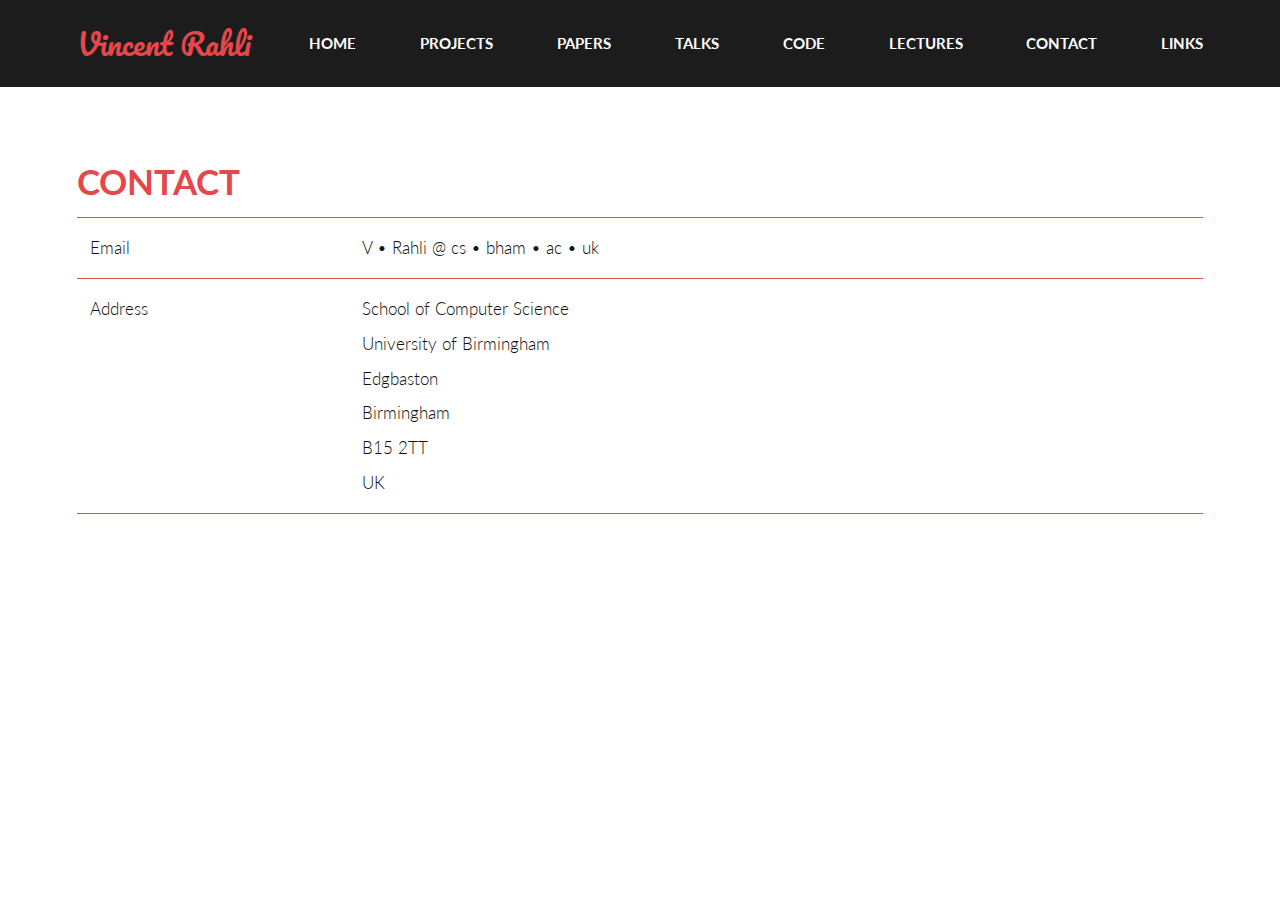
<file: contact.html>
<!DOCTYPE HTML>
<!--
	Introspect by TEMPLATED
	templated.co @templatedco
	Released for free under the Creative Commons Attribution 3.0 license (templated.co/license)
-->
<html>
	<head>
		<title>Vincent Rahli - Contact</title>

		<meta charset="utf-8" />

		<meta name="keywords"    content="vincent rahli, Birmingham, SnT, CritiX, PRL group, Nuprl, Cornell"/>
		<meta name="Description" content="Vincent Rahli's contact"/>
		<meta name="Author"      content="Vincent Rahli"/>
		<meta name="viewport"    content="width=device-width, initial-scale=1, user-scalable=no" />

		<link rel="stylesheet" href="assets/css/main.css" />
	</head>
	<body>

		<!-- Header -->
			<header id="header">
				<div class="inner">
					<a href="index.html" class="logo">Vincent Rahli</a>
					<nav id="nav">
						<a href="index.html">Home</a>
						<a href="projects.html">Projects</a>
						<a href="papers.html">Papers</a>
						<a href="talks.html">Talks</a>
						<a href="code.html">Code</a>
						<a href="lectures.html">Lectures</a>
						<a href="contact.html">Contact</a>
						<a href="links.html">Links</a>
					</nav>
				</div>
			</header>
			<a href="#menu" class="navPanelToggle"><span class="fa fa-bars"></span></a>

		<!-- Main -->
			<section id="main" >
				<div class="inner">
					<header class="major special">
						<h1>Contact</h1>
					</header>



					<table style="text-align: left; width: 100%;" border="0" cellpadding="2" cellspacing="2">
					  <tr>
					    <td align="left" valign="top">Email
					    </td>
					    <td align="left" valign="top">
					      V &bull; Rahli &commat; cs &bull; bham &bull; ac &bull; uk
					    </td>
					  </tr>
					  <tr>
					    <td align="left" valign="top">Address
					    </td>
					    <td align="left" valign="top">
                                              School of Computer Science
                                              <br>University of Birmingham
                                              <br>Edgbaston
                                              <br>Birmingham
                                              <br>B15 2TT
                                              <br> UK
					    </td>
					  </tr>
<!--
					  <tr>
					    <td align="left" valign="top">Phone
					    </td>
					    <td align="left" valign="top">
					      (+44) 1214148818
					    </td>
					  </tr>-->
					</table>

				</div>
			</section>

		<!-- Scripts -->
			<script src="assets/js/jquery.min.js"></script>
			<script src="assets/js/skel.min.js"></script>
			<script src="assets/js/util.js"></script>
			<script src="assets/js/main.js"></script>

	</body>
</html>
</file>
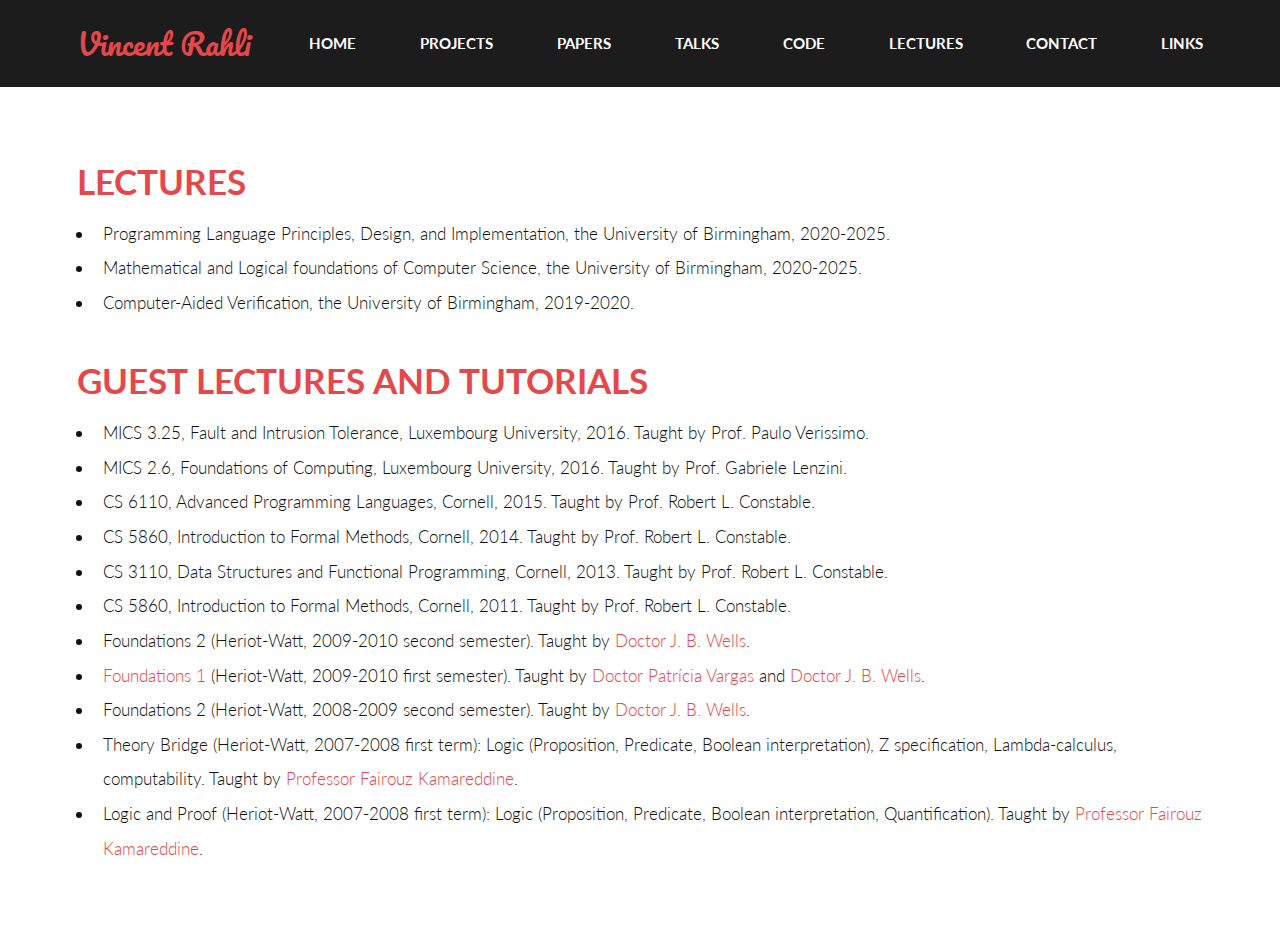
<file: lectures.html>
<!DOCTYPE HTML>
<!--
	Introspect by TEMPLATED
	templated.co @templatedco
	Released for free under the Creative Commons Attribution 3.0 license (templated.co/license)
-->
<html>
	<head>
		<title>Vincent Rahli - Lectures</title>

		<meta charset="utf-8" />

		<meta name="keywords"    content="vincent rahli, Birmingham, SnT, CritiX, PRL group, Nuprl, Cornell"/>
		<meta name="Description" content="Vincent Rahli's lectures"/>
		<meta name="Author"      content="Vincent Rahli"/>
		<meta name="viewport"    content="width=device-width, initial-scale=1, user-scalable=no" />

		<link rel="stylesheet" href="assets/css/main.css" />
	</head>
	<body>

		<!-- Header -->
			<header id="header">
				<div class="inner">
					<a href="index.html" class="logo">Vincent Rahli</a>
					<nav id="nav">
						<a href="index.html">Home</a>
						<a href="projects.html">Projects</a>
						<a href="papers.html">Papers</a>
						<a href="talks.html">Talks</a>
						<a href="code.html">Code</a>
						<a href="lectures.html">Lectures</a>
						<a href="contact.html">Contact</a>
						<a href="links.html">Links</a>
					</nav>
				</div>
			</header>
			<a href="#menu" class="navPanelToggle"><span class="fa fa-bars"></span></a>

		<!-- Main -->
			<section id="main" >
				<div class="inner">
					<header class="major special">
						<h1>Lectures</h1>
					</header>

					<ul>
                                          <li>Programming Language
                                            Principles, Design, and
                                            Implementation, the
                                            University of Birmingham,
                                            2020-2025.
                                          </li>

                                          <li>Mathematical and Logical
                                          foundations of Computer
                                          Science, the University of
                                          Birmingham,
                                            2020-2025.
                                          </li>

                                          <li>
                                            Computer-Aided
                                            Verification, the
                                            University of Birmingham,
                                            2019-2020.
                                          </li>
                                        </ul>

					<header class="major special">
						<h1>Guest Lectures and Tutorials</h1>
					</header>

                                        <ul>
					  <li>
					    MICS 3.25, Fault and Intrusion Tolerance, Luxembourg University, 2016.
					    Taught by Prof. Paulo Verissimo.
					  </li>
					  <li>
					    MICS 2.6, Foundations of Computing, Luxembourg University, 2016.
					    Taught by Prof. Gabriele Lenzini.
					  </li>
					  <li>
					    CS 6110, Advanced Programming Languages, Cornell, 2015.
					    Taught by Prof. Robert L. Constable.
					  </li>
					  <li>
					    CS 5860, Introduction to Formal Methods, Cornell, 2014.
					    Taught by Prof. Robert L. Constable.
					  </li>
					  <li>
					    CS 3110, Data Structures and Functional Programming, Cornell, 2013.
					    Taught by Prof. Robert L. Constable.
					  </li>
					  <li>
					    CS 5860, Introduction to Formal Methods, Cornell, 2011.
					    Taught by Prof. Robert L. Constable.
					  </li>
					  <li>
					    Foundations 2 (Heriot-Watt, 2009-2010 second semester). Taught by
					    <a href="http://www.macs.hw.ac.uk/~jbw/">Doctor J. B. Wells</a>.
					  </li>
					  <li>
					    <a href="tutorial">Foundations 1</a> (Heriot-Watt, 2009-2010 first semester). Taught by
					    <a href="http://www.macs.hw.ac.uk/~pav1/">Doctor Patr&iacute;cia Vargas</a>
					    and
					    <a href="http://www.macs.hw.ac.uk/~jbw/">Doctor J. B. Wells</a>.
					  </li>
					  <li>
					    Foundations 2 (Heriot-Watt, 2008-2009 second semester). Taught by
					    <a href="http://www.macs.hw.ac.uk/~jbw/">Doctor J. B. Wells</a>.
					  </li>
					  <li>
					    Theory Bridge (Heriot-Watt, 2007-2008 first term): Logic (Proposition, Predicate, Boolean
					    interpretation), Z specification, Lambda-calculus,
					    computability. Taught by <a href="http://www.macs.hw.ac.uk/~fairouz/">Professor Fairouz Kamareddine</a>.
					  </li>

					  <li>
					    Logic and Proof (Heriot-Watt, 2007-2008 first term): Logic
					    (Proposition, Predicate, Boolean interpretation,
					    Quantification). Taught by <a href="http://www.macs.hw.ac.uk/~fairouz/">Professor Fairouz Kamareddine</a>.
					  </li>
					</ul>


				</div>
			</section>

		<!-- Scripts -->
			<script src="assets/js/jquery.min.js"></script>
			<script src="assets/js/skel.min.js"></script>
			<script src="assets/js/util.js"></script>
			<script src="assets/js/main.js"></script>

	</body>
</html>
</file>
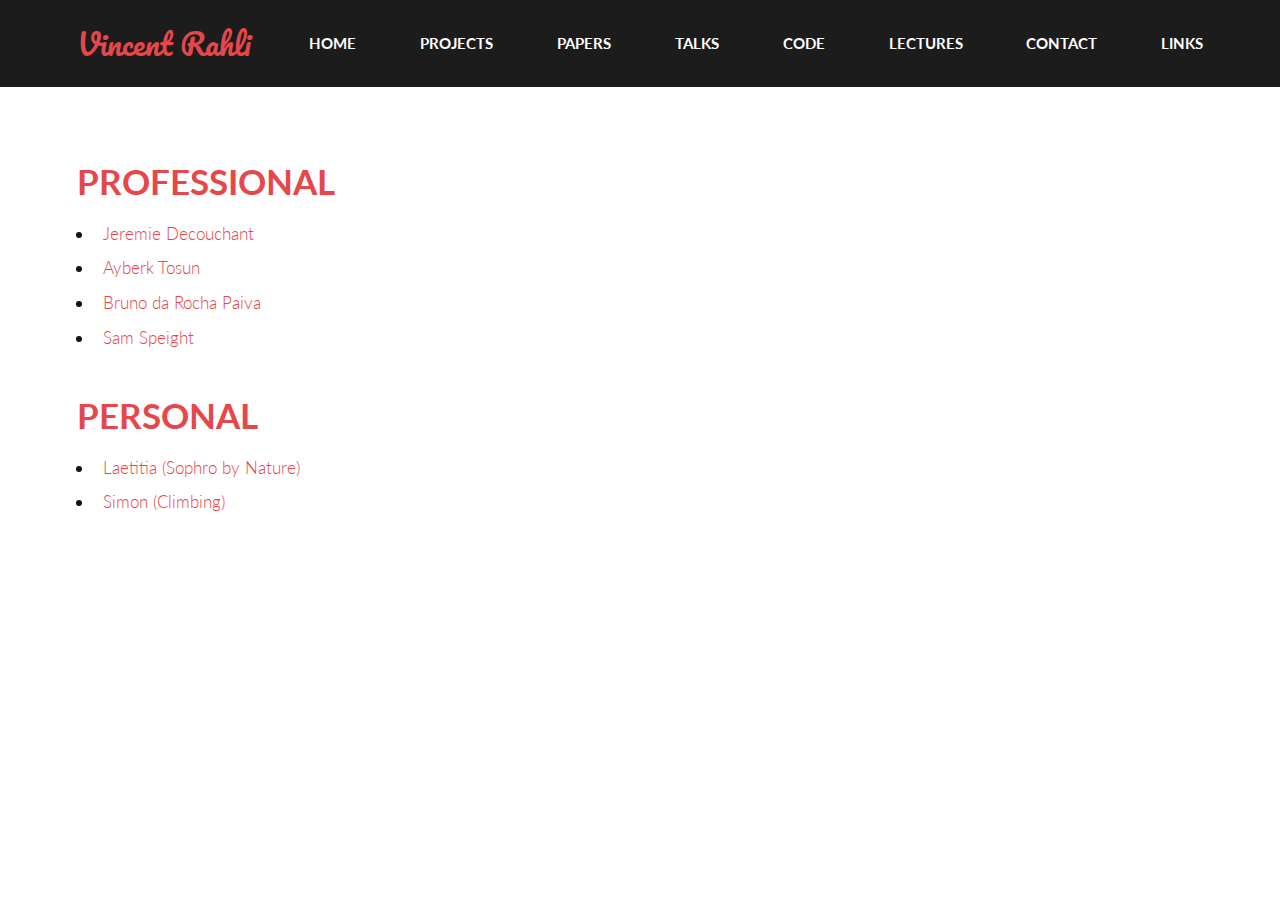
<file: links.html>
<!DOCTYPE HTML>
<!--
	Introspect by TEMPLATED
	templated.co @templatedco
	Released for free under the Creative Commons Attribution 3.0 license (templated.co/license)
-->
<html>
	<head>
		<title>Vincent Rahli - Contact</title>

		<meta charset="utf-8" />

		<meta name="keywords"    content="vincent rahli, Birmingham, SnT, CritiX, PRL group, Nuprl, Cornell"/>
		<meta name="Description" content="Vincent Rahli's contact"/>
		<meta name="Author"      content="Vincent Rahli"/>
		<meta name="viewport"    content="width=device-width, initial-scale=1, user-scalable=no" />

		<link rel="stylesheet" href="assets/css/main.css" />
	</head>
	<body>

		<!-- Header -->
			<header id="header">
				<div class="inner">
					<a href="index.html" class="logo">Vincent Rahli</a>
					<nav id="nav">
						<a href="index.html">Home</a>
						<a href="projects.html">Projects</a>
						<a href="papers.html">Papers</a>
						<a href="talks.html">Talks</a>
						<a href="code.html">Code</a>
						<a href="lectures.html">Lectures</a>
						<a href="contact.html">Contact</a>
						<a href="links.html">Links</a>
					</nav>
				</div>
			</header>
			<a href="#menu" class="navPanelToggle"><span class="fa fa-bars"></span></a>

		<!-- Main -->
			<section id="main" >
				<div class="inner">
					<header class="major special">
						<h1>Professional</h1>
					</header>

					<ul>
					  <li>
					    <a href="https://sites.google.com/view/jdecouchant/accueil">Jeremie Decouchant</a>
					  </li>
					  <li>
					    <a href="https://ayberkt.xyz/">Ayberk Tosun</a>
					  </li>
					  <li>
					    <a href="https://brunorochapaiva.github.io/">Bruno da Rocha Paiva</a>
					  </li>
                                          <li>
                                            <a href="https://slspeight.github.io/">Sam Speight</a>
                                          </li>
					</ul>

					<header class="major special">
						<h1>Personal</h1>
					</header>

					<ul>
                                          <li>
                                            <a href="https://www.sophrobynature.com/index.html">Laetitia (Sophro by Nature)</a>
                                          </li>
<!--					  <li>
					    <a href="http://www.yoris-photographe.com">Yoris (Photography)</a>
					  </li>-->
					  <!--<li>
					    <a href="http://laetitiadefreslon.wix.com/laetitiadefreslon">Photography: Laetitia's portfolio</a>
					  </li>-->
					  <!--<li>
					    <a href="https://mylittleworkshops.joomla.com/">My Little Workshops</a>
					  </li>-->
					  <li>
					    <a href="http://www.kalymnosclimbingguide.com/">Simon (Climbing)</a>
					  </li>
					</ul>

				</div>
			</section>

		<!-- Scripts -->
			<script src="assets/js/jquery.min.js"></script>
			<script src="assets/js/skel.min.js"></script>
			<script src="assets/js/util.js"></script>
			<script src="assets/js/main.js"></script>

	</body>
</html>
</file>
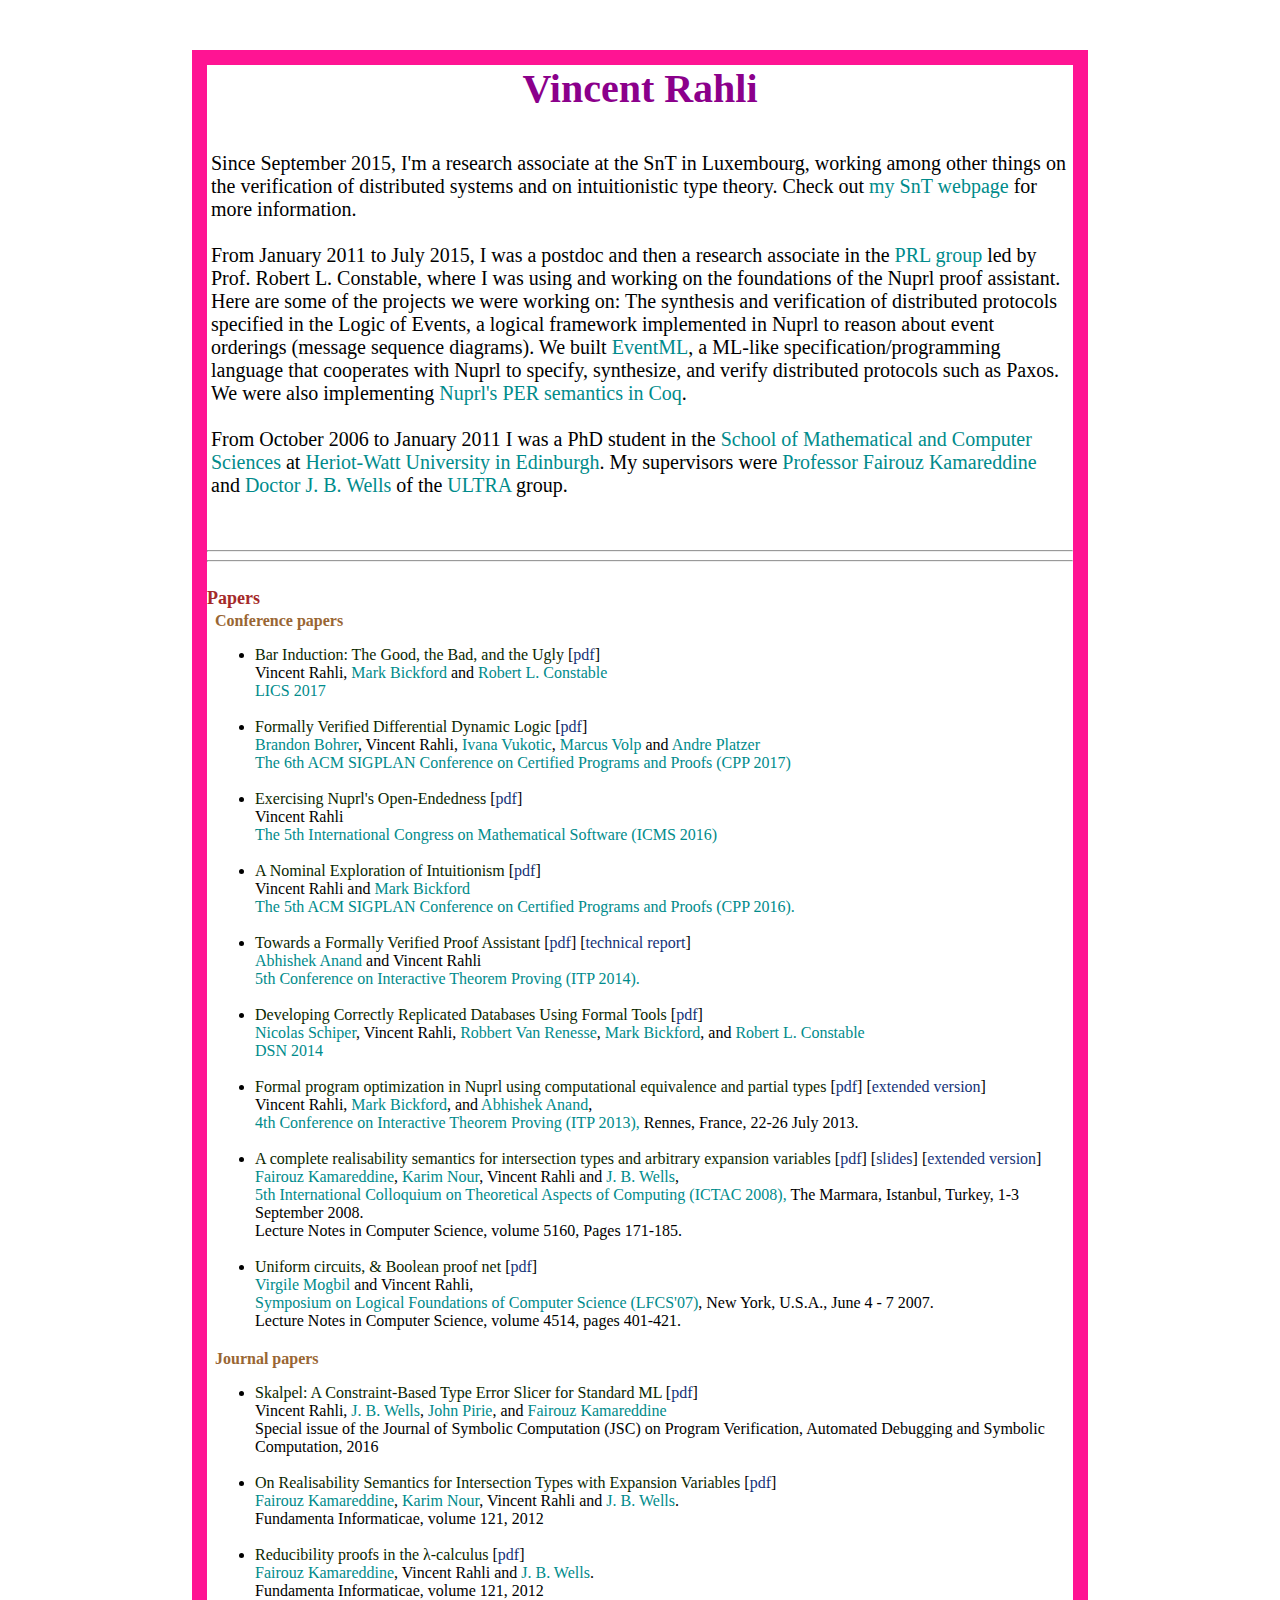
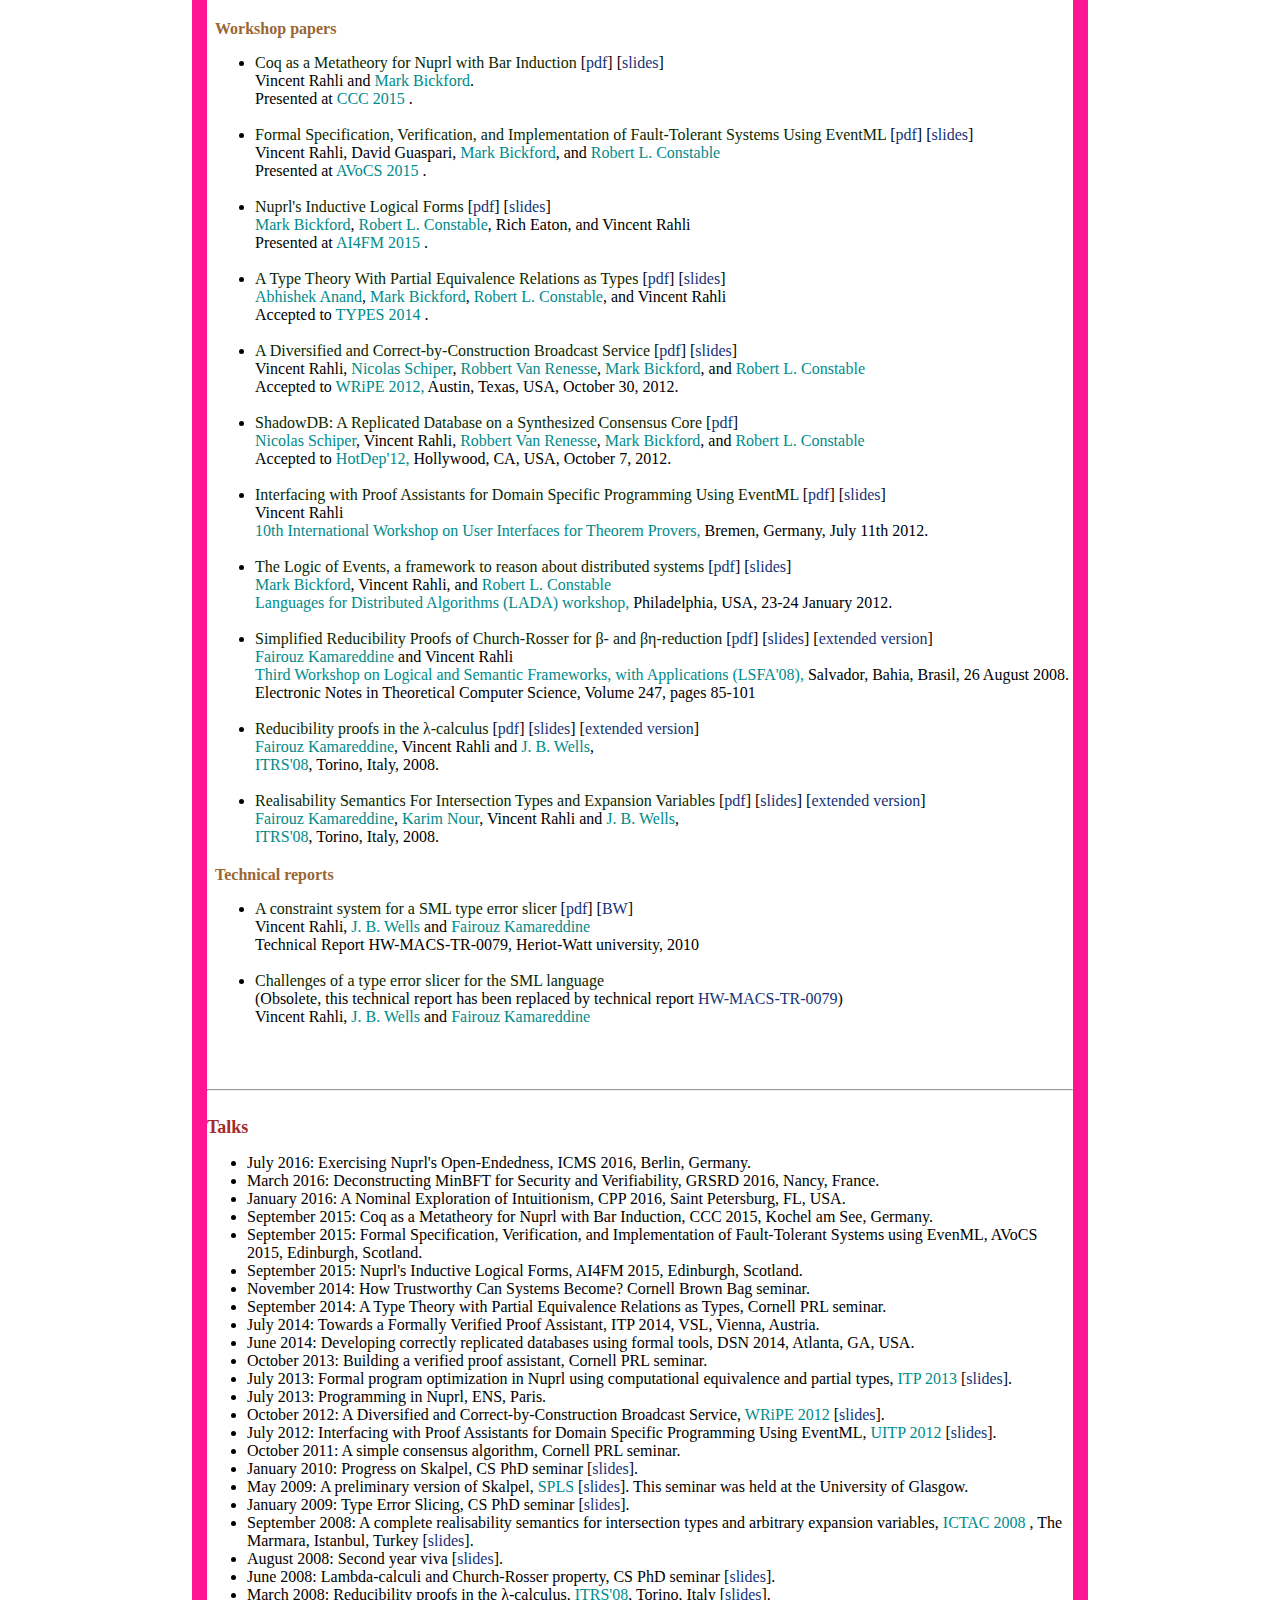
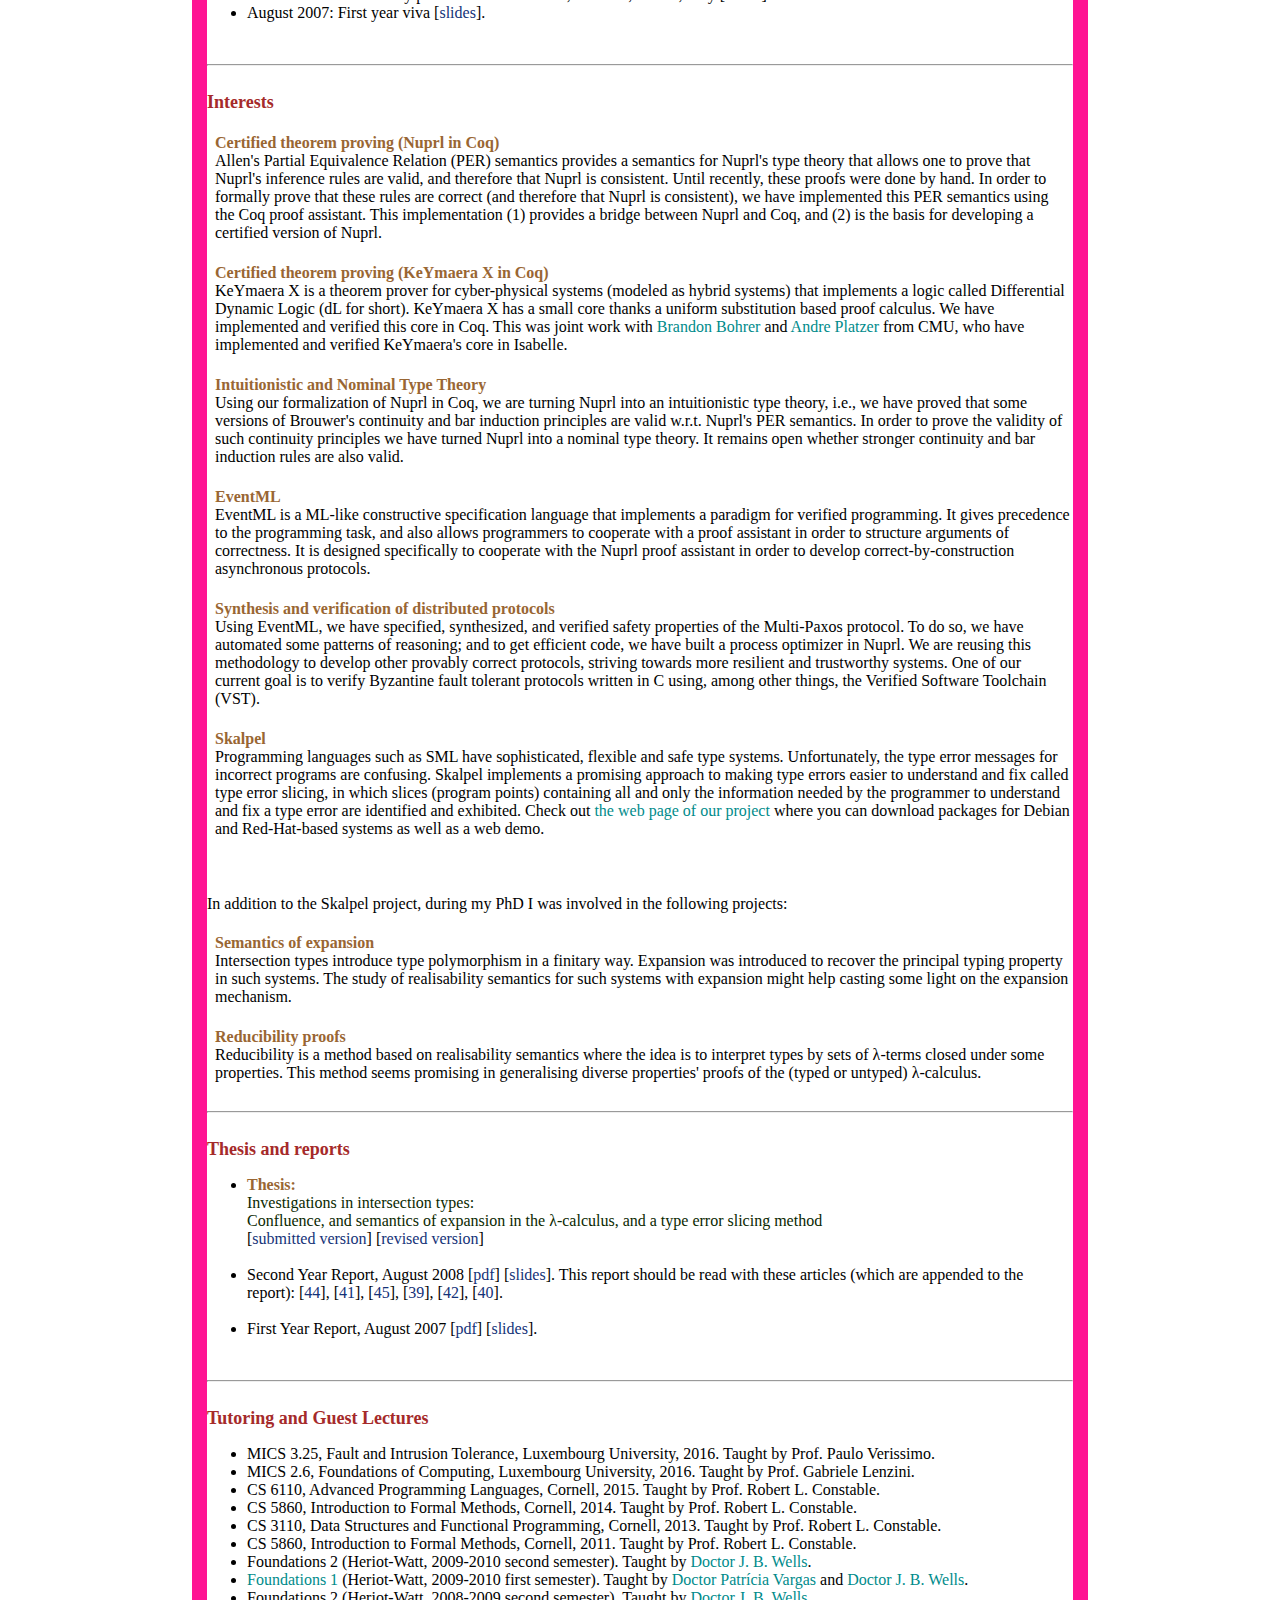
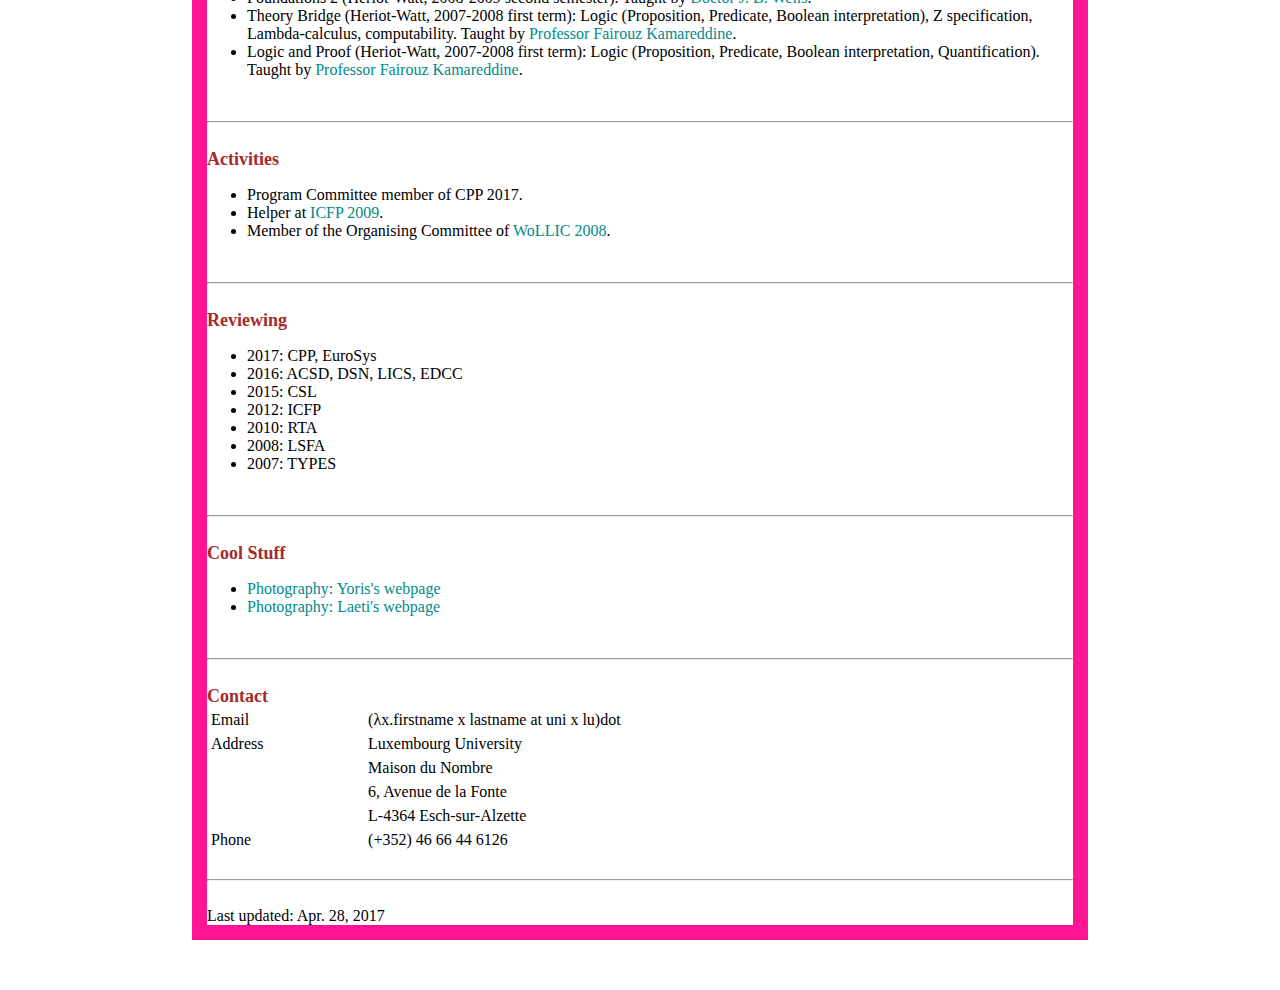
<file: old_index.html>
<!DOCTYPE
   html
   PUBLIC
   "-//W3C//DTD XHTML 1.0 Transitional//EN"
   "http://www.w3.org/TR/xhtml1/DTD/xhtml1-transitional.dtd">
<html xmlns="http://www.w3.org/1999/xhtml" lang="en-US" xml:lang="en-US">
  <head>
    <meta name="keywords"    content="vincent rahli, SnT, CritiX, PRL group, Nuprl, Cornell"/>
    <meta name="Description" content="Vincent Rahli's homepage"/>
    <meta name="Author"      content="Vincent Rahli"/>
    <meta http-equiv="content-type" content="text/html; charset=UTF-8" />
    <title>Vincent Rahli's homepage</title>
    <link href="style.css" rel="stylesheet" type="text/css" />
  </head>
  <body>

    <!-- BEGIN OF MY HEADER -->

    <div style="text-align: center;">
      <span align="center" class="name">Vincent Rahli</span>
    </div>

    <!--<span class="title1b"><span class="clash1a">Vincent </span></span><span class="title1"><span class="clash1b">Rahli</span></span>-->
    <!-- <span class="title1"> Vincent Rahli</span> -->
    <br/><br/>
    <table style="text-align: left; width: 100%; font-size: 20px;" border="0" cellpadding="2" cellspacing="2">
      <tr>
	<!--
	    <td style="width: 20%;">
	      <img style="width: 130px; height: 100px;" alt="me" src="DSCN0378_2.JPG" />
	    </td>
	    -->
	<td>

	  Since September 2015, I'm a research associate at the SnT in
	  Luxembourg, working among other things on the verification
	  of distributed systems and on intuitionistic type theory.
	  Check
	  out <a href="http://wwwen.uni.lu/snt/people/vincent_rahli">my
	  SnT webpage</a> for more information.

	  <br/>
	  <br/>

	  From January 2011 to July 2015, I was a postdoc and then a research associate in the
	  <a href="http://www.nuprl.org">PRL group</a> led by
          Prof. Robert L. Constable, where I was using and working on
          the foundations of the Nuprl proof assistant.  Here are some
          of the projects we were working on:
          The synthesis and verification of distributed
	  protocols specified in the Logic of Events, a logical
	  framework implemented in Nuprl to reason about event
	  orderings (message sequence diagrams).  We built
          <a href="http://www.nuprl.org/software">EventML</a>,
	  a ML-like specification/programming language that cooperates with Nuprl to
	  specify, synthesize, and verify distributed protocols such as Paxos.
	  We were also
	  implementing <a href="http://www.nuprl.org/html/Nuprl2Coq">Nuprl's
	  PER semantics in Coq</a>.

	  <br/>
	  <br/>

	  From October 2006 to January 2011 I was a PhD student in
	  the <a href="http://www.macs.hw.ac.uk/">School of
	  Mathematical and Computer Sciences</a>
	  at <a href="http://www.hw.ac.uk/">Heriot-Watt University in
	  Edinburgh</a>.
	  My supervisors were
	  <a href="http://www.macs.hw.ac.uk/~fairouz/">Professor
	  Fairouz Kamareddine</a>
	  and <a href="http://www.macs.hw.ac.uk/~jbw/">Doctor J. B. Wells</a> of
	  the <a href="http://www.macs.hw.ac.uk/ultra/">ULTRA</a>
	  group.

	  <br/>
	  <br/>
<!--	  [<a class="apdf" href="cv-rahli.pdf">Curriculum Vitae</a>][<a class="apdf" href="publications.pdf">Publications</a>].
-->
	</td>
      </tr>
    </table>

    <br/>
    <hr/>
    <hr/>
    <br/>

    <!-- LIST OF PAPERS -->

    <span class="title1">Papers</span>
    <br/>

    <table>

<!--       <\!-- accepted -\-> -->

<!--       <tr> -->

<!-- 	<td width="1"></td> -->

<!-- 	<td> -->

<!-- 	  <span class="title2">Accepted for publication</span> -->

<!-- 	  <ul> -->

<!-- 	    <li> -->
<!-- 	      <span class="titleart"> -->
<!-- 		On Realisability Semantics for Intersection Types with Expansion Variables -->
<!-- 	      </span> -->
<!-- 	      [<a class="apdf" href="articles/fundam-sem-short.pdf">in preparation</a>] -->
<!-- 	      [<a class="apdf" href="articles/fundam-sem-long.pdf">extended version</a>] -->
<!-- 	      <br/> -->
<!-- 	      <a href="http://www.macs.hw.ac.uk/~fairouz/">Fairouz Kamareddine</a>, -->
<!-- 	      <a href="http://www.lama.univ-savoie.fr/~nour/">Karim Nour</a>, -->
<!-- 	      Vincent Rahli and -->
<!-- 	      <a href="http://www.macs.hw.ac.uk/~jbw/">J. B. Wells</a>. -->

<!-- 	      <br/> -->
<!-- 	      <br/> -->
<!-- 	    </li> -->

<!-- 	  </ul> -->

<!-- 	</td> -->

<!--       </tr> -->

      <!-- conferences -->

      <tr>

	<td width="1"></td>

	<td>

	  <span class="title2">Conference papers</span>

	  <ul>
	    <li>
	      <span class="titleart">
		Bar Induction: The Good, the Bad, and the Ugly
	      </span>
	      [<a class="apdf" href="articles/bar-induction-lics-short.pdf">pdf</a>]
	      <br/>
	      Vincent Rahli,
	      <a href="http://nuprl.org/html/PeopleErsatz/markb.html">Mark Bickford</a>
	      and <a href="http://www.cs.cornell.edu/home/rc/">Robert L. Constable</a>
	      <br/>
	      <a href="http://lics.rwth-aachen.de/lics17/cfp.html">
		LICS 2017
	      </a>
	      <br/>
	      <br/>
	    </li>

	    <li>
	      <span class="titleart">
		Formally Verified Differential Dynamic Logic
	      </span>
	      [<a class="apdf" href="articles/verified-dL-CPP-preprint-2016-11-29.pdf">pdf</a>]
	      <br/>
	      <a href="http://www.cs.cmu.edu/~bbohrer/">Brandon Bohrer</a>,
	      Vincent Rahli,
	      <a href="http://wwwen.uni.lu/snt/people/ivana_vukotic">Ivana Vukotic</a>,
	      <a href="http://wwwen.uni.lu/snt/people/marcus_voelp">Marcus Volp</a>
	      and <a href="http://symbolaris.com/">Andre Platzer</a>
	      <br/>
	      <a href="http://cpp2017.mpi-sws.org/">
		The 6th ACM SIGPLAN Conference on Certified Programs
		and Proofs
		(CPP 2017)
	      </a>
	      <br/>
	      <br/>
	    </li>

	    <li>
	      <span class="titleart">
		Exercising Nuprl's Open-Endedness
	      </span>
	      [<a class="apdf" href="articles/openended.pdf">pdf</a>]
	      <br/>
	      Vincent Rahli
	      <br/>
	      <a href="http://icms2016.zib.de/">
		The 5th International Congress on Mathematical Software (ICMS 2016)
	      </a>
	      <br/>
	      <br/>
	    </li>

	    <li>
	      <span class="titleart">
		A Nominal Exploration of Intuitionism
	      </span>
	      [<a class="apdf" href="articles/continuity-final.pdf">pdf</a>]
	      <br/>
	      Vincent Rahli
	      and <a href="http://nuprl.org/html/PeopleErsatz/markb.html">Mark Bickford</a>
	      <br/>
	      <a href="https://people.csail.mit.edu/adamc/cpp16/">
		The 5th ACM SIGPLAN Conference on Certified Programs and Proofs
		(CPP 2016).
	      </a>
	      <br/>
	      <br/>
	    </li>

	    <li>
	      <span class="titleart">
		Towards a Formally Verified Proof Assistant
	      </span>
	      [<a class="apdf" href="articles/semantics-ITP-2014-04-18.pdf">pdf</a>]
	      [<a class="apdf" href="articles/verification.pdf">technical report</a>]
	      <br/>
	      <a href="http://www.cs.cornell.edu/~aa755/">Abhishek Anand</a> and
	      Vincent Rahli
	      <br/>
	      <a href="http://www.cs.uwyo.edu/~ruben/itp-2014">
		5th Conference on Interactive Theorem Proving (ITP 2014).
	      </a>
	      <br/>
	      <br/>
	    </li>

	    <li>
	      <span class="titleart">
		Developing Correctly Replicated Databases Using Formal Tools
	      </span>
	      [<a class="apdf" href="articles/aneris.pdf">pdf</a>]
	      <br/>
	      <a href="http://www.cs.cornell.edu/~ns672">Nicolas Schiper</a>,
	      Vincent Rahli,
	      <a href="http://www.cs.cornell.edu/home/rvr/">Robbert Van Renesse</a>,
  	      <a href="http://www.nuprl.org/html/PeopleErsatz/markb.html">Mark Bickford</a>, and
	      <a href="http://www.cs.cornell.edu/home/rc/">Robert L. Constable</a>
	      <br/>
	      <a href="http://www.dsn.org">DSN 2014</a>
	      <br/>
	      <br/>
	    </li>

	    <li>
	      <span class="titleart">
		Formal program optimization in Nuprl using
	      computational equivalence and partial types
	      </span>
	      [<a class="apdf" href="articles/optimization_ITP_2013_04_22.pdf">pdf</a>]
	      [<a class="apdf" href="articles/optimization-long.pdf">extended version</a>]
	      <br/>
	      Vincent Rahli,
	      <a href="http://www.nuprl.org/">Mark Bickford</a>, and
	      <a href="http://www.cs.cornell.edu/~aa755/">Abhishek  Anand</a>,
	      <br/>
	      <a href="http://itp2013.inria.fr">
		4th Conference on Interactive Theorem Proving (ITP 2013),
	      </a>
	      Rennes, France,
	      22-26 July 2013.
<!-- 	      <br/> -->
<!-- 	      Lecture Notes in Computer Science, volume 5160, Pages 171-185. -->
<!-- 	      <\!-- J.S. Fitzgerald, A.E. Haxthausen and H. Yenigun (Eds.), -->
<!-- 	      <a href="http://www.springer.com/computer/lncs?SGWID=0-164-0-0-0">©Springer-Verlag</a>.-\-> -->

	      <br/>
	      <br/>
	    </li>

	    <li>
	      <span class="titleart">
		A complete realisability semantics for intersection
		types and arbitrary expansion variables
	      </span>
	      [<a class="apdf" href="articles/compsem-short-090608.pdf">pdf</a>]
	      [<a class="apdf" href="articles/sem-lists-talk.pdf">slides</a>]
	      [<a class="apdf" href="articles/compsem-long-090608.pdf">extended version</a>]
	      <br/>
	      <a href="http://www.macs.hw.ac.uk/~fairouz/">Fairouz Kamareddine</a>,
	      <a href="http://www.lama.univ-savoie.fr/~nour/">Karim Nour</a>,
	      Vincent Rahli and
	      <a href="http://www.macs.hw.ac.uk/~jbw/">J. B. Wells</a>,
	      <br/>
	      <a href="http://www.ictac.net/ictac08/">
		5th International Colloquium on Theoretical Aspects of
		Computing (ICTAC 2008),
	      </a>
	      The Marmara, Istanbul, Turkey,
	      1-3 September 2008.
	      <br/>
	      Lecture Notes in Computer Science, volume 5160, Pages 171-185.
	      <!-- J.S. Fitzgerald, A.E. Haxthausen and H. Yenigun (Eds.),
	      <a href="http://www.springer.com/computer/lncs?SGWID=0-164-0-0-0">©Springer-Verlag</a>.-->

	      <br/>
	      <br/>
	    </li>

	    <li>
	      <span class="titleart">
		Uniform circuits, &amp; Boolean proof net
	      </span>
	      [<a class="apdf" href="articles/submission26_lfcs07.pdf">pdf</a>]<br/>
	      <a href="http://www-lipn.univ-paris13.fr/~mogbil/">Virgile Mogbil</a> and Vincent Rahli,
	      <br/>
	      <a href="http://www.lfcs.info/">Symposium on Logical Foundations of Computer Science (LFCS'07)</a>,
	      New York, U.S.A., June 4 - 7 2007.
	      <br/>
	      Lecture Notes in Computer Science, volume 4514, pages 401-421.
	    </li>

	  </ul>

	</td>

      </tr>

      <!-- journals -->

      <tr>

	<td width="1"></td>

	<td>

	  <span class="title2">Journal papers</span>

	  <ul>
	    <li>
	      <span class="titleart">
		Skalpel: A Constraint-Based Type Error Slicer for Standard ML
	      </span>
	      [<a class="apdf" href="articles/skalpel-jsc.pdf">pdf</a>]
	      <br/>
	      Vincent Rahli,
	      <a href="http://www.macs.hw.ac.uk/~jbw/">J. B. Wells</a>,
	      <a href="https://www.linkedin.com/in/jpirie23/">John Pirie</a>,
	      and <a href="http://www.macs.hw.ac.uk/~fairouz/">Fairouz Kamareddine</a>
	      <br/>
	      Special issue of the Journal of Symbolic Computation
	      (JSC) on Program Verification, Automated Debugging and
	      Symbolic Computation, 2016
	      <br/>
	      <br/>
	    </li>


	    <li>
	      <span class="titleart">
		On Realisability Semantics for Intersection Types with Expansion Variables
	      </span>
	      [<a class="apdf" href="articles/FI_fund-inf-short.pdf">pdf</a>]
	      <br/>
	      <a href="http://www.macs.hw.ac.uk/~fairouz/">Fairouz Kamareddine</a>,
	      <a href="http://www.lama.univ-savoie.fr/~nour/">Karim Nour</a>,
	      Vincent Rahli and
	      <a href="http://www.macs.hw.ac.uk/~jbw/">J. B. Wells</a>.
	      <br/>
	      Fundamenta Informaticae, volume 121, 2012
	      <br/>
	      <br/>
	    </li>

	    <li>
	      <span class="titleart">
		Reducibility proofs in the &lambda;-calculus
	      </span>
	      [<a class="apdf" href="articles/FI_reducibility.pdf">pdf</a>]
	      <br/>
	      <a href="http://www.macs.hw.ac.uk/~fairouz/">Fairouz Kamareddine</a>,
	      Vincent Rahli and
	      <a href="http://www.macs.hw.ac.uk/~jbw/">J. B. Wells</a>.
	      <br/>
	      Fundamenta Informaticae, volume 121, 2012
	    </li>

	  </ul>

	</td>

      </tr>

      <!-- workshops -->

      <tr>

	<td width="1"></td>

	<td>

	  <span class="title2">Workshop papers</span>

	  <ul>

	    <li>
	      <span class="titleart">
	        Coq as a Metatheory for Nuprl with Bar Induction
	      </span>
	      [<a class="apdf" href="articles/barind-CCC2015.pdf">pdf</a>]
	      [<a class="apdf" href="articles/slides-CCC2015.pdf">slides</a>]
	      <br/>
	      Vincent Rahli
  	      and <a href="http://www.nuprl.org/html/PeopleErsatz/markb.html">Mark Bickford</a>.
	      <br/>
	      Presented at
	      <a href="http://www.cs.swan.ac.uk/ccc2015/">
		CCC 2015
	      </a>.

	      <br/>
	      <br/>
	    </li>

	    <li>
	      <span class="titleart">
	        Formal Specification, Verification, and Implementation
	      of Fault-Tolerant Systems Using EventML
	      </span>
	      [<a class="apdf" href="articles/paper-AVOCS2015.pdf">pdf</a>]
	      [<a class="apdf" href="articles/slides-AVOCS2015.pdf">slides</a>]
	      <br/>
	      Vincent Rahli,
              David Guaspari,
  	      <a href="http://www.nuprl.org/html/PeopleErsatz/markb.html">Mark Bickford</a>,
	      and <a href="http://www.cs.cornell.edu/home/rc/">Robert L. Constable</a>
	      <br/>
	      Presented at
	      <a href="https://sites.google.com/site/avocs15/">
		AVoCS 2015
	      </a>.

	      <br/>
	      <br/>
	    </li>

	    <li>
	      <span class="titleart">
	        Nuprl's Inductive Logical Forms
	      </span>
	      [<a class="apdf" href="articles/ilf-AI4FM2015.pdf">pdf</a>]
	      [<a class="apdf" href="articles/slides-AI4FM2015.pdf">slides</a>]
	      <br/>
  	      <a href="http://www.nuprl.org/html/PeopleErsatz/markb.html">Mark Bickford</a>,
	      <a href="http://www.cs.cornell.edu/home/rc/">Robert L. Constable</a>,
	      Rich Eaton,
	      and Vincent Rahli
	      <br/>
	      Presented at
	      <a href="http://www.ai4fm.org/ai4fm-2015/">
		AI4FM 2015
	      </a>.

	      <br/>
	      <br/>
	    </li>

	    <li>
	      <span class="titleart">
	        A Type Theory With Partial Equivalence Relations as Types
	      </span>
	      [<a class="apdf" href="articles/per-types-TYPES-2014-04-11.pdf">pdf</a>]
	      [<a class="apdf" href="articles/slides-per-types.pdf">slides</a>]
	      <br/>
	      <a href="http://www.cs.cornell.edu/~aa755/">Abhishek  Anand</a>,
  	      <a href="http://www.nuprl.org/html/PeopleErsatz/markb.html">Mark Bickford</a>,
	      <a href="http://www.cs.cornell.edu/home/rc/">Robert L. Constable</a>,
	      and Vincent Rahli
	      <br/>
	      Accepted to
	      <a href="http://www.pps.univ-paris-diderot.fr/types2014/">
		TYPES 2014
	      </a>.

	      <br/>
	      <br/>
	    </li>

	    <li>
	      <span class="titleart">
	        A Diversified and Correct-by-Construction Broadcast Service
	      </span>
	      [<a class="apdf" href="articles/WRIPE_2012_Paper.pdf">pdf</a>]
	      [<a class="apdf" href="articles/WRIPE2012_slides.pdf">slides</a>]
	      <br/>
	      Vincent Rahli,
	      <a href="http://www.cs.cornell.edu/~ns672">Nicolas Schiper</a>,
	      <a href="http://www.cs.cornell.edu/home/rvr/">Robbert Van Renesse</a>,
  	      <a href="http://www.nuprl.org/html/PeopleErsatz/markb.html">Mark Bickford</a>, and
	      <a href="http://www.cs.cornell.edu/home/rc/">Robert L. Constable</a>
	      <br/>
	      Accepted to
	      <a href="https://www.cs.cornell.edu/conferences/wripe2012">
		WRiPE 2012,
	      </a>
	      Austin, Texas, USA, October 30, 2012.

	      <br/>
	      <br/>
	    </li>

	    <li>
	      <span class="titleart">
	        ShadowDB: A Replicated Database on a Synthesized
  	        Consensus Core
	      </span>
	      [<a class="apdf" href="articles/shadowdb.pdf">pdf</a>]
	      <br/>
	      <a href="http://www.cs.cornell.edu/~ns672">Nicolas Schiper</a>,
	      Vincent Rahli,
	      <a href="http://www.cs.cornell.edu/home/rvr/">Robbert Van Renesse</a>,
  	      <a href="http://www.nuprl.org/html/PeopleErsatz/markb.html">Mark Bickford</a>, and
	      <a href="http://www.cs.cornell.edu/home/rc/">Robert L. Constable</a>
	      <br/>
	      Accepted to
	      <a href="https://www.usenix.org/conference/hotdep12/">
		HotDep'12,
	      </a>
	      Hollywood, CA, USA, October 7, 2012.

	      <br/>
	      <br/>
	    </li>

	    <li>
	      <span class="titleart">
		Interfacing with Proof Assistants for Domain Specific
		Programming Using EventML
	      </span>
	      [<a class="apdf" href="articles/eml-interface_UITP-2012-06-15.pdf">pdf</a>]
	      [<a class="apdf" href="articles/eml-interface-slides.pdf">slides</a>]
	      <br/>
	      Vincent Rahli
	      <br/>
	      <a href="http://www.informatik.uni-bremen.de/uitp12">
		10th International Workshop on User Interfaces for
		Theorem Provers,
	      </a>
	      Bremen, Germany, July 11th 2012.

	      <br/>
	      <br/>
	    </li>

	    <li>
	      <span class="titleart">
		The Logic of Events, a framework to reason about
		distributed systems
	      </span>
	      [<a class="apdf" href="articles/lada-position-paper-LADA2012-2011-12-28.pdf">pdf</a>]
	      [<a class="apdf" href="articles/ladaslides-2011-01-24.pdf">slides</a>]
	      <br/>
	      <a href="http://www.nuprl.org/html/PeopleErsatz/markb.html">Mark Bickford</a>,
	      Vincent Rahli, and
	      <a href="http://www.cs.cornell.edu/home/rc/">Robert L. Constable</a>
	      <br/>
	      <a href="sites.google.com/site/ladameeting">
		Languages for Distributed Algorithms (LADA) workshop,
	      </a>
	      Philadelphia, USA, 23-24 January 2012.

	      <br/>
	      <br/>
	    </li>

	    <li>
	      <span class="titleart">
		Simplified Reducibility Proofs of Church-Rosser
		for &beta;- and &beta;&eta;-reduction
	      </span>
	      [<a class="apdf" href="articles/long-new-red-short.pdf">pdf</a>]
	      [<a class="apdf" href="articles/red-arrow-talk.pdf">slides</a>]
	      [<a class="apdf" href="articles/long-new-red-long.pdf">extended version</a>]
	      <br/>
	      <a href="http://www.macs.hw.ac.uk/~fairouz/">Fairouz Kamareddine</a> and
	      Vincent Rahli
	      <br/>
	      <a href="http://www.mat.ufmg.br/lsfa2008/">
		Third Workshop on Logical and Semantic Frameworks,
		with Applications (LSFA'08),
	      </a>
	      Salvador, Bahia, Brasil, 26 August 2008.
	      <br/>
	      Electronic Notes in Theoretical Computer Science, Volume 247, pages 85-101

	      <br/>
	      <br/>
	    </li>

	    <li>
	      <span class="titleart">
		Reducibility proofs in the &lambda;-calculus
	      </span>
	      [<a class="apdf" href="articles/reducibility.pdf">pdf</a>]
	      [<a class="apdf" href="articles/talk_itrs08_080325.pdf">slides</a>]
	      [<a class="apdf" href="articles/long-red.pdf">extended version</a>]
	      <br/>
	      <a href="http://www.macs.hw.ac.uk/~fairouz/">Fairouz Kamareddine</a>,
	      Vincent Rahli and
	      <a href="http://www.macs.hw.ac.uk/~jbw/">J. B. Wells</a>,
	      <br/>
	      <a href="http://imft.ftn.ns.ac.yu/ITRS08/">ITRS'08</a>,
	      Torino, Italy, 2008.

	      <br/>
	      <br/>
	    </li>

	    <li>
	      <span class="titleart">
		Realisability Semantics For Intersection
		Types and Expansion Variables
	      </span>
	      [<a class="apdf" href="articles/semone.pdf">pdf</a>]
	      [<a class="apdf" href="articles/itrs08-semtalk.pdf">slides</a>]
	      [<a class="apdf" href="articles/sem-one-big.pdf">extended version</a>]
	      <br/>
	      <a href="http://www.macs.hw.ac.uk/~fairouz/">Fairouz Kamareddine</a>,
	      <a href="http://www.lama.univ-savoie.fr/~nour/">Karim Nour</a>,
	      Vincent Rahli and
	      <a href="http://www.macs.hw.ac.uk/~jbw/">J. B. Wells</a>,
	      <br/>
	      <a href="http://imft.ftn.ns.ac.yu/ITRS08/">ITRS'08</a>,
	      Torino, Italy, 2008.
	    </li>

	  </ul>

	</td>

      </tr>

      <!-- technical reports -->

      <tr>

	<td width="1"></td>

	<td>

	  <span class="title2">Technical reports</span>

	  <ul>

	    <li>
	      <span class="titleart">
		A constraint system for a SML type error slicer
	      </span>
	      [<a class="apdf" href="http://www.macs.hw.ac.uk:8080/techreps/docs/files/HW-MACS-TR-0079.pdf">pdf</a>]
	      [<a class="apdf"
	      href="articles/type-error-slicing-2010-08-19-TR-0079-BW.pdf">BW</a>]
	      <br/>
	      Vincent Rahli,
	      <a href="http://www.macs.hw.ac.uk/~jbw/">J. B. Wells</a> and
	      <a href="http://www.macs.hw.ac.uk/~fairouz/">Fairouz Kamareddine</a>
	      <br/>
	      Technical Report HW-MACS-TR-0079,
	      Heriot-Watt university, 2010

	      <br/>
	      <br/>
	    </li>

	    <li>
	      <span class="titleart">
		Challenges of a type error slicer for the SML language
	      </span>
	      <!--[<a class="apdf" href="articles/type-error-slicing-2009-09-03.pdf">pdf</a>]
	      [<a class="apdf"
	      href="articles/type-error-slicing-BW-2009-09-17.pdf">BW</a>]-->
	      <br/>
	      (Obsolete, this technical report has been replaced by
	      technical report
	      <a class="apdf" href="http://www.macs.hw.ac.uk:8080/techreps/docs/files/HW-MACS-TR-0079.pdf">HW-MACS-TR-0079</a>)
	      <br/>
	      Vincent Rahli,
	      <a href="http://www.macs.hw.ac.uk/~jbw/">J. B. Wells</a> and
	      <a href="http://www.macs.hw.ac.uk/~fairouz/">Fairouz Kamareddine</a>
	      <!--<br/>
	      Technical Report HW-MACS-TR-0071,
	      Heriot-Watt university, 2009-->
	    </li>

	  </ul>

	</td>

      </tr>

    </table>

    <br clear="all"/>

    <br/>
    <hr/>
    <br/>

    <!-- LIST OF TALKS -->

    <span class="title1">Talks</span>
    <ul>
      <li>
	July 2016: Exercising Nuprl's Open-Endedness, ICMS 2016, Berlin, Germany.
      </li>
      <li>
	March 2016: Deconstructing MinBFT for Security and Verifiability, GRSRD 2016, Nancy, France.
      </li>
      <li>
	January 2016: A Nominal Exploration of Intuitionism, CPP 2016, Saint Petersburg, FL, USA.
      </li>
      <li>
	September 2015: Coq as a Metatheory for Nuprl with Bar Induction, CCC 2015, Kochel am See, Germany.
      </li>
      <li>
	September 2015: Formal Specification, Verification, and Implementation of Fault-Tolerant Systems using EvenML, AVoCS 2015, Edinburgh, Scotland.
      </li>
      <li>
	September 2015: Nuprl's Inductive Logical Forms, AI4FM 2015, Edinburgh, Scotland.
      </li>
      <li>
	November 2014: How Trustworthy Can Systems Become? Cornell Brown Bag seminar.
      </li>
      <li>
	September 2014: A Type Theory with Partial Equivalence Relations as Types, Cornell PRL seminar.
      </li>
      <li>
	July 2014: Towards a Formally Verified Proof Assistant, ITP 2014, VSL, Vienna, Austria.
      </li>
      <li>
	June 2014: Developing correctly replicated databases using formal tools, DSN 2014, Atlanta, GA, USA.
      </li>
      <li>
	October 2013: Building a verified proof assistant, Cornell PRL seminar.
      </li>
      <li>
	July 2013:
	Formal program optimization in Nuprl using computational
         equivalence and partial types,
	<a href="http://itp2013.inria.fr">
	ITP 2013
	</a>
	[<a class="apdf" href="articles/slides-itp2013.pdf">slides</a>].
      </li>
      <li>
	July 2013: Programming in Nuprl, ENS, Paris.
      </li>
      <li>
	October 2012:
	A Diversified and Correct-by-Construction Broadcast Service,
	<a href="https://www.cs.cornell.edu/conferences/wripe2012">
	WRiPE 2012
	</a>
	[<a class="apdf" href="articles/WRIPE2012_slides.pdf">slides</a>].
      </li>
      <li>
	July 2012:
	Interfacing with Proof Assistants for Domain Specific Programming Using EventML,
	<a href="http://www.informatik.uni-bremen.de/uitp12">
	UITP 2012
	</a>
	[<a class="apdf" href="articles/eml-interface-slides.pdf">slides</a>].
      </li>
      <li>
	October 2011: A simple consensus algorithm, Cornell PRL seminar.
      </li>
      <li>
	January 2010: Progress on Skalpel,
	CS PhD seminar [<a class="apdf" href="articles/talk-phd-seminar-january-2010.pdf">slides</a>].
      </li>
      <li>
	May 2009: A preliminary version of Skalpel,
	<a href="http://www.dcs.gla.ac.uk/research/spls/">SPLS</a>
	[<a class="apdf" href="articles/talk-tes.pdf">slides</a>].
	This seminar was held at the University of Glasgow.
      </li>
      <li>
	January 2009: Type Error Slicing,
	CS PhD seminar [<a class="apdf" href="articles/talk-seminar-2009.pdf">slides</a>].
      </li>
      <li>
	September 2008:
	A complete realisability semantics for intersection types and
	arbitrary expansion variables,
	<a href="http://www.ictac.net/ictac08/">
	  ICTAC 2008
	</a>,
	The Marmara, Istanbul, Turkey
	[<a class="apdf" href="articles/sem-lists-talk.pdf">slides</a>].
      </li>
      <li>
	August 2008: Second year viva [<a class="apdf" href="articles/secondYearTalk.pdf">slides</a>].
      </li>
      <li>
	June 2008: Lambda-calculi and Church-Rosser
	property, CS PhD seminar [<a class="apdf" href="articles/talk-seminar-2008.pdf">slides</a>].
      </li>
      <li>
	March 2008: Reducibility proofs in the &lambda;-calculus,
	<a href="http://imft.ftn.ns.ac.yu/ITRS08/">ITRS'08</a>,
	Torino, Italy
	[<a class="apdf" href="articles/talk_itrs08_080325.pdf">slides</a>].
      </li>
      <li>
	August 2007: First year viva [<a class="apdf" href="articles/firstYearTalk.pdf">slides</a>].
      </li>
    </ul>

    <br/>
    <hr/>
    <br/>

    <!-- INTERESTS -->

    <span class="title1">Interests</span>
    <br/>
    <br/>

    <table>

      <tr>

	<td width="1"></td>

	<td>
	  <span class="title2">Certified theorem proving (Nuprl in Coq)</span>
	  <br/>

	  Allen's Partial Equivalence Relation (PER) semantics provides a
	  semantics for Nuprl's type theory that allows one to prove that
	  Nuprl's inference rules are valid, and therefore that Nuprl is
	  consistent.  Until recently, these proofs were done by hand.  In
	  order to formally prove that these rules are correct (and therefore
	  that Nuprl is consistent), we have implemented this PER semantics
	  using the Coq proof assistant.  This implementation (1) provides a
	  bridge between Nuprl and Coq, and (2) is the basis for developing a
	  certified version of Nuprl.

	  <br/>
	  <br/>

	</td>
      </tr>


      <tr>

	<td width="1"></td>

	<td>
	  <span class="title2">Certified theorem proving (KeYmaera X in Coq)</span>
	  <br/>

	  KeYmaera X is a theorem prover for cyber-physical systems (modeled
	  as hybrid systems) that implements a logic called Differential
	  Dynamic Logic (dL for short).  KeYmaera X has a small core thanks a
	  uniform substitution based proof calculus.  We have implemented and
	  verified this core in Coq.  This was joint work
	  with <a href="http://www.cs.cmu.edu/~bbohrer/">Brandon
	  Bohrer</a> and <a href="http://symbolaris.com/">Andre
	  Platzer</a> from CMU, who have implemented and verified
	  KeYmaera's core in Isabelle.

	  <br/>
	  <br/>

	</td>
      </tr>


      <tr>

	<td width="1"></td>

	<td>
	  <span class="title2">Intuitionistic and Nominal Type Theory</span>
	  <br/>

	  Using our formalization of Nuprl in Coq, we are turning Nuprl into an
	  intuitionistic type theory, i.e., we have proved that some
	  versions of Brouwer's continuity and bar induction principles are valid
	  w.r.t. Nuprl's PER semantics.  In order to prove the validity of such
	  continuity principles we have turned Nuprl into a nominal type theory.
	  It remains open whether stronger continuity and bar induction rules
	  are also valid.

	  <br/>
	  <br/>

	</td>
      </tr>


      <tr>

	<td width="1"></td>

	<td>
	  <span class="title2">EventML</span>
	  <br/>

	  EventML is a ML-like constructive
	  specification language that implements a paradigm for verified
	  programming.  It gives precedence to the programming task, and also
	  allows programmers to cooperate with a proof assistant in order to
	  structure arguments of correctness.
	  It is designed specifically to cooperate with the Nuprl proof
	  assistant in order to develop correct-by-construction asynchronous
	  protocols.

	  <br/>
	  <br/>

	</td>
      </tr>


      <tr>

	<td width="1"></td>

	<td>
	  <span class="title2">Synthesis and verification of distributed protocols</span>
	  <br/>

	  Using EventML, we have specified, synthesized, and
	  verified safety properties of the Multi-Paxos protocol.
	  To do so,
	  we have automated some patterns of reasoning;
	  and to get efficient code, we have built a process
	  optimizer in Nuprl.
	  We are reusing this methodology to develop other
	  provably correct protocols, striving towards more resilient and
	  trustworthy systems.
	  One of our current goal is to verify Byzantine fault tolerant
	  protocols written in C using, among other things, the Verified
	  Software Toolchain (VST).

	  <br/>
	  <br/>

	</td>
      </tr>


      <tr>

	<td width="1"></td>

	<td>
	  <span class="title2">Skalpel</span>
	  <br/>

	  Programming languages
	  such as SML
	  have sophisticated, flexible and
	  safe type systems.
	  Unfortunately, the type error messages for incorrect programs are confusing.
	  Skalpel implements a promising approach to making type errors easier to understand and
	  fix called type error slicing, in which slices (program points)
	  containing all and only the information needed by the programmer to
	  understand and fix a type error are identified and
	  exhibited.
	  Check out <a href="http://www.macs.hw.ac.uk/ultra/skalpel/">the
	    web page of our project</a> where you can download
	  packages for Debian and Red-Hat-based systems as well as
	  a web demo.

	  <br/>
	  <br/>

	</td>
      </tr>


<!--      <tr>

	<td width="1"></td>

	<td>
	  <span class="title2">EventML</span>
	  <br/>

	  EventML a ML-like constructive specification language that
	  illustrates a new paradigm for verified programming.  It
	  gives precedence to the programming task, but also allows
	  programmers to cooperate with a proof assistant in order to
	  structure arguments of correctness.  It is a designed
	  specifically to cooperate with the Nuprl proof assistant in
	  order to develop correct-by-construction asynchronous
	  protocols.

	  <br/>
	  <br/>

	</td>
      </tr>

      <tr>
	<td width="1"></td>

	<td>
	  <span class="title2">Synthesis and verification of distributed protocols</span>
	  <br/>

	  Using EventML, we have specified, synthesized, and verified
	  the safety properties of the Multi Paxos protocol.  In order
	  to support proving that the specification satisfies
	  correctness criteria, we have automated some patterns of
	  reasoning; and to get efficient code, we are building a
	  process optimizer in Nuprl.  This methodology can be reused
	  to develop other correct-by-construction protocols.

	</td>
      </tr>-->

    </table>

    <br/>
    <br/>

    In addition to the Skalpel project, during my PhD I was involved in the following projects:

    <br/>
    <br/>

    <table>

      <tr>

	<td width="1"></td>

	<td>
	  <span class="title2">Semantics of expansion</span>
	  <br/>
	  Intersection types
	  introduce type polymorphism in a finitary way.  Expansion was
	  introduced to recover the principal typing property
	  in such systems.
	  The study of realisability semantics for such systems
	  with expansion
	  might help casting some light on the expansion mechanism.
	  <br/>
	  <br/>
	</td>

      </tr>

      <tr>

	<td width="1"></td>

	<td>
	  <span class="title2">Reducibility proofs</span>
	  <br/>
	  Reducibility is a
	  method based on realisability semantics
	  where the idea is to interpret types by sets of &lambda;-terms
	  closed under some properties.
	  This method
	  seems promising in generalising diverse properties' proofs of the
	  (typed or untyped) &lambda;-calculus.
	</td>

      </tr>

    </table>

    <br/>
    <hr/>
    <br/>

    <!-- THESIS AND REPORTS -->

    <span class="title1">Thesis and reports</span>
    <ul>
      <li>
	<span class="title2">Thesis:</span>
	<span class="titleart">
	  <div>
	    Investigations in intersection types:
	    <br/>
	    Confluence, and semantics of expansion in the
	    &lambda;-calculus, and a type error slicing method
	  </div>
	</span>
	[<a class="apdf" href="articles/thesis-onesided-2011-01-10.pdf">submitted version</a>]
	[<a class="apdf" href="articles/thesis.pdf">revised version</a>]
	<br/>
	<br/>
      </li>
      <li>
	Second Year Report, August 2008
	[<a class="apdf" href="articles/secondYearReport.pdf">pdf</a>]
	[<a class="apdf" href="articles/secondYearTalk.pdf">slides</a>].
	This report should be read with these articles (which are
	appended to the report):
	[<a class="apdf" href="articles/reducibility.pdf">44</a>],
	[<a class="apdf" href="articles/semone.pdf">41</a>],
	[<a class="apdf" href="articles/fundam-cr-short.pdf">45</a>],
	[<a class="apdf" href="articles/fundam-sem-short.pdf">39</a>],
	[<a class="apdf" href="articles/cr-type-free-KR-080530.pdf">42</a>],
	[<a class="apdf" href="articles/compsem-short-090608.pdf">40</a>].
	<br/>
	<br/>
      </li>
      <li>
	First Year Report, August 2007
	[<a class="apdf" href="articles/firstYearReport.pdf">pdf</a>]
	[<a class="apdf" href="articles/firstYearTalk.pdf">slides</a>].
      </li>
    </ul>

    <br/>
    <hr/>
    <br/>

    <!-- TEACHING -->

    <span class="title1">Tutoring and Guest Lectures</span>
    <ul>
      <li>
	MICS 3.25, Fault and Intrusion Tolerance, Luxembourg University, 2016.
	Taught by Prof. Paulo Verissimo.
      </li>
      <li>
	MICS 2.6, Foundations of Computing, Luxembourg University, 2016.
	Taught by Prof. Gabriele Lenzini.
      </li>
      <li>
        CS 6110, Advanced Programming Languages, Cornell, 2015.
	Taught by Prof. Robert L. Constable.
      </li>
      <li>
        CS 5860, Introduction to Formal Methods, Cornell, 2014.
	Taught by Prof. Robert L. Constable.
      </li>
      <li>
        CS 3110, Data Structures and Functional Programming, Cornell, 2013.
	Taught by Prof. Robert L. Constable.
      </li>
      <li>
        CS 5860, Introduction to Formal Methods, Cornell, 2011.
	Taught by Prof. Robert L. Constable.
      </li>
      <li>
	Foundations 2 (Heriot-Watt, 2009-2010 second semester). Taught by
	<a href="http://www.macs.hw.ac.uk/~jbw/">Doctor J. B. Wells</a>.
      </li>
      <li>
	<a href="tutorial">Foundations 1</a> (Heriot-Watt, 2009-2010 first semester). Taught by
	<a href="http://www.macs.hw.ac.uk/~pav1/">Doctor Patr&iacute;cia Vargas</a>
	and
	<a href="http://www.macs.hw.ac.uk/~jbw/">Doctor J. B. Wells</a>.
      </li>
      <li>
	Foundations 2 (Heriot-Watt, 2008-2009 second semester). Taught by
	<a href="http://www.macs.hw.ac.uk/~jbw/">Doctor J. B. Wells</a>.
      </li>
      <li>
	Theory Bridge (Heriot-Watt, 2007-2008 first term): Logic (Proposition, Predicate, Boolean
	interpretation), Z specification, Lambda-calculus,
	computability. Taught by <a href="http://www.macs.hw.ac.uk/~fairouz/">Professor Fairouz Kamareddine</a>.
      </li>

      <li>
	Logic and Proof (Heriot-Watt, 2007-2008 first term): Logic
	(Proposition, Predicate, Boolean interpretation,
	Quantification). Taught by <a href="http://www.macs.hw.ac.uk/~fairouz/">Professor Fairouz Kamareddine</a>.
      </li>
    </ul>

    <br/>
    <hr/>
    <br/>

    <!-- ACTIVITIES -->

    <span class="title1">Activities</span>
    <ul>
      <li>
	Program Committee member of CPP 2017.
      </li>
      <li>
	Helper at <a href="http://www.cs.nott.ac.uk/~gmh/icfp09.html">ICFP 2009</a>.
      </li>
      <li>
	Member of the Organising Committee of <a href="http://www.macs.hw.ac.uk/wollic2008/">WoLLIC 2008</a>.
      </li>
    </ul>

    <br/>
    <hr/>
    <br/>

    <!-- REVIEWING -->

    <span class="title1">Reviewing</span>
    <ul>
      <li>
	2017: CPP, EuroSys
      </li>
      <li>
	2016: ACSD, DSN, LICS, EDCC
      </li>
      <li>
	2015: CSL
      </li>
      <li>
	2012: ICFP
      </li>
      <li>
	2010: RTA
      </li>
      <li>
	2008: LSFA
      </li>
      <li>
	2007: TYPES
      </li>
    </ul>

    <br/>
    <hr/>
    <br/>

    <!-- COOL STUFF -->

    <span class="title1">Cool Stuff</span>
    <ul>
      <li>
	<a href="http://www.yoris-photographe.com">Photography: Yoris's webpage</a>
      </li>
      <li>
	<a href="http://laetitiadefreslon.wix.com/laetitiadefreslon">Photography: Laeti's webpage</a>
      </li>
    </ul>

    <br/>
    <hr/>
    <br/>

    <!-- CONTACT -->

    <span class="title1">Contact</span>
    <table style="text-align: left; width: 100%;" border="0" cellpadding="2" cellspacing="2">
      <tr>
	<td align="left" valign="top">Email
	</td>
	<td align="left" valign="top">
	  (&lambda;x.firstname x lastname at uni x lu)dot
	</td>
      </tr>
      <tr>
	<td align="left" valign="top">Address
	</td>
	<td align="left" valign="top">Luxembourg University
	</td>
      </tr>
      <tr>
	<td align="left" valign="top">
	</td>
	<td align="left" valign="top">Maison du Nombre
	</td>
      </tr>
      <tr>
	<td align="left" valign="top">
	</td>
	<td align="left" valign="top">6, Avenue de la Fonte
	</td>
      </tr>
      <tr>
	<td align="left" valign="top">
	</td>
	<td align="left" valign="top">L-4364 Esch-sur-Alzette
	</td>
      </tr>
      <tr>
	<td align="left" valign="top">Phone
	</td>
	<td align="left" valign="top">
	  (+352) 46 66 44 6126
	</td>
      </tr>
    </table>


    <br/>
    <hr/>
    <br/>

    <!-- FOOT -->

    Last updated: Apr. 28, 2017

  </body>
</html>
</file>
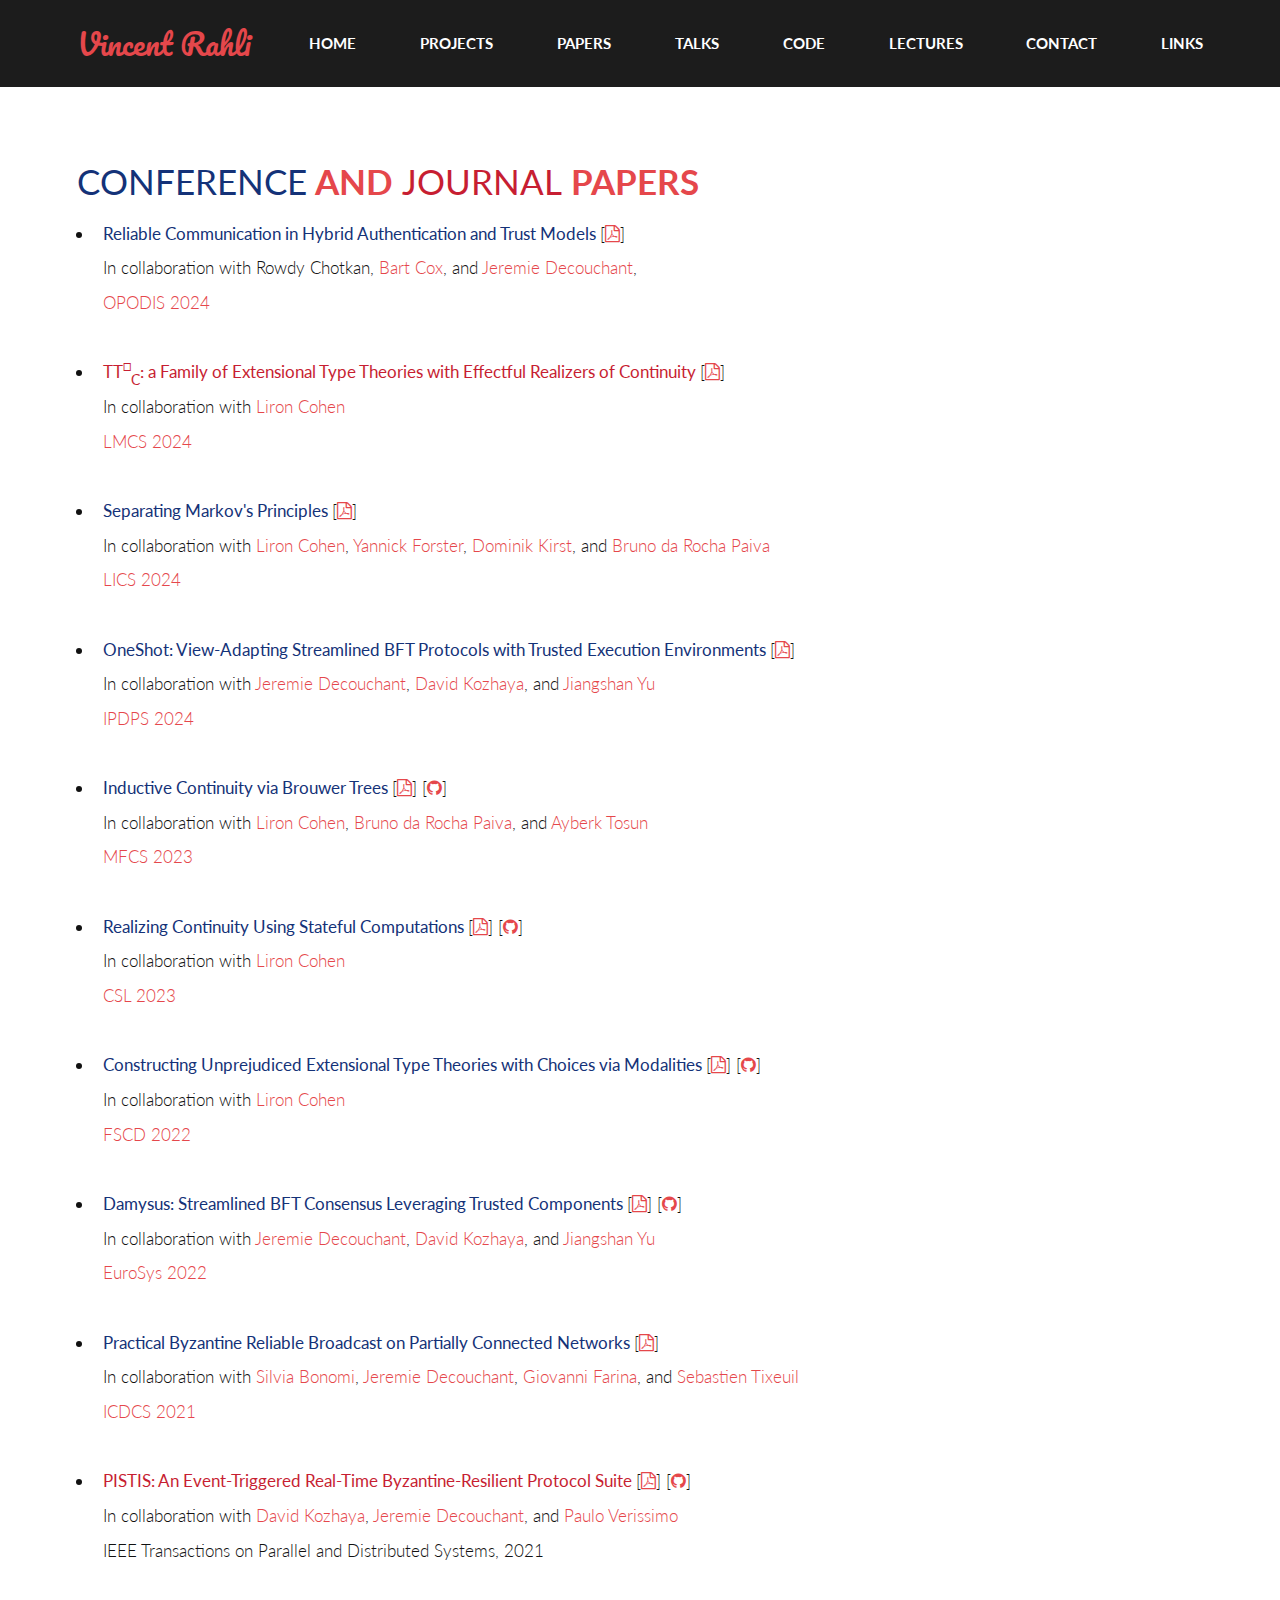
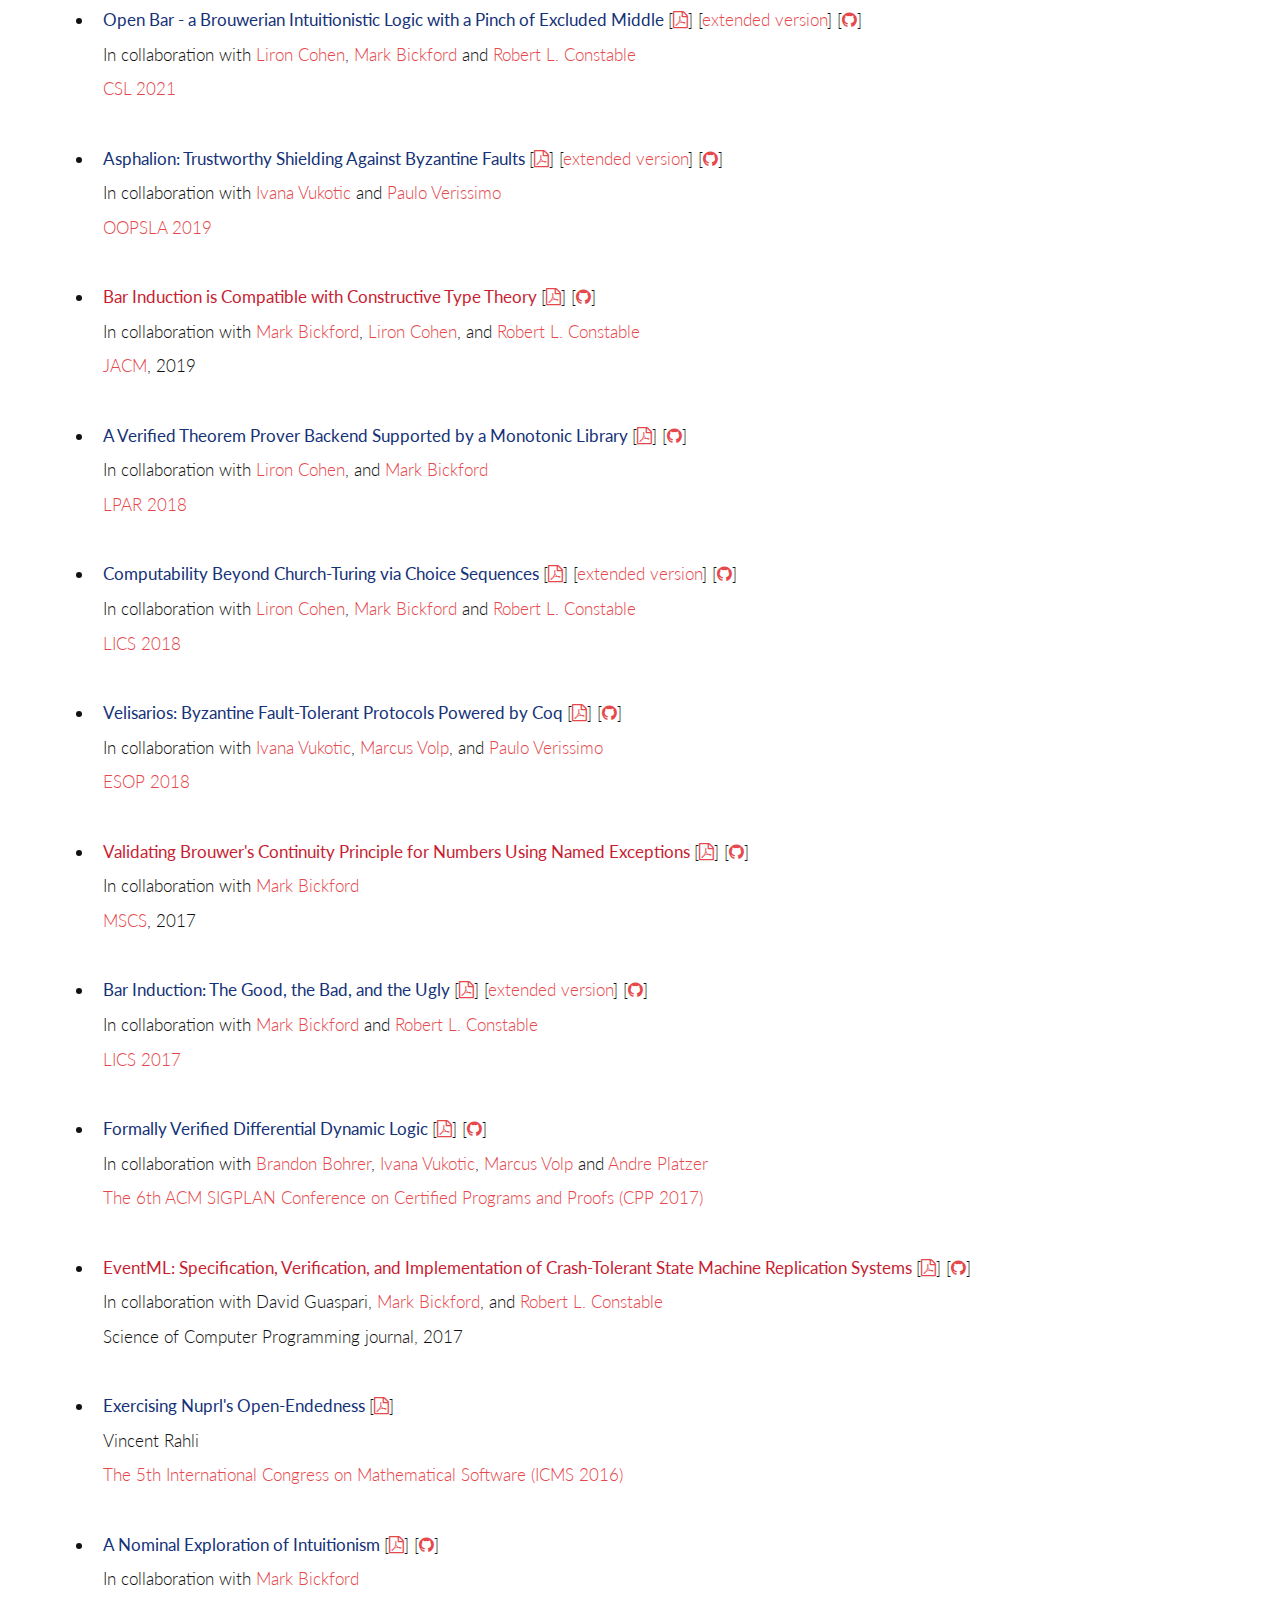
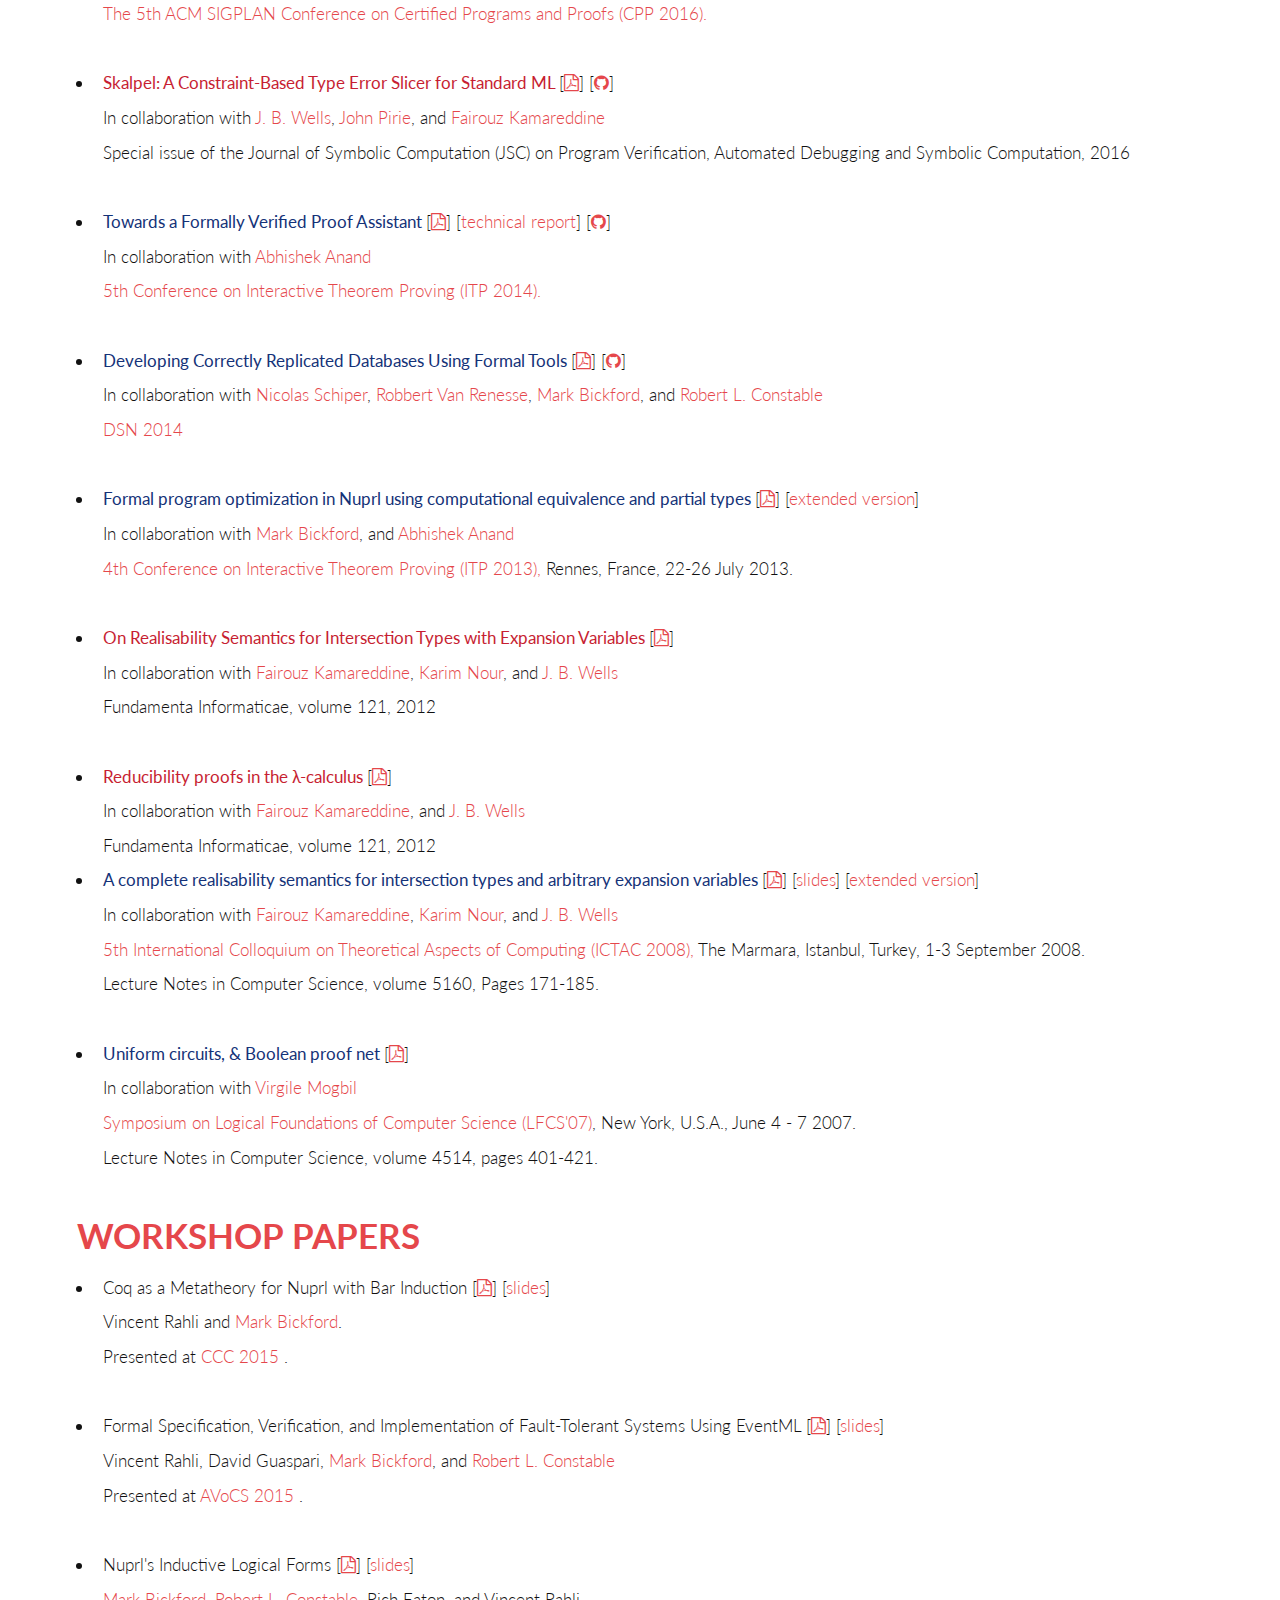
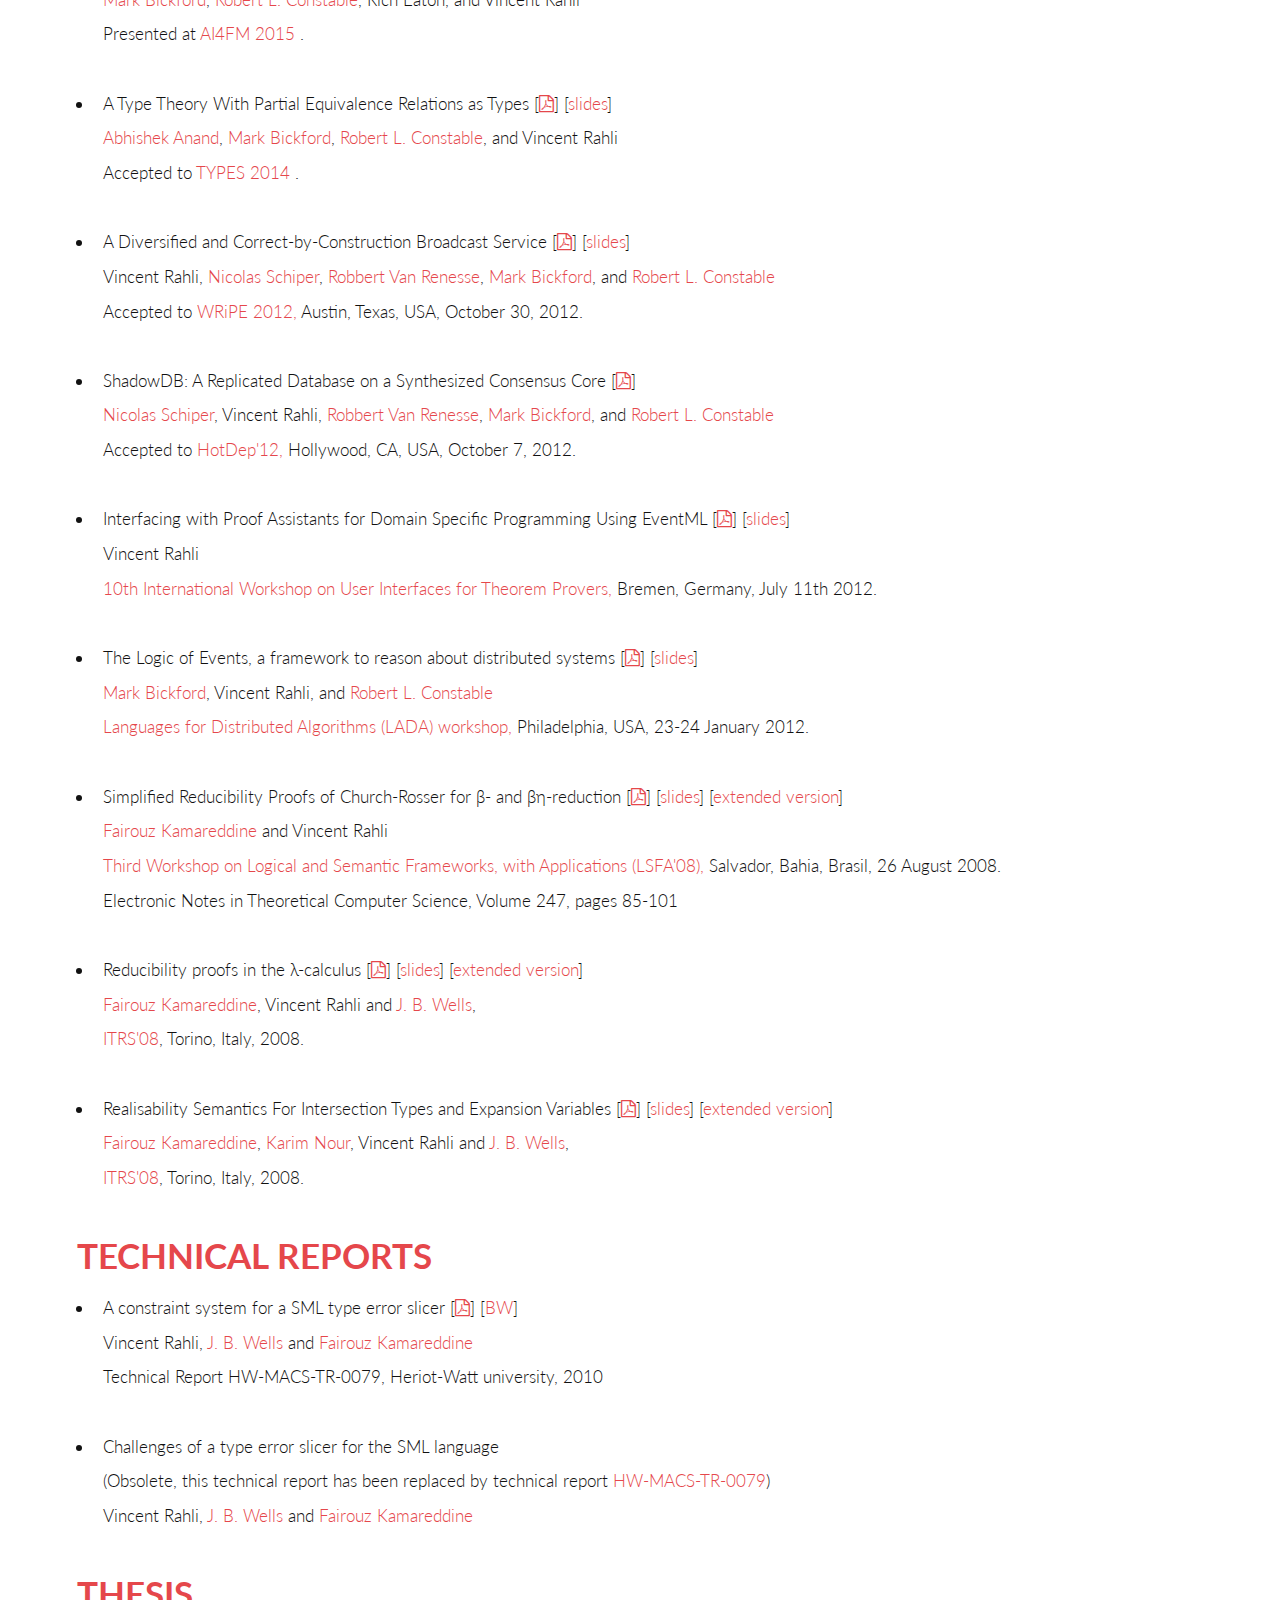
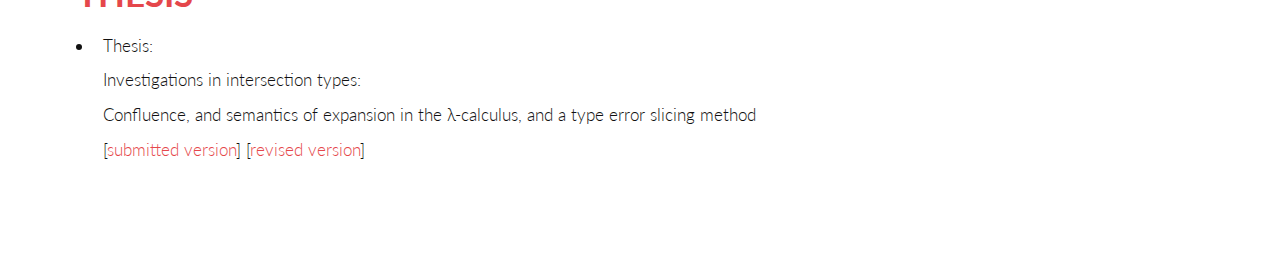
<file: papers.html>
<!DOCTYPE HTML>
<!--
    Introspect by TEMPLATED
    templated.co @templatedco
    Released for free under the Creative Commons Attribution 3.0 license (templated.co/license)
  -->
<html>
  <head>
    <title>Vincent Rahli - Papers</title>

    <meta charset="utf-8" />

    <meta name="keywords"    content="vincent rahli, Birmingham, SnT, CritiX, PRL group, Nuprl, Cornell"/>
    <meta name="Description" content="Vincent Rahli's papers"/>
    <meta name="Author"      content="Vincent Rahli"/>
    <meta name="viewport"    content="width=device-width, initial-scale=1, user-scalable=no" />

    <link rel="stylesheet" href="assets/css/main.css" />
  </head>
  <body>

    <!-- Header -->
    <header id="header">
      <div class="inner">
	<a href="index.html" class="logo">Vincent Rahli</a>
	<nav id="nav">
	  <a href="index.html">Home</a>
	  <a href="projects.html">Projects</a>
	  <a href="papers.html">Papers</a>
	  <a href="talks.html">Talks</a>
	  <a href="code.html">Code</a>
	  <a href="lectures.html">Lectures</a>
	  <a href="contact.html">Contact</a>
	  <a href="links.html">Links</a>
	</nav>
      </div>
    </header>
    <a href="#menu" class="navPanelToggle"><span class="fa fa-bars"></span></a>

    <!-- Main -->
    <section id="main" >
      <div class="inner">
	<header class="major special">
	  <h1><span class="conference">Conference</span> and <span class="journal">Journal</span> Papers</h1>
	</header>

	<ul>

	  <li>
	    <span class="conference">
              Reliable Communication in Hybrid Authentication and Trust Models
	    </span>
	    [<a href="https://arxiv.org/pdf/2408.08060" class="icon fa-file-pdf-o"><span class="label">pdf</span></a>]
	    <br/>
            In collaboration with
            Rowdy Chotkan,
            <a href="https://www.tudelft.nl/en/eemcs/the-faculty/departments/software-technology/data-intensive-systems/people/bart-cox">Bart Cox</a>, and
            <a href="https://sites.google.com/view/jdecouchant/accueil">Jeremie Decouchant</a>,
	    <br/>
	    <a href="https://opodis2024.imtlucca.it/">OPODIS 2024</a>
	    <br/>
	    <br/>
	  </li>

	  <li>
	    <span class="journal">
	      TT<sup>&#9633;</sup><sub>C</sub>: a Family of Extensional
              Type Theories with Effectful Realizers of Continuity
	    </span>
	    [<a href="https://lmcs.episciences.org/13830" class="icon fa-file-pdf-o"><span class="label">pdf</span></a>]
	    <br/>
            In collaboration with
            <a href="https://www.cs.bgu.ac.il/~cliron/">Liron Cohen</a>
	    <br/>
	    <a href="https://lmcs.episciences.org/13830">LMCS 2024</a>
	    <br/>
	    <br/>
	  </li>

	  <li>
	    <span class="conference">
	      Separating Markov's Principles
	    </span>
	    [<a href="articles/mps-lics24.pdf" class="icon fa-file-pdf-o"><span class="label">pdf</span></a>]
	    <br/>
            In collaboration with
            <a href="https://www.cs.bgu.ac.il/~cliron/">Liron Cohen</a>,
            <a href="https://yforster.de/">Yannick Forster</a>,
            <a href="https://www.ps.uni-saarland.de/~kirst/">Dominik Kirst</a>, and
            <a href="https://brunorochapaiva.github.io/">Bruno da Rocha Paiva</a>
	    <br/>
	    <a href="https://lics.siglog.org/lics24/">LICS 2024</a>
	    <br/>
	    <br/>
	  </li>

	  <li>
	    <span class="conference">
	      OneShot: View-Adapting Streamlined BFT Protocols with Trusted Execution Environments
	    </span>
	    [<a href="articles/oneshot-ipdps2024.pdf" class="icon fa-file-pdf-o"><span class="label">pdf</span></a>]
	    <br/>
            In collaboration with
            <a href="https://sites.google.com/view/jdecouchant/accueil">Jeremie Decouchant</a>,
            <a href="https://scholar.google.com/citations?user=dgXpfXYAAAAJ&hl=en&oi=ao">David Kozhaya</a>,
            and <a href="https://www.jiangshanyu.com/">Jiangshan Yu</a>
	    <br/>
	    <a href="https://www.ipdps.org/">IPDPS 2024</a>
	    <br/>
	    <br/>
	  </li>

	  <li>
	    <span class="conference">
	      Inductive Continuity via Brouwer Trees
	    </span>
	    [<a href="articles/inductive-continuity-mfcs2023.pdf" class="icon fa-file-pdf-o"><span class="label">pdf</span></a>]
	    [<a href="https://github.com/vrahli/opentt" class="icon fa-github"><span class="label">Github</span></a>]
	    <br/>
            In collaboration with
	    <a href="https://www.cs.bgu.ac.il/~cliron/">Liron Cohen</a>,
	    <a href="https://brunorochapaiva.github.io/">Bruno da Rocha Paiva</a>,
	    and <a href="https://www.cs.bham.ac.uk/~axt978/">Ayberk Tosun</a>
	    <br/>
	    <a href="https://mfcs2023.labri.fr/">MFCS 2023</a>
	    <br/>
	    <br/>
	  </li>

	  <li>
	    <span class="conference">
	      Realizing Continuity Using Stateful Computations
	    </span>
	    [<a href="articles/continuity-ref.pdf" class="icon fa-file-pdf-o"><span class="label">pdf</span></a>]
	    [<a href="https://github.com/vrahli/opentt" class="icon fa-github"><span class="label">Github</span></a>]
	    <br/>
            In collaboration with
	    <a href="https://www.cs.bgu.ac.il/~cliron/">Liron Cohen</a>
	    <br/>
	    <a href="https://csl2023.mimuw.edu.pl/">CSL 2023</a>
	    <br/>
	    <br/>
	  </li>

	  <li>
	    <span class="conference">
	      Constructing Unprejudiced Extensional Type Theories with Choices via Modalities
	    </span>
	    [<a href="articles/unprejudiced.pdf" class="icon fa-file-pdf-o"><span class="label">pdf</span></a>]
	    [<a href="https://github.com/vrahli/opentt" class="icon fa-github"><span class="label">Github</span></a>]
	    <br/>
            In collaboration with
	    <a href="https://www.cs.bgu.ac.il/~cliron/">Liron Cohen</a>
	    <br/>
	    <a href="https://www.cs.tau.ac.il/~nachumd/FSCD/">FSCD 2022</a>
	    <br/>
	    <br/>
	  </li>

	  <li>
	    <span class="conference">
	      Damysus: Streamlined BFT Consensus Leveraging Trusted Components
	    </span>
	    [<a href="articles/damysus.pdf" class="icon fa-file-pdf-o"><span class="label">pdf</span></a>]
	    [<a href="https://github.com/vrahli/damysus" class="icon fa-github"><span class="label">Github</span></a>]
	    <br/>
            In collaboration with
            <a href="https://sites.google.com/view/jdecouchant/accueil">Jeremie Decouchant</a>,
            <a href="https://scholar.google.com/citations?user=dgXpfXYAAAAJ&hl=en&oi=ao">David Kozhaya</a>,
            and <a href="https://www.jiangshanyu.com/">Jiangshan Yu</a>
	    <br/>
	    <a href="https://2022.eurosys.org/">EuroSys 2022</a>
	    <br/>
	    <br/>
	  </li>

	  <li>
	    <span class="conference">
	      Practical Byzantine Reliable Broadcast on Partially Connected Networks
	    </span>
	    [<a href="articles/bcast-icdcs2021.pdf" class="icon fa-file-pdf-o"><span class="label">pdf</span></a>]
	    <br/>
            In collaboration with
            <a href="https://bonomi.diag.uniroma1.it/">Silvia Bonomi</a>,
            <a href="https://sites.google.com/view/jdecouchant/accueil">Jeremie Decouchant</a>,
            <a href="https://dblp.org/pid/205/0177.html">Giovanni Farina</a>,
            and <a href="https://www.lip6.fr/actualite/personnes-fiche.php?ident=P384">Sebastien Tixeuil</a>
	    <br/>
	    <a href="https://icdcs2021.us/">ICDCS 2021</a>
	    <br/>
	    <br/>
	  </li>

	  <li>
	    <span class="journal">
	      PISTIS: An Event-Triggered Real-Time Byzantine-Resilient Protocol Suite
	    </span>
	    [<a href="articles/AtomicRTBCast.pdf" class="icon fa-file-pdf-o"><span class="label">pdf</span></a>]
	    [<a href="https://github.com/vrahli/pistis" class="icon fa-github"><span class="label">Github</span></a>]
	    <br/>
            In collaboration with
            <a href="https://scholar.google.com/citations?user=dgXpfXYAAAAJ&hl=en&oi=ao">David Kozhaya</a>,
            <a href="https://sites.google.com/view/jdecouchant/accueil">Jeremie Decouchant</a>,
	    and <a href="https://wwwen.uni.lu/snt/people/paulo_esteves_verissimo">Paulo Verissimo</a>
	    <br/>
            IEEE Transactions on Parallel and Distributed Systems, 2021
	    <br/>
	    <br/>
	  </li>

	  <li>
	    <span class="conference">
	      Open Bar - a Brouwerian Intuitionistic Logic with a Pinch of  Excluded Middle
	    </span>
	    [<a href="articles/open-bar-CSL2021.pdf" class="icon fa-file-pdf-o"><span class="label">pdf</span></a>]
	    [<a class="apdf" href="articles/open-bar-long.pdf">extended version</a>]
	    [<a href="https://github.com/vrahli/NuprlInCoq/tree/ls3" class="icon fa-github"><span class="label">Github</span></a>]
	    <br/>
	    In collaboration with
	    <a href="https://www.cs.bgu.ac.il/~cliron/">Liron Cohen</a>,
	    <a href="http://nuprl.org/html/PeopleErsatz/markb.html">Mark Bickford</a>
	    and <a href="http://www.cs.cornell.edu/home/rc/">Robert L. Constable</a>
	    <br/>
	    <a href="https://csl2021.fmf.uni-lj.si/">CSL 2021</a>
	    <br/>
	    <br/>
	  </li>

	  <li>
	    <span class="conference">
	      Asphalion: Trustworthy Shielding Against Byzantine Faults
	    </span>
	    [<a href="articles/asphalion.pdf" class="icon fa-file-pdf-o"><span class="label">pdf</span></a>]
	    [<a class="apdf" href="articles/asphalion-long.pdf">extended version</a>]
	    [<a href="https://github.com/veri-fit/Asphalion" class="icon fa-github"><span class="label">Github</span></a>]
	    <br/>
	    In collaboration with
	    <a href="http://wwwen.uni.lu/snt/people/ivana_vukotic">Ivana Vukotic</a>
	    and <a href="https://wwwen.uni.lu/snt/people/paulo_esteves_verissimo">Paulo Verissimo</a>
	    <br/>
	    <a href="https://conf.researchr.org/track/splash-2019/splash-2019-oopsla">
	      OOPSLA 2019
	    </a>
	    <br/>
	    <br/>
	  </li>

	  <li>
	    <span class="journal">
	      Bar Induction is Compatible with Constructive Type Theory
	    </span>
	    [<a href="articles/bar-induction-journal.pdf" class="icon fa-file-pdf-o"><span class="label">pdf</span></a>]
	    [<a href="https://github.com/vrahli/NuprlInCoq" class="icon fa-github"><span class="label">Github</span></a>]
	    <br/>
	    In collaboration with
	    <a href="http://nuprl.org/html/PeopleErsatz/markb.html">Mark Bickford</a>,
	    <a href="https://www.cs.cornell.edu/~lironcohen/">Liron Cohen</a>,
	    and <a href="http://www.cs.cornell.edu/home/rc/">Robert L. Constable</a>
	    <br/>
	    <a href="https://jacm.acm.org/">JACM</a>, 2019
	    <br/>
	    <br/>
	  </li>

	  <li>
	    <span class="conference">
	      A Verified Theorem Prover Backend Supported by a Monotonic Library
	    </span>
	    [<a href="articles/checker-LPAR.pdf" class="icon fa-file-pdf-o"><span class="label">pdf</span></a>]
	    [<a href="https://github.com/vrahli/NuprlInCoq" class="icon fa-github"><span class="label">Github</span></a>]
	    <br/>
	    In collaboration with
	    <a href="https://www.cs.cornell.edu/~lironcohen/">Liron Cohen</a>,
	    and <a href="http://nuprl.org/html/PeopleErsatz/markb.html">Mark Bickford</a>
	    <br/>
	    <a href="https://easychair.org/smart-program/LPAR-22/index.html">
	      LPAR 2018
	    </a>
	    <br/>
	    <br/>
	  </li>

	  <li>
	    <span class="conference">
	      Computability Beyond Church-Turing via Choice Sequences
	    </span>
	    [<a href="articles/FCS-short.pdf" class="icon fa-file-pdf-o"><span class="label">pdf</span></a>]
	    [<a class="apdf" href="articles/FCS-long.pdf">extended version</a>]
	    [<a href="https://github.com/vrahli/NuprlInCoq/tree/beth" class="icon fa-github"><span class="label">Github</span></a>]
	    <br/>
	    In collaboration with
	    <a href="https://www.cs.cornell.edu/~lironcohen/">Liron Cohen</a>,
	    <a href="http://nuprl.org/html/PeopleErsatz/markb.html">Mark Bickford</a>
	    and <a href="http://www.cs.cornell.edu/home/rc/">Robert L. Constable</a>
	    <br/>
	    <a href="https://lics.siglog.org/lics18/">
	      LICS 2018
	    </a>
	    <br/>
	    <br/>
	  </li>

	  <li>
	    <span class="conference">
	      Velisarios: Byzantine Fault-Tolerant Protocols Powered by Coq
	    </span>
	    [<a href="articles/velisarios.pdf" class="icon fa-file-pdf-o"><span class="label">pdf</span></a>]
	    [<a href="https://github.com/vrahli/Velisarios" class="icon fa-github"><span class="label">Github</span></a>]
	    <br/>
	    In collaboration with
	    <a href="http://wwwen.uni.lu/snt/people/ivana_vukotic">Ivana Vukotic</a>,
	    <a href="http://wwwen.uni.lu/snt/people/marcus_voelp">Marcus Volp</a>,
	    and <a href="https://wwwen.uni.lu/snt/people/paulo_esteves_verissimo">Paulo Verissimo</a>
	    <br/>
	    <a href="https://www.etaps.org/index.php/2018/esop">
	      ESOP 2018
	    </a>
	    <br/>
	    <br/>
	  </li>

	  <li>
	    <span class="journal">
	      Validating Brouwer's Continuity Principle for Numbers Using Named Exceptions
	    </span>
	    [<a href="articles/continuity-journal-mscs.pdf" class="icon fa-file-pdf-o"><span class="label">pdf</span></a>]
	    [<a href="https://github.com/vrahli/NuprlInCoq" class="icon fa-github"><span class="label">Github</span></a>]
	    <br/>
	    In collaboration with
  	    <a href="http://www.nuprl.org/html/PeopleErsatz/markb.html">Mark Bickford</a>
	    <br/>
	    <a href="https://www.cambridge.org/core/journals/mathematical-structures-in-computer-science">MSCS</a>, 2017
	    <br/>
	    <br/>
	  </li>

	  <li>
	    <span class="conference">
	      Bar Induction: The Good, the Bad, and the Ugly
	    </span>
	    [<a href="articles/bar-induction-lics-short.pdf" class="icon fa-file-pdf-o"><span class="label">pdf</span></a>]
	    [<a class="apdf" href="articles/bar-induction-lics-long.pdf">extended version</a>]
	    [<a href="https://github.com/vrahli/NuprlInCoq" class="icon fa-github"><span class="label">Github</span></a>]
	    <br/>
	    In collaboration with
	    <a href="http://nuprl.org/html/PeopleErsatz/markb.html">Mark Bickford</a>
	    and <a href="http://www.cs.cornell.edu/home/rc/">Robert L. Constable</a>
	    <br/>
	    <a href="http://lics.rwth-aachen.de/lics17/cfp.html">
	      LICS 2017
	    </a>
	    <br/>
	    <br/>
	  </li>

	  <li>
	    <span class="conference">
	      Formally Verified Differential Dynamic Logic
	    </span>
	    [<a href="articles/verified-dL-CPP-preprint-2016-11-29.pdf" class="icon fa-file-pdf-o"><span class="label">pdf</span></a>]
	    [<a href="https://github.com/LS-Lab/Coq-dL/" class="icon fa-github"><span class="label">Github</span></a>]
	    <br/>
            In collaboration with
	    <a href="http://www.cs.cmu.edu/~bbohrer/">Brandon Bohrer</a>,
	    <a href="http://wwwen.uni.lu/snt/people/ivana_vukotic">Ivana Vukotic</a>,
	    <a href="http://wwwen.uni.lu/snt/people/marcus_voelp">Marcus Volp</a>
	    and <a href="http://symbolaris.com/">Andre Platzer</a>
	    <br/>
	    <a href="http://cpp2017.mpi-sws.org/">
	      The 6th ACM SIGPLAN Conference on Certified Programs
	      and Proofs
	      (CPP 2017)
	    </a>
	    <br/>
	    <br/>
	  </li>

	  <li>
	    <span class="journal">
	      EventML: Specification, Verification, and Implementation of
	      Crash-Tolerant State Machine Replication Systems
	    </span>
	    [<a href="articles/two-thirds-consensus-journal.pdf" class="icon fa-file-pdf-o"><span class="label">pdf</span></a>]
	    [<a href="https://github.com/vrahli/EventML" class="icon fa-github"><span class="label">Github</span></a>]
	    <br/>
	    In collaboration with
	    David Guaspari,
  	    <a href="http://www.nuprl.org/html/PeopleErsatz/markb.html">Mark Bickford</a>,
	    and <a href="http://www.cs.cornell.edu/home/rc/">Robert L. Constable</a>
	    <br/>
	    Science of Computer
	    Programming journal, 2017
	    <br/>
	    <br/>
	  </li>

	  <li>
	    <span class="conference">
	      Exercising Nuprl's Open-Endedness
	    </span>
	    [<a href="articles/openended.pdf" class="icon fa-file-pdf-o"><span class="label">pdf</span></a>]
	    <br/>
	    Vincent Rahli
	    <br/>
	    <a href="http://icms2016.zib.de/">
	      The 5th International Congress on Mathematical Software (ICMS 2016)
	    </a>
	    <br/>
	    <br/>
	  </li>

	  <li>
	    <span class="conference">
	      A Nominal Exploration of Intuitionism
	    </span>
	    [<a href="articles/continuity-final.pdf" class="icon fa-file-pdf-o"><span class="label">pdf</span></a>]
	    [<a href="https://github.com/vrahli/NuprlInCoq" class="icon fa-github"><span class="label">Github</span></a>]
	    <br/>
	    In collaboration with
	    <a href="http://nuprl.org/html/PeopleErsatz/markb.html">Mark Bickford</a>
	    <br/>
	    <a href="https://people.csail.mit.edu/adamc/cpp16/">
	      The 5th ACM SIGPLAN Conference on Certified Programs and Proofs
	      (CPP 2016).
	    </a>
	    <br/>
	    <br/>
	  </li>

	  <li>
	    <span class="journal">
	      Skalpel: A Constraint-Based Type Error Slicer for Standard ML
	    </span>
	    [<a href="articles/skalpel-jsc.pdf" class="icon fa-file-pdf-o"><span class="label">pdf</span></a>]
	    [<a href="https://github.com/ultra-group/skalpel" class="icon fa-github"><span class="label">Github</span></a>]
	    <br/>
	    In collaboration with
	    <a href="http://www.macs.hw.ac.uk/~jbw/">J. B. Wells</a>,
	    <a href="https://www.linkedin.com/in/jpirie23/">John Pirie</a>,
	    and <a href="http://www.macs.hw.ac.uk/~fairouz/">Fairouz Kamareddine</a>
	    <br/>
	    Special issue of the Journal of Symbolic Computation
	    (JSC) on Program Verification, Automated Debugging and
	    Symbolic Computation, 2016
	    <br/>
	    <br/>
	  </li>

	  <li>
	    <span class="conference">
	      Towards a Formally Verified Proof Assistant
	    </span>
	    [<a href="articles/semantics-ITP-2014-04-18.pdf" class="icon fa-file-pdf-o"><span class="label">pdf</span></a>]
	    [<a class="apdf" href="articles/verification.pdf">technical report</a>]
	    [<a href="https://github.com/vrahli/NuprlInCoq" class="icon fa-github"><span class="label">Github</span></a>]
	    <br/>
            In collaboration with
	    <a href="http://www.cs.cornell.edu/~aa755/">Abhishek Anand</a>
	    <br/>
	    <a href="http://www.cs.uwyo.edu/~ruben/itp-2014">
	      5th Conference on Interactive Theorem Proving (ITP 2014).
	    </a>
	    <br/>
	    <br/>
	  </li>

	  <li>
	    <span class="conference">
	      Developing Correctly Replicated Databases Using Formal Tools
	    </span>
	    [<a href="articles/aneris.pdf" class="icon fa-file-pdf-o"><span class="label">pdf</span></a>]
	    [<a href="https://github.com/vrahli/EventML" class="icon fa-github"><span class="label">Github</span></a>]
	    <br/>
            In collaboration with
	    <a href="http://www.cs.cornell.edu/~ns672">Nicolas Schiper</a>,
	    <a href="http://www.cs.cornell.edu/home/rvr/">Robbert Van Renesse</a>,
  	    <a href="http://www.nuprl.org/html/PeopleErsatz/markb.html">Mark Bickford</a>, and
	    <a href="http://www.cs.cornell.edu/home/rc/">Robert L. Constable</a>
	    <br/>
	    <a href="http://www.dsn.org">DSN 2014</a>
	    <br/>
	    <br/>
	  </li>

	  <li>
	    <span class="conference">
	      Formal program optimization in Nuprl using
	      computational equivalence and partial types
	    </span>
	    [<a href="articles/optimization_ITP_2013_04_22.pdf" class="icon fa-file-pdf-o"><span class="label">pdf</span></a>]
	    [<a class="apdf" href="articles/optimization-long.pdf">extended version</a>]
	    <br/>
	    In collaboration with
	    <a href="http://www.nuprl.org/">Mark Bickford</a>, and
	    <a href="http://www.cs.cornell.edu/~aa755/">Abhishek  Anand</a>
	    <br/>
	    <a href="http://itp2013.inria.fr">
	      4th Conference on Interactive Theorem Proving (ITP 2013),
	    </a>
	    Rennes, France,
	    22-26 July 2013.
	    <!-- 	      <br/> -->
	    <!-- 	      Lecture Notes in Computer Science, volume 5160, Pages 171-185. -->
	    <!-- 	      <\!-- J.S. Fitzgerald, A.E. Haxthausen and H. Yenigun (Eds.), -->
	    <!-- 	      <a href="http://www.springer.com/computer/lncs?SGWID=0-164-0-0-0">©Springer-Verlag</a>.-\-> -->

	      <br/>
	      <br/>
	  </li>

	  <li>
	    <span class="journal">
	      On Realisability Semantics for Intersection Types with Expansion Variables
	    </span>
	    [<a href="articles/FI_fund-inf-short.pdf" class="icon fa-file-pdf-o"><span class="label">pdf</span></a>]
	    <br/>
            In collaboration with
	    <a href="http://www.macs.hw.ac.uk/~fairouz/">Fairouz Kamareddine</a>,
	    <a href="http://www.lama.univ-savoie.fr/~nour/">Karim Nour</a>,
	    and <a href="http://www.macs.hw.ac.uk/~jbw/">J. B. Wells</a>
	    <br/>
	    Fundamenta Informaticae, volume 121, 2012
	    <br/>
	    <br/>
	  </li>

	  <li>
	    <span class="journal">
	      Reducibility proofs in the &lambda;-calculus
	    </span>
	    [<a href="articles/FI_reducibility.pdf" class="icon fa-file-pdf-o"><span class="label">pdf</span></a>]
	    <br/>
            In collaboration with
	    <a href="http://www.macs.hw.ac.uk/~fairouz/">Fairouz Kamareddine</a>,
	    and <a href="http://www.macs.hw.ac.uk/~jbw/">J. B. Wells</a>
	    <br/>
	    Fundamenta Informaticae, volume 121, 2012
	  </li>

	  <li>
	    <span class="conference">
	      A complete realisability semantics for intersection
	      types and arbitrary expansion variables
	    </span>
	    [<a href="articles/compsem-short-090608.pdf" class="icon fa-file-pdf-o"><span class="label">pdf</span></a>]
	    [<a class="apdf" href="articles/sem-lists-talk.pdf">slides</a>]
	    [<a class="apdf" href="articles/compsem-long-090608.pdf">extended version</a>]
	    <br/>
            In collaboration with
	    <a href="http://www.macs.hw.ac.uk/~fairouz/">Fairouz Kamareddine</a>,
	    <a href="http://www.lama.univ-savoie.fr/~nour/">Karim Nour</a>,
	    and <a href="http://www.macs.hw.ac.uk/~jbw/">J. B. Wells</a>
	    <br/>
	    <a href="http://www.ictac.net/ictac08/">
	      5th International Colloquium on Theoretical Aspects of
	      Computing (ICTAC 2008),
	    </a>
	    The Marmara, Istanbul, Turkey,
	    1-3 September 2008.
	    <br/>
	    Lecture Notes in Computer Science, volume 5160, Pages 171-185.
	    <!-- J.S. Fitzgerald, A.E. Haxthausen and H. Yenigun (Eds.),
		 <a href="http://www.springer.com/computer/lncs?SGWID=0-164-0-0-0">©Springer-Verlag</a>.-->

		 <br/>
		 <br/>
	  </li>

	  <li>
	    <span class="conference">
	      Uniform circuits, &amp; Boolean proof net
	    </span>
	    [<a href="articles/submission26_lfcs07.pdf" class="icon fa-file-pdf-o"><span class="label">pdf</span></a>]
	    <br/>
            In collaboration with
	    <a href="http://www-lipn.univ-paris13.fr/~mogbil/">Virgile Mogbil</a>
	    <br/>
	    <a href="http://www.lfcs.info/">Symposium on Logical Foundations of Computer Science (LFCS'07)</a>,
	    New York, U.S.A., June 4 - 7 2007.
	    <br/>
	    Lecture Notes in Computer Science, volume 4514, pages 401-421.
	  </li>

	</ul>




	<header class="major special">
	  <h1>Workshop Papers</h1>
	</header>

	<ul>

	  <li>
	    <span class="titleart">
	      Coq as a Metatheory for Nuprl with Bar Induction
	    </span>
	    [<a href="articles/barind-CCC2015.pdf" class="icon fa-file-pdf-o"><span class="label">pdf</span></a>]
	    [<a class="apdf" href="articles/slides-CCC2015.pdf">slides</a>]
	    <br/>
	    Vincent Rahli
  	    and <a href="http://www.nuprl.org/html/PeopleErsatz/markb.html">Mark Bickford</a>.
	    <br/>
	    Presented at
	    <a href="http://www.cs.swan.ac.uk/ccc2015/">
	      CCC 2015
	    </a>.

	    <br/>
	    <br/>
	  </li>

	  <li>
	    <span class="titleart">
	      Formal Specification, Verification, and Implementation
	      of Fault-Tolerant Systems Using EventML
	    </span>
	    [<a href="articles/paper-AVOCS2015.pdf" class="icon fa-file-pdf-o"><span class="label">pdf</span></a>]
	    [<a class="apdf" href="articles/slides-AVOCS2015.pdf">slides</a>]
	    <br/>
	    Vincent Rahli,
	    David Guaspari,
  	    <a href="http://www.nuprl.org/html/PeopleErsatz/markb.html">Mark Bickford</a>,
	    and <a href="http://www.cs.cornell.edu/home/rc/">Robert L. Constable</a>
	    <br/>
	    Presented at
	    <a href="https://sites.google.com/site/avocs15/">
	      AVoCS 2015
	    </a>.

	    <br/>
	    <br/>
	  </li>

	  <li>
	    <span class="titleart">
	      Nuprl's Inductive Logical Forms
	    </span>
	    [<a href="articles/ilf-AI4FM2015.pdf" class="icon fa-file-pdf-o"><span class="label">pdf</span></a>]
	    [<a class="apdf" href="articles/slides-AI4FM2015.pdf">slides</a>]
	    <br/>
  	    <a href="http://www.nuprl.org/html/PeopleErsatz/markb.html">Mark Bickford</a>,
	    <a href="http://www.cs.cornell.edu/home/rc/">Robert L. Constable</a>,
	    Rich Eaton,
	    and Vincent Rahli
	    <br/>
	    Presented at
	    <a href="http://www.ai4fm.org/ai4fm-2015/">
	      AI4FM 2015
	    </a>.

	    <br/>
	    <br/>
	  </li>

	  <li>
	    <span class="titleart">
	      A Type Theory With Partial Equivalence Relations as Types
	    </span>
	    [<a href="articles/per-types-TYPES-2014-04-11.pdf" class="icon fa-file-pdf-o"><span class="label">pdf</span></a>]
	    [<a class="apdf" href="articles/slides-per-types.pdf">slides</a>]
	    <br/>
	    <a href="http://www.cs.cornell.edu/~aa755/">Abhishek  Anand</a>,
  	    <a href="http://www.nuprl.org/html/PeopleErsatz/markb.html">Mark Bickford</a>,
	    <a href="http://www.cs.cornell.edu/home/rc/">Robert L. Constable</a>,
	    and Vincent Rahli
	    <br/>
	    Accepted to
	    <a href="http://www.pps.univ-paris-diderot.fr/types2014/">
	      TYPES 2014
	    </a>.

	    <br/>
	    <br/>
	  </li>

	  <li>
	    <span class="titleart">
	      A Diversified and Correct-by-Construction Broadcast Service
	    </span>
	    [<a href="articles/WRIPE_2012_Paper.pdf" class="icon fa-file-pdf-o"><span class="label">pdf</span></a>]
	    [<a class="apdf" href="articles/WRIPE2012_slides.pdf">slides</a>]
	    <br/>
	    Vincent Rahli,
	    <a href="http://www.cs.cornell.edu/~ns672">Nicolas Schiper</a>,
	    <a href="http://www.cs.cornell.edu/home/rvr/">Robbert Van Renesse</a>,
  	    <a href="http://www.nuprl.org/html/PeopleErsatz/markb.html">Mark Bickford</a>, and
	    <a href="http://www.cs.cornell.edu/home/rc/">Robert L. Constable</a>
	    <br/>
	    Accepted to
	    <a href="https://www.cs.cornell.edu/conferences/wripe2012">
	      WRiPE 2012,
	    </a>
	    Austin, Texas, USA, October 30, 2012.

	    <br/>
	    <br/>
	  </li>

	  <li>
	    <span class="titleart">
	      ShadowDB: A Replicated Database on a Synthesized
  	      Consensus Core
	    </span>
	    [<a href="articles/shadowdb.pdf" class="icon fa-file-pdf-o"><span class="label">pdf</span></a>]
	    <br/>
	    <a href="http://www.cs.cornell.edu/~ns672">Nicolas Schiper</a>,
	    Vincent Rahli,
	    <a href="http://www.cs.cornell.edu/home/rvr/">Robbert Van Renesse</a>,
  	    <a href="http://www.nuprl.org/html/PeopleErsatz/markb.html">Mark Bickford</a>, and
	    <a href="http://www.cs.cornell.edu/home/rc/">Robert L. Constable</a>
	    <br/>
	    Accepted to
	    <a href="https://www.usenix.org/conference/hotdep12/">
	      HotDep'12,
	    </a>
	    Hollywood, CA, USA, October 7, 2012.

	    <br/>
	    <br/>
	  </li>

	  <li>
	    <span class="titleart">
	      Interfacing with Proof Assistants for Domain Specific
	      Programming Using EventML
	    </span>
	    [<a href="articles/eml-interface_UITP-2012-06-15.pdf" class="icon fa-file-pdf-o"><span class="label">pdf</span></a>]
	    [<a class="apdf" href="articles/eml-interface-slides.pdf">slides</a>]
	    <br/>
	    Vincent Rahli
	    <br/>
	    <a href="http://www.informatik.uni-bremen.de/uitp12">
	      10th International Workshop on User Interfaces for
	      Theorem Provers,
	    </a>
	    Bremen, Germany, July 11th 2012.

	    <br/>
	    <br/>
	  </li>

	  <li>
	    <span class="titleart">
	      The Logic of Events, a framework to reason about
	      distributed systems
	    </span>
	    [<a href="articles/lada-position-paper-LADA2012-2011-12-28.pdf" class="icon fa-file-pdf-o"><span class="label">pdf</span></a>]
	    [<a class="apdf" href="articles/ladaslides-2011-01-24.pdf">slides</a>]
	    <br/>
	    <a href="http://www.nuprl.org/html/PeopleErsatz/markb.html">Mark Bickford</a>,
	    Vincent Rahli, and
	    <a href="http://www.cs.cornell.edu/home/rc/">Robert L. Constable</a>
	    <br/>
	    <a href="sites.google.com/site/ladameeting">
	      Languages for Distributed Algorithms (LADA) workshop,
	    </a>
	    Philadelphia, USA, 23-24 January 2012.

	    <br/>
	    <br/>
	  </li>

	  <li>
	    <span class="titleart">
	      Simplified Reducibility Proofs of Church-Rosser
	      for &beta;- and &beta;&eta;-reduction
	    </span>
	    [<a href="articles/long-new-red-short.pdf" class="icon fa-file-pdf-o"><span class="label">pdf</span></a>]
	    [<a class="apdf" href="articles/red-arrow-talk.pdf">slides</a>]
	    [<a class="apdf" href="articles/long-new-red-long.pdf">extended version</a>]
	    <br/>
	    <a href="http://www.macs.hw.ac.uk/~fairouz/">Fairouz Kamareddine</a> and
	    Vincent Rahli
	    <br/>
	    <a href="http://www.mat.ufmg.br/lsfa2008/">
	      Third Workshop on Logical and Semantic Frameworks,
	      with Applications (LSFA'08),
	    </a>
	    Salvador, Bahia, Brasil, 26 August 2008.
	    <br/>
	    Electronic Notes in Theoretical Computer Science, Volume 247, pages 85-101

	    <br/>
	    <br/>
	  </li>

	  <li>
	    <span class="titleart">
	      Reducibility proofs in the &lambda;-calculus
	    </span>
	    [<a href="articles/reducibility.pdf" class="icon fa-file-pdf-o"><span class="label">pdf</span></a>]
	    [<a class="apdf" href="articles/talk_itrs08_080325.pdf">slides</a>]
	    [<a class="apdf" href="articles/long-red.pdf">extended version</a>]
	    <br/>
	    <a href="http://www.macs.hw.ac.uk/~fairouz/">Fairouz Kamareddine</a>,
	    Vincent Rahli and
	    <a href="http://www.macs.hw.ac.uk/~jbw/">J. B. Wells</a>,
	    <br/>
	    <a href="http://imft.ftn.ns.ac.yu/ITRS08/">ITRS'08</a>,
	    Torino, Italy, 2008.

	    <br/>
	    <br/>
	  </li>

	  <li>
	    <span class="titleart">
	      Realisability Semantics For Intersection
	      Types and Expansion Variables
	    </span>
	    [<a href="articles/semone.pdf" class="icon fa-file-pdf-o"><span class="label">pdf</span></a>]
	    [<a class="apdf" href="articles/itrs08-semtalk.pdf">slides</a>]
	    [<a class="apdf" href="articles/sem-one-big.pdf">extended version</a>]
	    <br/>
	    <a href="http://www.macs.hw.ac.uk/~fairouz/">Fairouz Kamareddine</a>,
	    <a href="http://www.lama.univ-savoie.fr/~nour/">Karim Nour</a>,
	    Vincent Rahli and
	    <a href="http://www.macs.hw.ac.uk/~jbw/">J. B. Wells</a>,
	    <br/>
	    <a href="http://imft.ftn.ns.ac.yu/ITRS08/">ITRS'08</a>,
	    Torino, Italy, 2008.
	  </li>

	</ul>




	<header class="major special">
	  <h1>Technical Reports</h1>
	</header>

	<ul>

	  <li>
	    <span class="titleart">
	      A constraint system for a SML type error slicer
	    </span>
	    [<a href="http://www.macs.hw.ac.uk:8080/techreps/docs/files/HW-MACS-TR-0079.pdf" class="icon fa-file-pdf-o"><span class="label">pdf</span></a>]
	    [<a class="apdf" href="articles/type-error-slicing-2010-08-19-TR-0079-BW.pdf">BW</a>]
	    <br/>
	    Vincent Rahli,
	    <a href="http://www.macs.hw.ac.uk/~jbw/">J. B. Wells</a> and
	    <a href="http://www.macs.hw.ac.uk/~fairouz/">Fairouz Kamareddine</a>
	    <br/>
	    Technical Report HW-MACS-TR-0079,
	    Heriot-Watt university, 2010

	    <br/>
	    <br/>
	  </li>

	  <li>
	    <span class="titleart">
	      Challenges of a type error slicer for the SML language
	    </span>
	    <!--[<a class="apdf" href="articles/type-error-slicing-2009-09-03.pdf">pdf</a>]
		[<a class="apdf"
		href="articles/type-error-slicing-BW-2009-09-17.pdf">BW</a>]-->
	    <br/>
	    (Obsolete, this technical report has been replaced by
	    technical report
	    <a class="apdf" href="http://www.macs.hw.ac.uk:8080/techreps/docs/files/HW-MACS-TR-0079.pdf">HW-MACS-TR-0079</a>)
	    <br/>
	    Vincent Rahli,
	    <a href="http://www.macs.hw.ac.uk/~jbw/">J. B. Wells</a> and
	    <a href="http://www.macs.hw.ac.uk/~fairouz/">Fairouz Kamareddine</a>
	    <!--<br/>
		Technical Report HW-MACS-TR-0071,
		Heriot-Watt university, 2009-->
	  </li>

	</ul>




	<header class="major special">
	  <h1>Thesis</h1>
	</header>

	<ul>
	  <li>
	    <span class="title2">Thesis:</span>
	    <span class="titleart">
	      <div>
		Investigations in intersection types:
		<br/>
		Confluence, and semantics of expansion in the
		&lambda;-calculus, and a type error slicing method
	      </div>
	    </span>
	    [<a class="apdf" href="articles/thesis-onesided-2011-01-10.pdf">submitted version</a>]
	    [<a class="apdf" href="articles/thesis.pdf">revised version</a>]
	    <br/>
	    <br/>
	  </li>
	  <!-- <li> -->
	  <!--   Second Year Report, August 2008 -->
	  <!--   [<a href="articles/secondYearReport.pdf" class="icon fa-file-pdf-o"><span class="label">pdf</span></a>] -->
	  <!--   [<a class="apdf" href="articles/secondYearTalk.pdf">slides</a>]. -->
	  <!--       			    </br> -->
	  <!--       			    This report should be read with these articles (which are -->
	  <!--       			    appended to the report): -->
	  <!--       			    [<a class="apdf" href="articles/reducibility.pdf">44</a>], -->
	  <!--       			    [<a class="apdf" href="articles/semone.pdf">41</a>], -->
	  <!--       			    [<a class="apdf" href="articles/fundam-cr-short.pdf">45</a>], -->
	  <!--       			    [<a class="apdf" href="articles/fundam-sem-short.pdf">39</a>], -->
	  <!--       			    [<a class="apdf" href="articles/cr-type-free-KR-080530.pdf">42</a>], -->
	  <!--       			    [<a class="apdf" href="articles/compsem-short-090608.pdf">40</a>]. -->
	  <!--       			    <br/> -->
	  <!--       			    <br/> -->
	  <!-- </li> -->
	  <!-- <li> -->
	  <!--   First Year Report, August 2007 -->
	  <!--   [<a href="articles/firstYearReport.pdf" class="icon fa-file-pdf-o"><span class="label">pdf</span></a>] -->
	  <!--   [<a class="apdf" href="articles/firstYearTalk.pdf">slides</a>]. -->
	  <!-- </li> -->
	</ul>

      </div>
    </section>

    <!-- Scripts -->
    <script src="assets/js/jquery.min.js"></script>
    <script src="assets/js/skel.min.js"></script>
    <script src="assets/js/util.js"></script>
    <script src="assets/js/main.js"></script>

  </body>
</html>
</file>
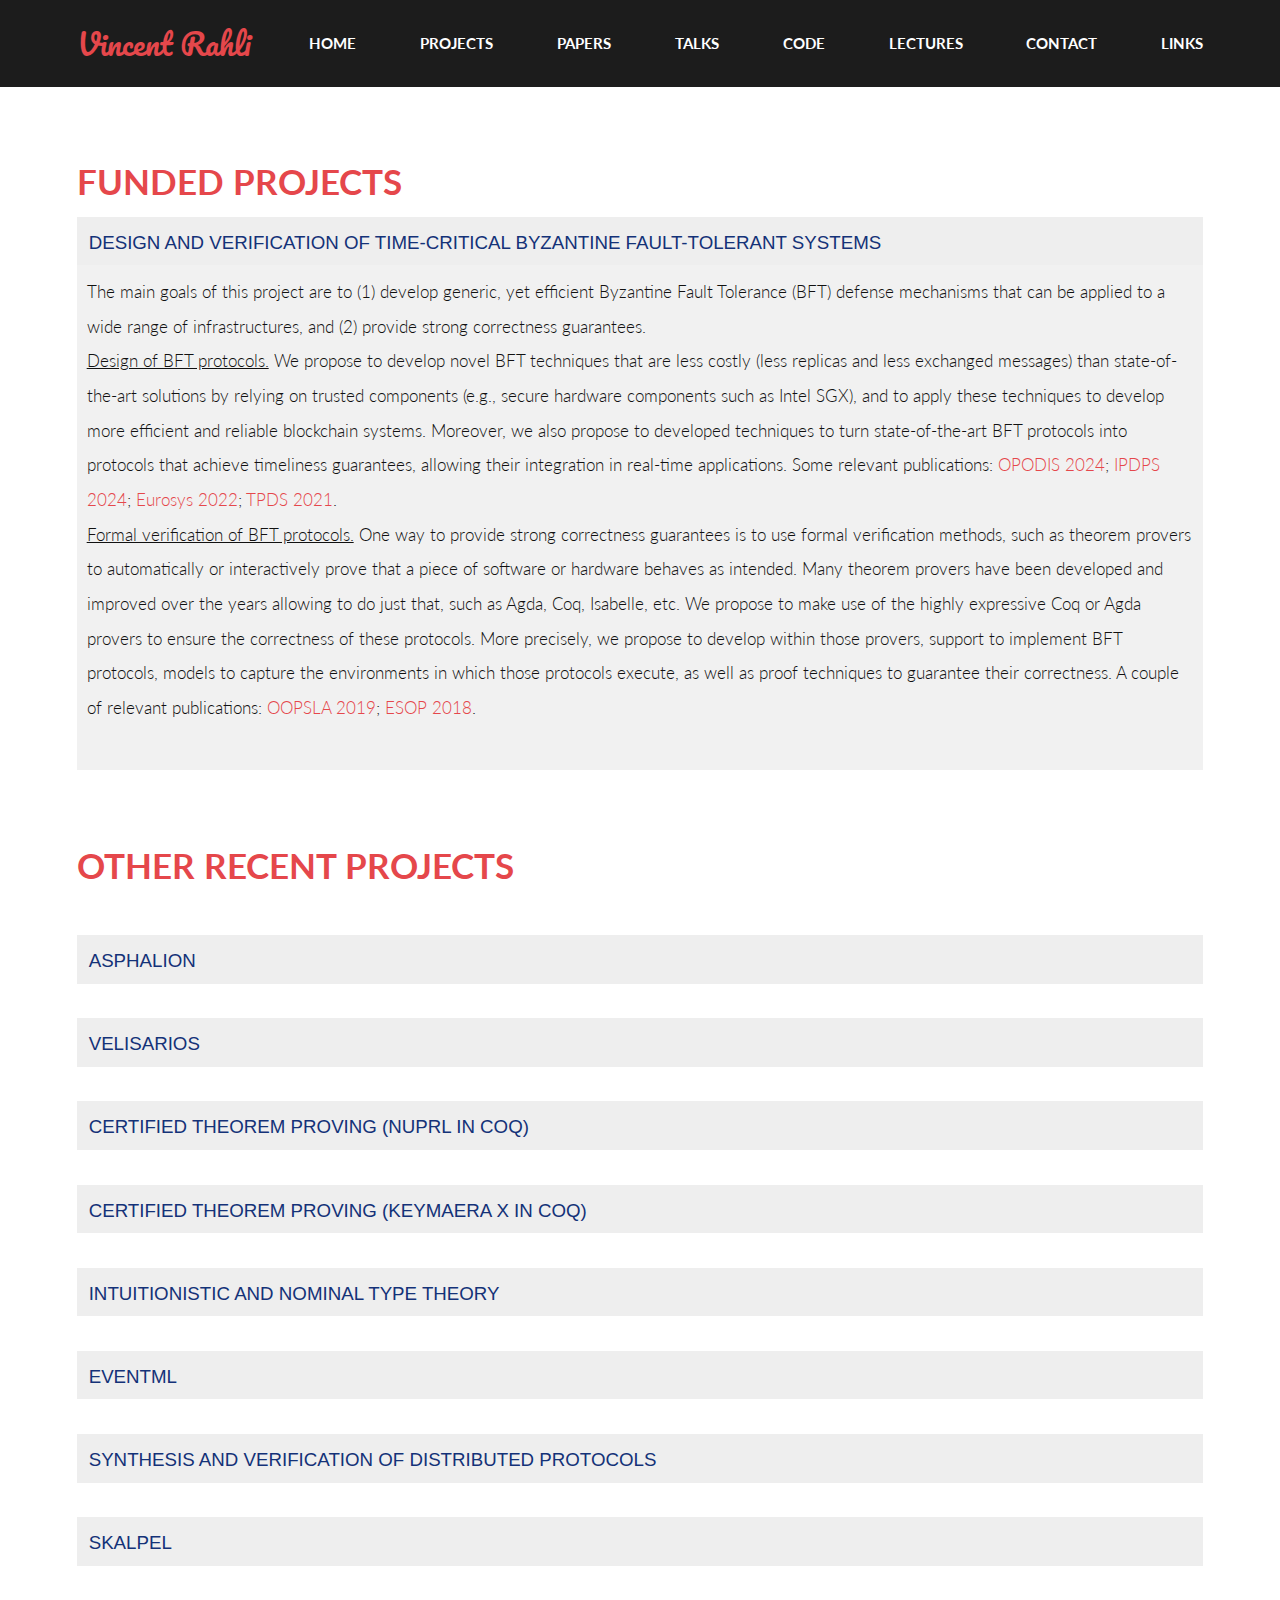
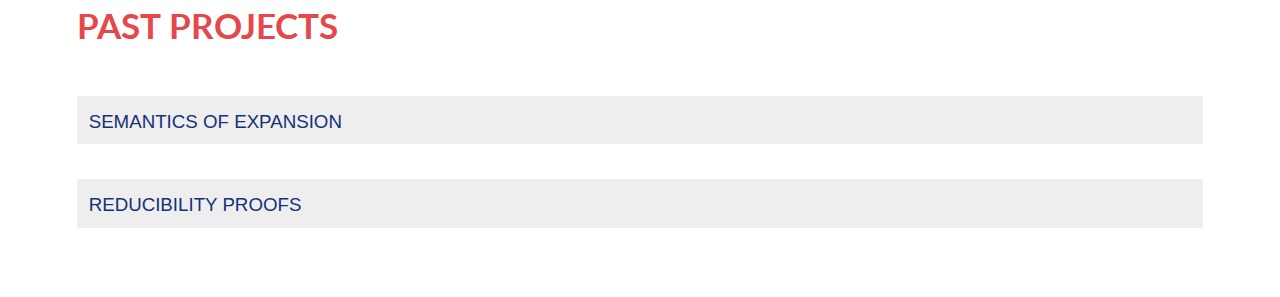
<file: projects.html>
<!DOCTYPE HTML>
<!--
	Introspect by TEMPLATED
	templated.co @templatedco
	Released for free under the Creative Commons Attribution 3.0 license (templated.co/license)
-->
<html>
	<head>
		<title>Vincent Rahli - Projects</title>

		<meta charset="utf-8" />

		<meta name="keywords"    content="vincent rahli, Birmingham, SnT, CritiX, PRL group, Nuprl, Cornell"/>
		<meta name="Description" content="Vincent Rahli's projects"/>
		<meta name="Author"      content="Vincent Rahli"/>
		<meta name="viewport"    content="width=device-width, initial-scale=1, user-scalable=no" />

		<link rel="stylesheet" href="assets/css/main.css" />
	</head>
	<body>

		<!-- Header -->
			<header id="header">
				<div class="inner">
					<a href="index.html" class="logo">Vincent Rahli</a>
					<nav id="nav">
						<a href="index.html">Home</a>
						<a href="projects.html">Projects</a>
						<a href="papers.html">Papers</a>
						<a href="talks.html">Talks</a>
						<a href="code.html">Code</a>
						<a href="lectures.html">Lectures</a>
						<a href="contact.html">Contact</a>
						<a href="links.html">Links</a>
					</nav>
				</div>
			</header>
			<a href="#menu" class="navPanelToggle"><span class="fa fa-bars"></span></a>


		<!-- Main -->
			<section id="main" >
				<div class="inner">

					<header class="major special">
						<h1>Funded Projects</h1>
					</header>

                                        <button class="collapsible"><h3><span class="conference">Design and Verification of Time-Critical Byzantine Fault-Tolerant Systems</span></h3></button>
					<div class="collapsible-content-shown-by-default">
					  <p>
<!--This project comes with <u>funding</u> for the following positions (don't hesitate to contact me for more information):
<ul class="np">
    <li>an up to 3 years fully-funded <u>postdoctoral</u> position</li>
    <li>a fully-funded <u>PhD</u> position</li>
</ul>-->

The main goals of this project are to (1) develop generic, yet
efficient Byzantine Fault Tolerance (BFT) defense
mechanisms that can be applied to a wide range of infrastructures, and
(2) provide strong correctness guarantees.

<br/>

<u>Design of BFT protocols.</u> We propose to develop novel BFT techniques
that are less costly (less replicas and less exchanged messages) than
state-of-the-art solutions by relying on trusted components (e.g.,
secure hardware components such as Intel SGX), and to apply these
techniques to develop more efficient and reliable blockchain systems.
Moreover, we also propose to developed techniques to turn
state-of-the-art BFT protocols into protocols that achieve timeliness
guarantees, allowing their integration in real-time applications.

Some relevant publications:
<a href="https://opodis2024.imtlucca.it/">OPODIS 2024</a>;
<a href="https://www.ipdps.org/">IPDPS 2024</a>;
<a href="articles/damysus.pdf"><span class="label">Eurosys 2022</span></a>;
<a href="articles/AtomicRTBCast.pdf"><span class="label">TPDS 2021</span></a>.

<br/>

<u>Formal verification of BFT protocols.</u> One way to provide strong
correctness guarantees is to use formal verification methods, such as
theorem provers to automatically or interactively prove that a piece
of software or hardware behaves as intended. Many theorem provers have
been developed and improved over the years allowing to do just that,
such as Agda, Coq, Isabelle, etc. We propose to make use of the
highly expressive Coq or Agda provers to ensure the correctness of these
protocols. More precisely, we propose to develop within those provers, support
to implement BFT protocols, models to capture the environments in
which those protocols execute, as well as proof techniques to
guarantee their correctness.

A couple of relevant publications:
<a href="articles/asphalion.pdf"><span class="label">OOPSLA 2019</span></a>;
<a href="articles/velisarios.pdf"><span class="label">ESOP 2018</span></a>.
					  </p>
                                          </div>
					</br></br>




					<header class="major special">
						<h1>Other Recent Projects</h1>
					</header>

					</br>


					<button class="collapsible"><h3><span class="conference">Asphalion</span></h3></button>
					<div class="content">
					  <p>
					    Asphalion is an extension of Velisarios, also implemented in Coq, that
					    supports the verification of hybrid fault-tolerant systems, i.e.,
					    systems that combine components that can fail arbitrarily and
					    components that can only crash on failure.
					    To reason about such systems, Asphalion provides a sound knowledge
					    sequent calculus that features both non-trusted and trusted
					    knowledge operators.
					    Using Asphalion we have verified one of the main safety
					    property of the MinBFT landmark protocol.
					    This is joint work with
					    <a href="http://wwwen.uni.lu/snt/people/ivana_vukotic">Ivana Vukotic</a>
					    and <a href="https://wwwen.uni.lu/snt/people/paulo_esteves_verissimo">Paulo Verissimo</a>
					  </p>
					</div>
					</br></br>


					<button class="collapsible"><h3><span class="conference">Velisarios</span></h3></button>
					<div class="content">
					<p>
					  Velisarios is an extension of EventML, implemented in Coq, that
					  supports the verification of Byzantine fault-tolerant systems, and
					  reasoning about  distributed epistemic knowledge.
					  Using Velisarios we have verified the standard agreement safety
					  property of the PBFT
					  landmark protocol.
					  Check
					  out <a href="https://github.com/vrahli/Velisarios">our implementation</a> for details.
					  In the future, we want to support proving properties such as
					  liveness and timeliness, and we want to connect Velisarios with the Verified
					  Software Toolchain (VST) in order to verify the correctness of
					  programs written in C.
					This is joint work with
					<a href="http://wwwen.uni.lu/snt/people/ivana_vukotic">Ivana Vukotic</a>,
					    <a href="http://wwwen.uni.lu/snt/people/marcus_voelp">Marcus Volp</a>,
					    and <a href="https://wwwen.uni.lu/snt/people/paulo_esteves_verissimo">Paulo Verissimo</a>
					</p>
					</div>
					</br></br>


					<button class="collapsible"><h3><span class="conference">Certified theorem proving (Nuprl in Coq)</span></h3></button>
					<div class="content">

					<p>Allen's Partial Equivalence Relation (PER) semantics provides a
					semantics for Nuprl's type theory that allows one to prove that
					Nuprl's inference rules are valid, and therefore that Nuprl is
					consistent.  Until
					our <a href="articles/semantics-ITP-2014-04-18.pdf">ITP
					2014 paper</a>, these proofs
					were done by hand.  In
					order to formally prove that these rules are correct (and therefore
					that Nuprl is consistent), we have implemented this PER semantics
					using the Coq proof assistant.  This implementation (1) provides a
					bridge between Nuprl and Coq, and (2) is the basis for developing
					certified versions of
					  Nuprl.
					This is joint work with <a href="http://www.cs.cornell.edu/~aa755/">Abhishek Anand</a>
					and <a href="http://www.nuprl.org/html/PeopleErsatz/markb.html">Mark Bickford</a>.
					</p>
					</div>
					</br></br>


					<button class="collapsible"><h3><span class="conference">Certified theorem proving (KeYmaera X in Coq)</span></h3></button>
					<div class="content">

					<p>KeYmaera X is a theorem prover for cyber-physical systems (modeled
					as hybrid systems) that implements a logic called Differential
					Dynamic Logic (dL for short).  KeYmaera X has a small core thanks a
					uniform substitution based proof calculus.  <a class="apdf" href="articles/verified-dL-CPP-preprint-2016-11-29.pdf">We have implemented and
					verified this core in Coq.</a>
					Check
					out <a href="https://github.com/LS-Lab/Coq-dL">our
					implementation</a> for details.  This was joint work
					with <a href="http://www.cs.cmu.edu/~bbohrer/">Brandon
					  Bohrer</a> and <a href="http://symbolaris.com/">Andre
					  Platzer</a> from CMU, who have implemented and verified
					KeYmaera's core in <a href="https://github.com/LS-Lab/Isabelle-dL">Isabelle</a>.
					</p>
					</div>
					</br></br>


					<button class="collapsible"><h3><span class="conference">Intuitionistic and Nominal Type Theory</span></h3></button>
					<div class="content">

					<p>
					  Using our formalization of Nuprl in Coq, we are turning Nuprl into an
					  intuitionistic type theory, i.e., we have proved that some
					  versions of
					  Brouwer's <a href="articles/continuity-final.pdf">continuity</a>
					  and <a href="articles/bar-induction-lics-short.pdf">bar induction</a> principles are valid
					  w.r.t. Nuprl's PER semantics.  In order to prove the validity of such
					  continuity principles we have turned Nuprl into a nominal type theory.
					  It remains open whether
					  stronger continuity and bar
					  induction rules are also valid.
					  Moreover, we have also implemented a version of Brouwer's concept of
					  <a class="apdf" href="articles/FCS-short.pdf">choice sequences</a> on top of
					  Nuprl's underlying digital library of facts
					  and definitions.  In addition, the library can now also contain
					  sequences of choices that can be filled over time.  We validated
					  standard axioms about choice sequences by turning Nuprl's semantics
					  into a Beth model.
					This is joint work with <a href="https://www.cs.cornell.edu/~lironcohen/">Liron Cohen</a>,
					<a href="http://www.nuprl.org/html/PeopleErsatz/markb.html">Mark Bickford</a>,
					    and <a href="http://www.cs.cornell.edu/home/rc/">Robert L. Constable</a>.
					</p>
					</div>
					</br></br>


					<button class="collapsible"><h3><span class="conference">EventML</span></h3></button>
					<div class="content">

					<p><a class="apdf" href="articles/two-thirds-consensus-journal.pdf">EventML</a> is a ML-like constructive
					specification language that implements a paradigm for verified
					programming.  It gives precedence to the programming task, and also
					allows programmers to cooperate with a proof assistant in order to
					structure arguments of correctness.
					It is designed specifically to cooperate with the Nuprl proof
					assistant in order to develop correct-by-construction asynchronous
					  protocols.
					This is joint work with
					<a href="http://www.nuprl.org/html/PeopleErsatz/markb.html">Mark Bickford</a>
					    and <a href="http://www.cs.cornell.edu/home/rc/">Robert L. Constable</a>.
					</p>
					</div>
					</br></br>


					<button class="collapsible"><h3><span class="conference">Synthesis and verification of distributed protocols</span></h3></button>
					<div class="content">

					<p>Using EventML, we have specified, synthesized, and
					verified safety properties of the Multi-Paxos protocol.
					To do so,
					we have automated some patterns of reasoning;
					and to get efficient code, we have built a process
					optimizer in Nuprl.
					We are reusing this methodology to develop other
					provably correct protocols, striving towards more resilient and
					trustworthy systems.
					One of our current goal is to verify Byzantine fault tolerant
					protocols written in C using,
					  among other things, the
					  <a href="http://vst.cs.princeton.edu/">Verified Software Toolchain (VST)</a>.
					  This is joint work with
					  <a href="http://www.nuprl.org/html/PeopleErsatz/markb.html">Mark Bickford</a>,
					  <a href="http://www.cs.cornell.edu/home/rc/">Robert L. Constable</a>,
					  <a href="http://wwwen.uni.lu/snt/people/ivana_vukotic">Ivana Vukotic</a>,
					  <a href="http://wwwen.uni.lu/snt/people/marcus_voelp">Marcus Volp</a>,
					  and <a href="https://wwwen.uni.lu/snt/people/paulo_esteves_verissimo">Paulo Verissimo</a>
					</p>
					</div>
					</br></br>


					<button class="collapsible"><h3><span class="conference">Skalpel</span></h3></button>
					<div class="content">

					<p>Programming languages
					such as SML
					have sophisticated, flexible and
					safe type systems.
					Unfortunately, the type error messages for incorrect programs are confusing.
					Skalpel implements a promising approach to making type errors easier to understand and
					fix called type error slicing, in which slices (program points)
					containing all and only the information needed by the programmer to
					understand and fix a type error are identified and
					exhibited.
					Check out <a href="http://www.macs.hw.ac.uk/ultra/skalpel/">the
					  web page of our project</a>,
					from which you can download
					packages for Debian and Red-Hat-based systems as well as
					  a web demo.</p>
					</div>
					</br></br>



					<header>
						<h1>Past Projects</h1>
					</header>

					</br>


					<button class="collapsible"><h3><span class="conference">Semantics of expansion</span></h3></button>
					<div class="content">

					<p>Intersection types
					introduce type polymorphism in a finitary way.  Expansion was
					introduced to recover the principal typing property
					in such systems.
					The study of realisability semantics for such systems
					with expansion
					might help casting some light on the expansion mechanism.</p>
					</div>
					</br></br>


					<button class="collapsible"><h3><span class="conference">Reducibility proofs</span></h3></button>
					<div class="content">

					<p>Reducibility is a
					  method based on realisability semantics
					  where the idea is to interpret types by sets of &lambda;-terms
					  closed under some properties.
					  This method
					  seems promising in generalising diverse properties' proofs of the
					  (typed or untyped) &lambda;-calculus.</p>
					</div>
					</br></br>
				</div>
			</section>

		<!-- Scripts -->
			<script src="assets/js/jquery.min.js"></script>
			<script src="assets/js/skel.min.js"></script>
			<script src="assets/js/util.js"></script>
			<script src="assets/js/main.js"></script>
			<script src="assets/js/collapsible.js"></script>

	</body>
</html>
</file>
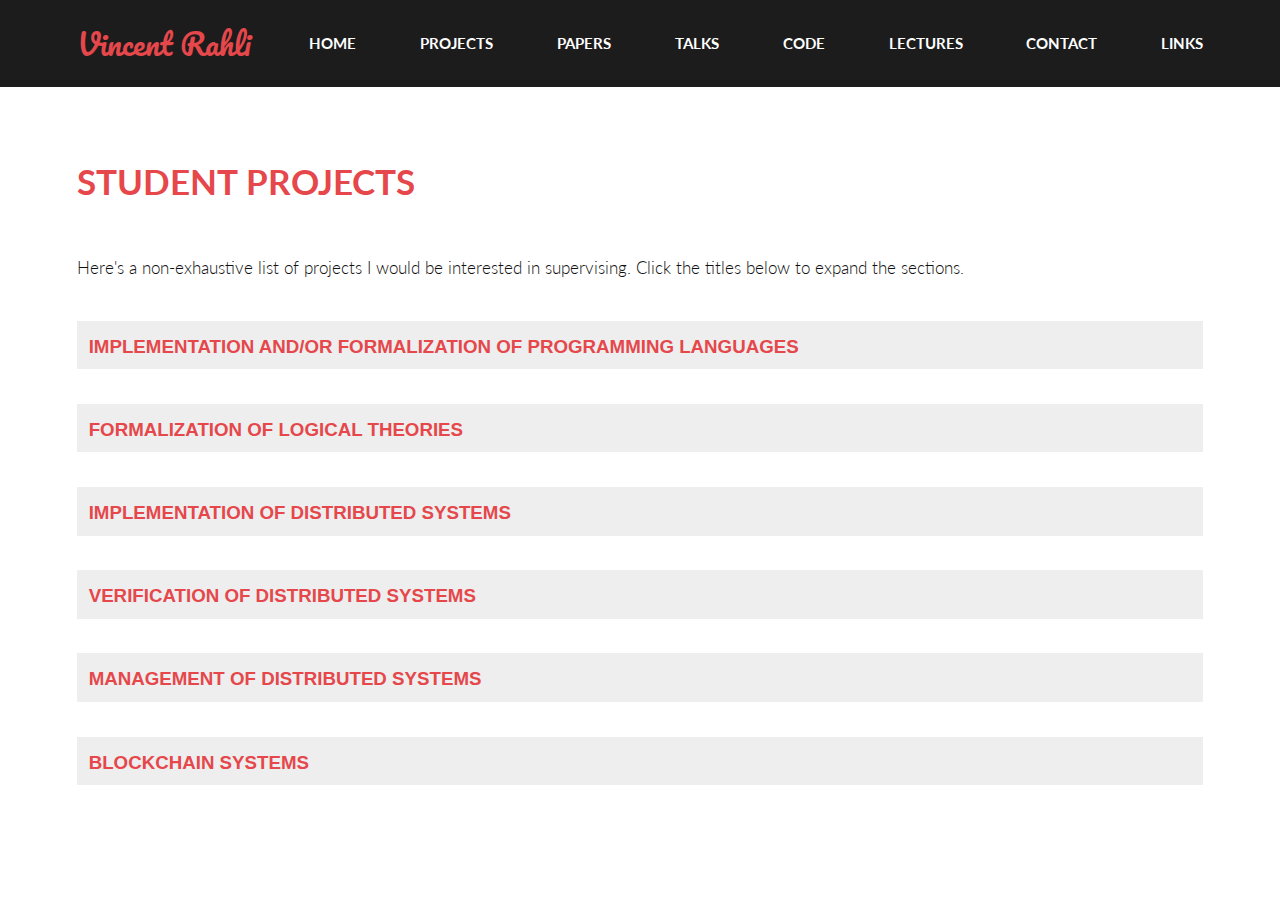
<file: student-projects.html>
<!DOCTYPE HTML>
<!--
	Introspect by TEMPLATED
	templated.co @templatedco
	Released for free under the Creative Commons Attribution 3.0 license (templated.co/license)
-->
<html>
	<head>
		<title>Vincent Rahli - Student Projects</title>

		<meta charset="utf-8" />

		<meta name="keywords"    content=""/>
		<meta name="Description" content="Vincent Rahli's student projects"/>
		<meta name="Author"      content="Vincent Rahli"/>
		<meta name="viewport"    content="width=device-width, initial-scale=1, user-scalable=no" />

		<link rel="stylesheet" href="assets/css/main.css" />
	</head>
	<body>

		<!-- Header -->
			<header id="header">
				<div class="inner">
					<a href="index.html" class="logo">Vincent Rahli</a>
					<nav id="nav">
						<a href="index.html">Home</a>
						<a href="projects.html">Projects</a>
						<a href="papers.html">Papers</a>
						<a href="talks.html">Talks</a>
						<a href="code.html">Code</a>
						<a href="lectures.html">Lectures</a>
						<a href="contact.html">Contact</a>
						<a href="links.html">Links</a>
					</nav>
				</div>
			</header>
			<a href="#menu" class="navPanelToggle"><span class="fa fa-bars"></span></a>

		<!-- Main -->
			<section id="main" >
				<div class="inner">
					<header class="major special">
						<h1>Student Projects</h1>
					</header>

					</br>

Here's a non-exhaustive list of projects I would be interested in
supervising.  Click the titles below to expand the sections.

</br></br>

<button class="collapsible"><h3>Implementation and/or formalization of programming languages</h3></button>
<div class="content">
<p>

I'm interested in projects related to implementing and/or formalizing
programming languages.

For example, distributed systems are notoriously hard to implement and
get right. Projects related to this could be:
<ul class="np">
  <li> designing domain specific languages (DSL) to help implement distributed systems can help ease this task </li>
  <li> a related project could be the formalization of such DSLs </li>
</ul>

As another example, the <a href="https://nuprl.org/">Nuprl</a> theorem
prover is both a programming language and a framework to formally
prove mathematical results.  It is however lacking, among other
things, a modern interface and a compiler.  Projects related to this,
could be to
<ul>
  <li> implement a modern interface for Nuprl </li>
  <li> implement an interpreter for Nuprl </li>
  <li> implement a compiler for Nuprl</li>
  <li> implement extensions of Nuprl, for example with side effects</li>
</ul>

We have
formalized <a href="https://github.com/vrahli/NuprlInCoq">Nuprl in
Coq</a>, which is another theorem prover, and have verified some of
its properties. Related projects can be for exampple:
<ul>
  <li> extend Nuprl and its formalization with new features</li>
  <li> formalize other kinds of programming languages </li>
</ul>

</p>
</div>
</br></br>


<button class="collapsible"><h3>Formalization of logical theories</h3></button>
<div class="content">
<p>

I'm interested in projects related to formalizing of logical
theories. For example, As part of our formalization of
<a href="https://github.com/vrahli/NuprlInCoq">Nuprl in Coq</a>, we
have formalized Nuprl's type theory in Coq; and as part of our
formalization of
<a href="https://github.com/LS-Lab/Coq-dL">KeYmaera in Coq</a>, we
have formalized its core in Coq. I would, among other things, be
interested in extending these theories with new features, or to
formalize other kinds of logical systems.

</p>
</div>
</br></br>


<button class="collapsible"><h3>Implementation of distributed systems</h3></button>
<div class="content">
<p>

Fault-tolerant distributed systems such as PBFT are nowadays heavily
used in blockchain infrastructures (see
our <a href="articles/asphalion.pdf">Asphalion</a> paper for
pointers). There are many proof-of-concepts that have been discussed
in the literature, but that have never been fully implemented, and
that are typically lacking important features such as state transfer
or group membership changes. I'm interested in exploring such systems
and extending them with features such as the ones discussed above.
For example, one could implement
<ul class="np">
  <li> <a href="http://www.di.fc.ul.pt/~bessani/publications/tc11-minimal.pdf">MinBFT</a></li>
  <li> <a href="https://vrahli.github.io/articles/AtomicRTBCast.pdf">Pistis</a></li>
</ul>

</p>
</div>
</br></br>

<button class="collapsible"><h3>Verification of distributed systems</h3></button>
<div class="content">
<p>

In addition to implementing these distributed system, I'm interested
in verifying their correctness, for example using
our  <a href="articles/asphalion.pdf">Asphalion</a> tool.

</p>
</div>
</br></br>


<button class="collapsible"><h3>Management of distributed systems</h3></button>
<div class="content">
<p>

In order to implement distributed systems, one typically needs to
implement some message passing infrastructure.  I'm interested in
building modular, configurable, and lightweight message passing
infrastructures that make it easy to deploy distributed systems.

</p>
</div>
</br></br>


<button class="collapsible"><h3>Blockchain systems</h3></button>
<div class="content">
<p>

Byzantine fault-tolerant systems are more and more used in blockchain
systems.  However, they typically need to be adapted to fit the needs
of those systems.  I'm interested in supervising projects that aim at
designing such tailored solutions.

</p>
</div>
</br></br>


</div>
</section>

		<!-- Scripts -->
			<script src="assets/js/jquery.min.js"></script>
			<script src="assets/js/skel.min.js"></script>
			<script src="assets/js/util.js"></script>
			<script src="assets/js/main.js"></script>
			<script src="assets/js/collapsible.js"></script>

	</body>
</html>
</file>
<file: style.css>
body
{
  color            : black;
  background-color : #FFFFFF /*#E0E0E0;*/ /*#DCDCDC;*/ /*rgb(230, 200, 123);*/
  font-family      : Comic sans MS/*Verdana, Arial, Helvetica;*/
  font-size        : 0.9em;
  border:15px solid rgb(255,20,147);
  margin:50px 15%;
}

/* .border */
/* { */
/*   color: rgb(230, 100, 123); */
/*   width: 9em; */
/*   position: absolute; */
/*   top: 2em; */
/*   left: 1em; */
/* } */

A {color: #008B8B}
A:link    {text-decoration: none}
A:visited {text-decoration: none}
A:active  {text-decoration: none}
A:hover   {text-decoration: underline}

A.apdf {color: rgb(20, 50, 120)}

A.missed {color: rgb(165, 42, 42)}

.name {font-weight: bold; font-family: "Comic sans MS"; font-size: 40px; color: rgb(139,0,139)/*rgb(153, 102, 51)*/;}

.titleart {color: rgb(10, 40, 0); font-weight: 500;}

.titleart2 {color: rgb(130, 110, 70)}

.title1 {font-weight: bold; font-size: 18px; color: rgb(165, 42, 42)/*rgb(153, 102, 51)*/;}

.title1b {font-weight: bold; font-size: 18px; color: #F8F8FF;}

.title2 {font-weight: bold; color: rgb(153, 102, 51);}

.title3 {font-weight: bold; color: rgb(165, 42, 42)/*rgb(153, 102, 51)*/;}

.title3b {font-weight: bold; color: #F8F8FF;}

.clash1a {background-color:      #DC143C;}
.clash1b {border:      1px solid #DC143C;}
.clash1c {border-left: 2px solid #DC143C;}
</file>
<file: assets/css/main.css>
@import url(font-awesome.min.css);
@import url("https://fonts.googleapis.com/css?family=Lato:300,400,700|Pacifico");

/*
	Introspect by TEMPLATED
	templated.co @templatedco
	Released for free under the Creative Commons Attribution 3.0 license (templated.co/license)
*/

/* Reset */

/*	a {
	    color: hotpink;
	}*/

	html, body, div, span, applet, object, iframe, h1, h2, h3, h4, h5, h6, p, blockquote, pre, a, abbr, acronym, address, big, cite, code, del, dfn, em, img, ins, kbd, q, s, samp, small, strike, strong, sub, sup, tt, var, b, u, i, center, dl, dt, dd, ol, ul, li, fieldset, form, label, legend, table, caption, tbody, tfoot, thead, tr, th, td, article, aside, canvas, details, embed, figure, figcaption, footer, header, hgroup, menu, nav, output, ruby, section, summary, time, mark, audio, video {
		margin: 0;
		padding: 0;
		border: 0;
		font-size: 100%;
		font: inherit;
		vertical-align: baseline;
	}

	article, aside, details, figcaption, figure, footer, header, hgroup, menu, nav, section {
		display: block;
	}

	body {
		line-height: 1;
	}

	ol, ul {
		list-style: none;
	}

	blockquote, q {
		quotes: none;
	}

	blockquote:before, blockquote:after, q:before, q:after {
		content: '';
		content: none;
	}

	table {
		border-collapse: collapse;
		border-spacing: 0;
	}

	body {
		-webkit-text-size-adjust: none;
	}

/* Box Model */

	*, *:before, *:after {
		-moz-box-sizing: border-box;
		-webkit-box-sizing: border-box;
		box-sizing: border-box;
	}

/* Containers */

	.container {
		margin-left: auto;
		margin-right: auto;
	}

	.container.\31 25\25 {
		width: 100%;
		max-width: 100em;
		min-width: 80em;
	}

	.container.\37 5\25 {
		width: 60em;
	}

	.container.\35 0\25 {
		width: 40em;
	}

	.container.\32 5\25 {
		width: 20em;
	}

	.container {
		width: 80em;
	}

	@media screen and (max-width: 1680px) {

		.container.\31 25\25 {
			width: 100%;
			max-width: 100em;
			min-width: 80em;
		}

		.container.\37 5\25 {
			width: 60em;
		}

		.container.\35 0\25 {
			width: 40em;
		}

		.container.\32 5\25 {
			width: 20em;
		}

		.container {
			width: 80em;
		}

	}

	@media screen and (max-width: 1280px) {

		.container.\31 25\25 {
			width: 100%;
			max-width: 81.25em;
			min-width: 65em;
		}

		.container.\37 5\25 {
			width: 48.75em;
		}

		.container.\35 0\25 {
			width: 32.5em;
		}

		.container.\32 5\25 {
			width: 16.25em;
		}

		.container {
			width: 65em;
		}

	}

	@media screen and (max-width: 980px) {

		.container.\31 25\25 {
			width: 100%;
			max-width: 112.5%;
			min-width: 90%;
		}

		.container.\37 5\25 {
			width: 67.5%;
		}

		.container.\35 0\25 {
			width: 45%;
		}

		.container.\32 5\25 {
			width: 22.5%;
		}

		.container {
			width: 90%;
		}

	}

	@media screen and (max-width: 736px) {

		.container.\31 25\25 {
			width: 100%;
			max-width: 112.5%;
			min-width: 90%;
		}

		.container.\37 5\25 {
			width: 67.5%;
		}

		.container.\35 0\25 {
			width: 45%;
		}

		.container.\32 5\25 {
			width: 22.5%;
		}

		.container {
			width: 90% !important;
		}

	}

	@media screen and (max-width: 480px) {

		.container.\31 25\25 {
			width: 100%;
			max-width: 112.5%;
			min-width: 90%;
		}

		.container.\37 5\25 {
			width: 67.5%;
		}

		.container.\35 0\25 {
			width: 45%;
		}

		.container.\32 5\25 {
			width: 22.5%;
		}

		.container {
			width: 90% !important;
		}

	}

/* Grid */

	.row {
		border-bottom: solid 1px transparent;
		-moz-box-sizing: border-box;
		-webkit-box-sizing: border-box;
		box-sizing: border-box;
	}

	.row > * {
		float: left;
		-moz-box-sizing: border-box;
		-webkit-box-sizing: border-box;
		box-sizing: border-box;
	}

	.row:after, .row:before {
		content: '';
		display: block;
		clear: both;
		height: 0;
	}

	.row.uniform > * > :first-child {
		margin-top: 0;
	}

	.row.uniform > * > :last-child {
		margin-bottom: 0;
	}

	.row.\30 \25 > * {
		padding: 0 0 0 0em;
	}

	.row.\30 \25 {
		margin: 0 0 -1px 0em;
	}

	.row.uniform.\30 \25 > * {
		padding: 0em 0 0 0em;
	}

	.row.uniform.\30 \25 {
		margin: 0em 0 -1px 0em;
	}

	.row > * {
		padding: 0 0 0 2em;
	}

	.row {
		margin: 0 0 -1px -2em;
	}

	.row.uniform > * {
		padding: 2em 0 0 2em;
	}

	.row.uniform {
		margin: -2em 0 -1px -2em;
	}

	.row.\32 00\25 > * {
		padding: 0 0 0 4em;
	}

	.row.\32 00\25 {
		margin: 0 0 -1px -4em;
	}

	.row.uniform.\32 00\25 > * {
		padding: 4em 0 0 4em;
	}

	.row.uniform.\32 00\25 {
		margin: -4em 0 -1px -4em;
	}

	.row.\31 50\25 > * {
		padding: 0 0 0 3em;
	}

	.row.\31 50\25 {
		margin: 0 0 -1px -3em;
	}

	.row.uniform.\31 50\25 > * {
		padding: 3em 0 0 3em;
	}

	.row.uniform.\31 50\25 {
		margin: -3em 0 -1px -3em;
	}

	.row.\35 0\25 > * {
		padding: 0 0 0 1em;
	}

	.row.\35 0\25 {
		margin: 0 0 -1px -1em;
	}

	.row.uniform.\35 0\25 > * {
		padding: 1em 0 0 1em;
	}

	.row.uniform.\35 0\25 {
		margin: -1em 0 -1px -1em;
	}

	.row.\32 5\25 > * {
		padding: 0 0 0 0.5em;
	}

	.row.\32 5\25 {
		margin: 0 0 -1px -0.5em;
	}

	.row.uniform.\32 5\25 > * {
		padding: 0.5em 0 0 0.5em;
	}

	.row.uniform.\32 5\25 {
		margin: -0.5em 0 -1px -0.5em;
	}

	.\31 2u, .\31 2u\24 {
		width: 100%;
		clear: none;
		margin-left: 0;
	}

	.\31 1u, .\31 1u\24 {
		width: 91.6666666667%;
		clear: none;
		margin-left: 0;
	}

	.\31 0u, .\31 0u\24 {
		width: 83.3333333333%;
		clear: none;
		margin-left: 0;
	}

	.\39 u, .\39 u\24 {
		width: 75%;
		clear: none;
		margin-left: 0;
	}

	.\38 u, .\38 u\24 {
		width: 66.6666666667%;
		clear: none;
		margin-left: 0;
	}

	.\37 u, .\37 u\24 {
		width: 58.3333333333%;
		clear: none;
		margin-left: 0;
	}

	.\36 u, .\36 u\24 {
		width: 50%;
		clear: none;
		margin-left: 0;
	}

	.\35 u, .\35 u\24 {
		width: 41.6666666667%;
		clear: none;
		margin-left: 0;
	}

	.\34 u, .\34 u\24 {
		width: 33.3333333333%;
		clear: none;
		margin-left: 0;
	}

	.\33 u, .\33 u\24 {
		width: 25%;
		clear: none;
		margin-left: 0;
	}

	.\32 u, .\32 u\24 {
		width: 16.6666666667%;
		clear: none;
		margin-left: 0;
	}

	.\31 u, .\31 u\24 {
		width: 8.3333333333%;
		clear: none;
		margin-left: 0;
	}

	.\31 2u\24 + *,
	.\31 1u\24 + *,
	.\31 0u\24 + *,
	.\39 u\24 + *,
	.\38 u\24 + *,
	.\37 u\24 + *,
	.\36 u\24 + *,
	.\35 u\24 + *,
	.\34 u\24 + *,
	.\33 u\24 + *,
	.\32 u\24 + *,
	.\31 u\24 + * {
		clear: left;
	}

	.\-11u {
		margin-left: 91.66667%;
	}

	.\-10u {
		margin-left: 83.33333%;
	}

	.\-9u {
		margin-left: 75%;
	}

	.\-8u {
		margin-left: 66.66667%;
	}

	.\-7u {
		margin-left: 58.33333%;
	}

	.\-6u {
		margin-left: 50%;
	}

	.\-5u {
		margin-left: 41.66667%;
	}

	.\-4u {
		margin-left: 33.33333%;
	}

	.\-3u {
		margin-left: 25%;
	}

	.\-2u {
		margin-left: 16.66667%;
	}

	.\-1u {
		margin-left: 8.33333%;
	}

	@media screen and (max-width: 1680px) {

		.row > * {
			padding: 0 0 0 2em;
		}

		.row {
			margin: 0 0 -1px -2em;
		}

		.row.uniform > * {
			padding: 2em 0 0 2em;
		}

		.row.uniform {
			margin: -2em 0 -1px -2em;
		}

		.row.\32 00\25 > * {
			padding: 0 0 0 4em;
		}

		.row.\32 00\25 {
			margin: 0 0 -1px -4em;
		}

		.row.uniform.\32 00\25 > * {
			padding: 4em 0 0 4em;
		}

		.row.uniform.\32 00\25 {
			margin: -4em 0 -1px -4em;
		}

		.row.\31 50\25 > * {
			padding: 0 0 0 3em;
		}

		.row.\31 50\25 {
			margin: 0 0 -1px -3em;
		}

		.row.uniform.\31 50\25 > * {
			padding: 3em 0 0 3em;
		}

		.row.uniform.\31 50\25 {
			margin: -3em 0 -1px -3em;
		}

		.row.\35 0\25 > * {
			padding: 0 0 0 1em;
		}

		.row.\35 0\25 {
			margin: 0 0 -1px -1em;
		}

		.row.uniform.\35 0\25 > * {
			padding: 1em 0 0 1em;
		}

		.row.uniform.\35 0\25 {
			margin: -1em 0 -1px -1em;
		}

		.row.\32 5\25 > * {
			padding: 0 0 0 0.5em;
		}

		.row.\32 5\25 {
			margin: 0 0 -1px -0.5em;
		}

		.row.uniform.\32 5\25 > * {
			padding: 0.5em 0 0 0.5em;
		}

		.row.uniform.\32 5\25 {
			margin: -0.5em 0 -1px -0.5em;
		}

		.\31 2u\28xlarge\29, .\31 2u\24\28xlarge\29 {
			width: 100%;
			clear: none;
			margin-left: 0;
		}

		.\31 1u\28xlarge\29, .\31 1u\24\28xlarge\29 {
			width: 91.6666666667%;
			clear: none;
			margin-left: 0;
		}

		.\31 0u\28xlarge\29, .\31 0u\24\28xlarge\29 {
			width: 83.3333333333%;
			clear: none;
			margin-left: 0;
		}

		.\39 u\28xlarge\29, .\39 u\24\28xlarge\29 {
			width: 75%;
			clear: none;
			margin-left: 0;
		}

		.\38 u\28xlarge\29, .\38 u\24\28xlarge\29 {
			width: 66.6666666667%;
			clear: none;
			margin-left: 0;
		}

		.\37 u\28xlarge\29, .\37 u\24\28xlarge\29 {
			width: 58.3333333333%;
			clear: none;
			margin-left: 0;
		}

		.\36 u\28xlarge\29, .\36 u\24\28xlarge\29 {
			width: 50%;
			clear: none;
			margin-left: 0;
		}

		.\35 u\28xlarge\29, .\35 u\24\28xlarge\29 {
			width: 41.6666666667%;
			clear: none;
			margin-left: 0;
		}

		.\34 u\28xlarge\29, .\34 u\24\28xlarge\29 {
			width: 33.3333333333%;
			clear: none;
			margin-left: 0;
		}

		.\33 u\28xlarge\29, .\33 u\24\28xlarge\29 {
			width: 25%;
			clear: none;
			margin-left: 0;
		}

		.\32 u\28xlarge\29, .\32 u\24\28xlarge\29 {
			width: 16.6666666667%;
			clear: none;
			margin-left: 0;
		}

		.\31 u\28xlarge\29, .\31 u\24\28xlarge\29 {
			width: 8.3333333333%;
			clear: none;
			margin-left: 0;
		}

		.\31 2u\24\28xlarge\29 + *,
		.\31 1u\24\28xlarge\29 + *,
		.\31 0u\24\28xlarge\29 + *,
		.\39 u\24\28xlarge\29 + *,
		.\38 u\24\28xlarge\29 + *,
		.\37 u\24\28xlarge\29 + *,
		.\36 u\24\28xlarge\29 + *,
		.\35 u\24\28xlarge\29 + *,
		.\34 u\24\28xlarge\29 + *,
		.\33 u\24\28xlarge\29 + *,
		.\32 u\24\28xlarge\29 + *,
		.\31 u\24\28xlarge\29 + * {
			clear: left;
		}

		.\-11u\28xlarge\29 {
			margin-left: 91.66667%;
		}

		.\-10u\28xlarge\29 {
			margin-left: 83.33333%;
		}

		.\-9u\28xlarge\29 {
			margin-left: 75%;
		}

		.\-8u\28xlarge\29 {
			margin-left: 66.66667%;
		}

		.\-7u\28xlarge\29 {
			margin-left: 58.33333%;
		}

		.\-6u\28xlarge\29 {
			margin-left: 50%;
		}

		.\-5u\28xlarge\29 {
			margin-left: 41.66667%;
		}

		.\-4u\28xlarge\29 {
			margin-left: 33.33333%;
		}

		.\-3u\28xlarge\29 {
			margin-left: 25%;
		}

		.\-2u\28xlarge\29 {
			margin-left: 16.66667%;
		}

		.\-1u\28xlarge\29 {
			margin-left: 8.33333%;
		}

	}

	@media screen and (max-width: 1280px) {

		.row > * {
			padding: 0 0 0 1.5em;
		}

		.row {
			margin: 0 0 -1px -1.5em;
		}

		.row.uniform > * {
			padding: 1.5em 0 0 1.5em;
		}

		.row.uniform {
			margin: -1.5em 0 -1px -1.5em;
		}

		.row.\32 00\25 > * {
			padding: 0 0 0 3em;
		}

		.row.\32 00\25 {
			margin: 0 0 -1px -3em;
		}

		.row.uniform.\32 00\25 > * {
			padding: 3em 0 0 3em;
		}

		.row.uniform.\32 00\25 {
			margin: -3em 0 -1px -3em;
		}

		.row.\31 50\25 > * {
			padding: 0 0 0 2.25em;
		}

		.row.\31 50\25 {
			margin: 0 0 -1px -2.25em;
		}

		.row.uniform.\31 50\25 > * {
			padding: 2.25em 0 0 2.25em;
		}

		.row.uniform.\31 50\25 {
			margin: -2.25em 0 -1px -2.25em;
		}

		.row.\35 0\25 > * {
			padding: 0 0 0 0.75em;
		}

		.row.\35 0\25 {
			margin: 0 0 -1px -0.75em;
		}

		.row.uniform.\35 0\25 > * {
			padding: 0.75em 0 0 0.75em;
		}

		.row.uniform.\35 0\25 {
			margin: -0.75em 0 -1px -0.75em;
		}

		.row.\32 5\25 > * {
			padding: 0 0 0 0.375em;
		}

		.row.\32 5\25 {
			margin: 0 0 -1px -0.375em;
		}

		.row.uniform.\32 5\25 > * {
			padding: 0.375em 0 0 0.375em;
		}

		.row.uniform.\32 5\25 {
			margin: -0.375em 0 -1px -0.375em;
		}

		.\31 2u\28large\29, .\31 2u\24\28large\29 {
			width: 100%;
			clear: none;
			margin-left: 0;
		}

		.\31 1u\28large\29, .\31 1u\24\28large\29 {
			width: 91.6666666667%;
			clear: none;
			margin-left: 0;
		}

		.\31 0u\28large\29, .\31 0u\24\28large\29 {
			width: 83.3333333333%;
			clear: none;
			margin-left: 0;
		}

		.\39 u\28large\29, .\39 u\24\28large\29 {
			width: 75%;
			clear: none;
			margin-left: 0;
		}

		.\38 u\28large\29, .\38 u\24\28large\29 {
			width: 66.6666666667%;
			clear: none;
			margin-left: 0;
		}

		.\37 u\28large\29, .\37 u\24\28large\29 {
			width: 58.3333333333%;
			clear: none;
			margin-left: 0;
		}

		.\36 u\28large\29, .\36 u\24\28large\29 {
			width: 50%;
			clear: none;
			margin-left: 0;
		}

		.\35 u\28large\29, .\35 u\24\28large\29 {
			width: 41.6666666667%;
			clear: none;
			margin-left: 0;
		}

		.\34 u\28large\29, .\34 u\24\28large\29 {
			width: 33.3333333333%;
			clear: none;
			margin-left: 0;
		}

		.\33 u\28large\29, .\33 u\24\28large\29 {
			width: 25%;
			clear: none;
			margin-left: 0;
		}

		.\32 u\28large\29, .\32 u\24\28large\29 {
			width: 16.6666666667%;
			clear: none;
			margin-left: 0;
		}

		.\31 u\28large\29, .\31 u\24\28large\29 {
			width: 8.3333333333%;
			clear: none;
			margin-left: 0;
		}

		.\31 2u\24\28large\29 + *,
		.\31 1u\24\28large\29 + *,
		.\31 0u\24\28large\29 + *,
		.\39 u\24\28large\29 + *,
		.\38 u\24\28large\29 + *,
		.\37 u\24\28large\29 + *,
		.\36 u\24\28large\29 + *,
		.\35 u\24\28large\29 + *,
		.\34 u\24\28large\29 + *,
		.\33 u\24\28large\29 + *,
		.\32 u\24\28large\29 + *,
		.\31 u\24\28large\29 + * {
			clear: left;
		}

		.\-11u\28large\29 {
			margin-left: 91.66667%;
		}

		.\-10u\28large\29 {
			margin-left: 83.33333%;
		}

		.\-9u\28large\29 {
			margin-left: 75%;
		}

		.\-8u\28large\29 {
			margin-left: 66.66667%;
		}

		.\-7u\28large\29 {
			margin-left: 58.33333%;
		}

		.\-6u\28large\29 {
			margin-left: 50%;
		}

		.\-5u\28large\29 {
			margin-left: 41.66667%;
		}

		.\-4u\28large\29 {
			margin-left: 33.33333%;
		}

		.\-3u\28large\29 {
			margin-left: 25%;
		}

		.\-2u\28large\29 {
			margin-left: 16.66667%;
		}

		.\-1u\28large\29 {
			margin-left: 8.33333%;
		}

	}

	@media screen and (max-width: 980px) {

		.row > * {
			padding: 0 0 0 1.5em;
		}

		.row {
			margin: 0 0 -1px -1.5em;
		}

		.row.uniform > * {
			padding: 1.5em 0 0 1.5em;
		}

		.row.uniform {
			margin: -1.5em 0 -1px -1.5em;
		}

		.row.\32 00\25 > * {
			padding: 0 0 0 3em;
		}

		.row.\32 00\25 {
			margin: 0 0 -1px -3em;
		}

		.row.uniform.\32 00\25 > * {
			padding: 3em 0 0 3em;
		}

		.row.uniform.\32 00\25 {
			margin: -3em 0 -1px -3em;
		}

		.row.\31 50\25 > * {
			padding: 0 0 0 2.25em;
		}

		.row.\31 50\25 {
			margin: 0 0 -1px -2.25em;
		}

		.row.uniform.\31 50\25 > * {
			padding: 2.25em 0 0 2.25em;
		}

		.row.uniform.\31 50\25 {
			margin: -2.25em 0 -1px -2.25em;
		}

		.row.\35 0\25 > * {
			padding: 0 0 0 0.75em;
		}

		.row.\35 0\25 {
			margin: 0 0 -1px -0.75em;
		}

		.row.uniform.\35 0\25 > * {
			padding: 0.75em 0 0 0.75em;
		}

		.row.uniform.\35 0\25 {
			margin: -0.75em 0 -1px -0.75em;
		}

		.row.\32 5\25 > * {
			padding: 0 0 0 0.375em;
		}

		.row.\32 5\25 {
			margin: 0 0 -1px -0.375em;
		}

		.row.uniform.\32 5\25 > * {
			padding: 0.375em 0 0 0.375em;
		}

		.row.uniform.\32 5\25 {
			margin: -0.375em 0 -1px -0.375em;
		}

		.\31 2u\28medium\29, .\31 2u\24\28medium\29 {
			width: 100%;
			clear: none;
			margin-left: 0;
		}

		.\31 1u\28medium\29, .\31 1u\24\28medium\29 {
			width: 91.6666666667%;
			clear: none;
			margin-left: 0;
		}

		.\31 0u\28medium\29, .\31 0u\24\28medium\29 {
			width: 83.3333333333%;
			clear: none;
			margin-left: 0;
		}

		.\39 u\28medium\29, .\39 u\24\28medium\29 {
			width: 75%;
			clear: none;
			margin-left: 0;
		}

		.\38 u\28medium\29, .\38 u\24\28medium\29 {
			width: 66.6666666667%;
			clear: none;
			margin-left: 0;
		}

		.\37 u\28medium\29, .\37 u\24\28medium\29 {
			width: 58.3333333333%;
			clear: none;
			margin-left: 0;
		}

		.\36 u\28medium\29, .\36 u\24\28medium\29 {
			width: 50%;
			clear: none;
			margin-left: 0;
		}

		.\35 u\28medium\29, .\35 u\24\28medium\29 {
			width: 41.6666666667%;
			clear: none;
			margin-left: 0;
		}

		.\34 u\28medium\29, .\34 u\24\28medium\29 {
			width: 33.3333333333%;
			clear: none;
			margin-left: 0;
		}

		.\33 u\28medium\29, .\33 u\24\28medium\29 {
			width: 25%;
			clear: none;
			margin-left: 0;
		}

		.\32 u\28medium\29, .\32 u\24\28medium\29 {
			width: 16.6666666667%;
			clear: none;
			margin-left: 0;
		}

		.\31 u\28medium\29, .\31 u\24\28medium\29 {
			width: 8.3333333333%;
			clear: none;
			margin-left: 0;
		}

		.\31 2u\24\28medium\29 + *,
		.\31 1u\24\28medium\29 + *,
		.\31 0u\24\28medium\29 + *,
		.\39 u\24\28medium\29 + *,
		.\38 u\24\28medium\29 + *,
		.\37 u\24\28medium\29 + *,
		.\36 u\24\28medium\29 + *,
		.\35 u\24\28medium\29 + *,
		.\34 u\24\28medium\29 + *,
		.\33 u\24\28medium\29 + *,
		.\32 u\24\28medium\29 + *,
		.\31 u\24\28medium\29 + * {
			clear: left;
		}

		.\-11u\28medium\29 {
			margin-left: 91.66667%;
		}

		.\-10u\28medium\29 {
			margin-left: 83.33333%;
		}

		.\-9u\28medium\29 {
			margin-left: 75%;
		}

		.\-8u\28medium\29 {
			margin-left: 66.66667%;
		}

		.\-7u\28medium\29 {
			margin-left: 58.33333%;
		}

		.\-6u\28medium\29 {
			margin-left: 50%;
		}

		.\-5u\28medium\29 {
			margin-left: 41.66667%;
		}

		.\-4u\28medium\29 {
			margin-left: 33.33333%;
		}

		.\-3u\28medium\29 {
			margin-left: 25%;
		}

		.\-2u\28medium\29 {
			margin-left: 16.66667%;
		}

		.\-1u\28medium\29 {
			margin-left: 8.33333%;
		}

	}

	@media screen and (max-width: 736px) {

		.row > * {
			padding: 0 0 0 1.25em;
		}

		.row {
			margin: 0 0 -1px -1.25em;
		}

		.row.uniform > * {
			padding: 1.25em 0 0 1.25em;
		}

		.row.uniform {
			margin: -1.25em 0 -1px -1.25em;
		}

		.row.\32 00\25 > * {
			padding: 0 0 0 2.5em;
		}

		.row.\32 00\25 {
			margin: 0 0 -1px -2.5em;
		}

		.row.uniform.\32 00\25 > * {
			padding: 2.5em 0 0 2.5em;
		}

		.row.uniform.\32 00\25 {
			margin: -2.5em 0 -1px -2.5em;
		}

		.row.\31 50\25 > * {
			padding: 0 0 0 1.875em;
		}

		.row.\31 50\25 {
			margin: 0 0 -1px -1.875em;
		}

		.row.uniform.\31 50\25 > * {
			padding: 1.875em 0 0 1.875em;
		}

		.row.uniform.\31 50\25 {
			margin: -1.875em 0 -1px -1.875em;
		}

		.row.\35 0\25 > * {
			padding: 0 0 0 0.625em;
		}

		.row.\35 0\25 {
			margin: 0 0 -1px -0.625em;
		}

		.row.uniform.\35 0\25 > * {
			padding: 0.625em 0 0 0.625em;
		}

		.row.uniform.\35 0\25 {
			margin: -0.625em 0 -1px -0.625em;
		}

		.row.\32 5\25 > * {
			padding: 0 0 0 0.3125em;
		}

		.row.\32 5\25 {
			margin: 0 0 -1px -0.3125em;
		}

		.row.uniform.\32 5\25 > * {
			padding: 0.3125em 0 0 0.3125em;
		}

		.row.uniform.\32 5\25 {
			margin: -0.3125em 0 -1px -0.3125em;
		}

		.\31 2u\28small\29, .\31 2u\24\28small\29 {
			width: 100%;
			clear: none;
			margin-left: 0;
		}

		.\31 1u\28small\29, .\31 1u\24\28small\29 {
			width: 91.6666666667%;
			clear: none;
			margin-left: 0;
		}

		.\31 0u\28small\29, .\31 0u\24\28small\29 {
			width: 83.3333333333%;
			clear: none;
			margin-left: 0;
		}

		.\39 u\28small\29, .\39 u\24\28small\29 {
			width: 75%;
			clear: none;
			margin-left: 0;
		}

		.\38 u\28small\29, .\38 u\24\28small\29 {
			width: 66.6666666667%;
			clear: none;
			margin-left: 0;
		}

		.\37 u\28small\29, .\37 u\24\28small\29 {
			width: 58.3333333333%;
			clear: none;
			margin-left: 0;
		}

		.\36 u\28small\29, .\36 u\24\28small\29 {
			width: 50%;
			clear: none;
			margin-left: 0;
		}

		.\35 u\28small\29, .\35 u\24\28small\29 {
			width: 41.6666666667%;
			clear: none;
			margin-left: 0;
		}

		.\34 u\28small\29, .\34 u\24\28small\29 {
			width: 33.3333333333%;
			clear: none;
			margin-left: 0;
		}

		.\33 u\28small\29, .\33 u\24\28small\29 {
			width: 25%;
			clear: none;
			margin-left: 0;
		}

		.\32 u\28small\29, .\32 u\24\28small\29 {
			width: 16.6666666667%;
			clear: none;
			margin-left: 0;
		}

		.\31 u\28small\29, .\31 u\24\28small\29 {
			width: 8.3333333333%;
			clear: none;
			margin-left: 0;
		}

		.\31 2u\24\28small\29 + *,
		.\31 1u\24\28small\29 + *,
		.\31 0u\24\28small\29 + *,
		.\39 u\24\28small\29 + *,
		.\38 u\24\28small\29 + *,
		.\37 u\24\28small\29 + *,
		.\36 u\24\28small\29 + *,
		.\35 u\24\28small\29 + *,
		.\34 u\24\28small\29 + *,
		.\33 u\24\28small\29 + *,
		.\32 u\24\28small\29 + *,
		.\31 u\24\28small\29 + * {
			clear: left;
		}

		.\-11u\28small\29 {
			margin-left: 91.66667%;
		}

		.\-10u\28small\29 {
			margin-left: 83.33333%;
		}

		.\-9u\28small\29 {
			margin-left: 75%;
		}

		.\-8u\28small\29 {
			margin-left: 66.66667%;
		}

		.\-7u\28small\29 {
			margin-left: 58.33333%;
		}

		.\-6u\28small\29 {
			margin-left: 50%;
		}

		.\-5u\28small\29 {
			margin-left: 41.66667%;
		}

		.\-4u\28small\29 {
			margin-left: 33.33333%;
		}

		.\-3u\28small\29 {
			margin-left: 25%;
		}

		.\-2u\28small\29 {
			margin-left: 16.66667%;
		}

		.\-1u\28small\29 {
			margin-left: 8.33333%;
		}

	}

	@media screen and (max-width: 480px) {

		.row > * {
			padding: 0 0 0 1.25em;
		}

		.row {
			margin: 0 0 -1px -1.25em;
		}

		.row.uniform > * {
			padding: 1.25em 0 0 1.25em;
		}

		.row.uniform {
			margin: -1.25em 0 -1px -1.25em;
		}

		.row.\32 00\25 > * {
			padding: 0 0 0 2.5em;
		}

		.row.\32 00\25 {
			margin: 0 0 -1px -2.5em;
		}

		.row.uniform.\32 00\25 > * {
			padding: 2.5em 0 0 2.5em;
		}

		.row.uniform.\32 00\25 {
			margin: -2.5em 0 -1px -2.5em;
		}

		.row.\31 50\25 > * {
			padding: 0 0 0 1.875em;
		}

		.row.\31 50\25 {
			margin: 0 0 -1px -1.875em;
		}

		.row.uniform.\31 50\25 > * {
			padding: 1.875em 0 0 1.875em;
		}

		.row.uniform.\31 50\25 {
			margin: -1.875em 0 -1px -1.875em;
		}

		.row.\35 0\25 > * {
			padding: 0 0 0 0.625em;
		}

		.row.\35 0\25 {
			margin: 0 0 -1px -0.625em;
		}

		.row.uniform.\35 0\25 > * {
			padding: 0.625em 0 0 0.625em;
		}

		.row.uniform.\35 0\25 {
			margin: -0.625em 0 -1px -0.625em;
		}

		.row.\32 5\25 > * {
			padding: 0 0 0 0.3125em;
		}

		.row.\32 5\25 {
			margin: 0 0 -1px -0.3125em;
		}

		.row.uniform.\32 5\25 > * {
			padding: 0.3125em 0 0 0.3125em;
		}

		.row.uniform.\32 5\25 {
			margin: -0.3125em 0 -1px -0.3125em;
		}

		.\31 2u\28xsmall\29, .\31 2u\24\28xsmall\29 {
			width: 100%;
			clear: none;
			margin-left: 0;
		}

		.\31 1u\28xsmall\29, .\31 1u\24\28xsmall\29 {
			width: 91.6666666667%;
			clear: none;
			margin-left: 0;
		}

		.\31 0u\28xsmall\29, .\31 0u\24\28xsmall\29 {
			width: 83.3333333333%;
			clear: none;
			margin-left: 0;
		}

		.\39 u\28xsmall\29, .\39 u\24\28xsmall\29 {
			width: 75%;
			clear: none;
			margin-left: 0;
		}

		.\38 u\28xsmall\29, .\38 u\24\28xsmall\29 {
			width: 66.6666666667%;
			clear: none;
			margin-left: 0;
		}

		.\37 u\28xsmall\29, .\37 u\24\28xsmall\29 {
			width: 58.3333333333%;
			clear: none;
			margin-left: 0;
		}

		.\36 u\28xsmall\29, .\36 u\24\28xsmall\29 {
			width: 50%;
			clear: none;
			margin-left: 0;
		}

		.\35 u\28xsmall\29, .\35 u\24\28xsmall\29 {
			width: 41.6666666667%;
			clear: none;
			margin-left: 0;
		}

		.\34 u\28xsmall\29, .\34 u\24\28xsmall\29 {
			width: 33.3333333333%;
			clear: none;
			margin-left: 0;
		}

		.\33 u\28xsmall\29, .\33 u\24\28xsmall\29 {
			width: 25%;
			clear: none;
			margin-left: 0;
		}

		.\32 u\28xsmall\29, .\32 u\24\28xsmall\29 {
			width: 16.6666666667%;
			clear: none;
			margin-left: 0;
		}

		.\31 u\28xsmall\29, .\31 u\24\28xsmall\29 {
			width: 8.3333333333%;
			clear: none;
			margin-left: 0;
		}

		.\31 2u\24\28xsmall\29 + *,
		.\31 1u\24\28xsmall\29 + *,
		.\31 0u\24\28xsmall\29 + *,
		.\39 u\24\28xsmall\29 + *,
		.\38 u\24\28xsmall\29 + *,
		.\37 u\24\28xsmall\29 + *,
		.\36 u\24\28xsmall\29 + *,
		.\35 u\24\28xsmall\29 + *,
		.\34 u\24\28xsmall\29 + *,
		.\33 u\24\28xsmall\29 + *,
		.\32 u\24\28xsmall\29 + *,
		.\31 u\24\28xsmall\29 + * {
			clear: left;
		}

		.\-11u\28xsmall\29 {
			margin-left: 91.66667%;
		}

		.\-10u\28xsmall\29 {
			margin-left: 83.33333%;
		}

		.\-9u\28xsmall\29 {
			margin-left: 75%;
		}

		.\-8u\28xsmall\29 {
			margin-left: 66.66667%;
		}

		.\-7u\28xsmall\29 {
			margin-left: 58.33333%;
		}

		.\-6u\28xsmall\29 {
			margin-left: 50%;
		}

		.\-5u\28xsmall\29 {
			margin-left: 41.66667%;
		}

		.\-4u\28xsmall\29 {
			margin-left: 33.33333%;
		}

		.\-3u\28xsmall\29 {
			margin-left: 25%;
		}

		.\-2u\28xsmall\29 {
			margin-left: 16.66667%;
		}

		.\-1u\28xsmall\29 {
			margin-left: 8.33333%;
		}

	}

/* Basic */

	@-ms-viewport {
		width: device-width;
	}

	body {
		-ms-overflow-style: scrollbar;
	}

	@media screen and (max-width: 480px) {

		html, body {
			min-width: 320px;
		}

	}

	body {
		background: #fff;
	}

		body.is-loading *, body.is-loading *:before, body.is-loading *:after {
			-moz-animation: none !important;
			-webkit-animation: none !important;
			-ms-animation: none !important;
			animation: none !important;
			-moz-transition: none !important;
			-webkit-transition: none !important;
			-ms-transition: none !important;
			transition: none !important;
		}

/* Type */

	body {
		background-color: #fff;
		color: #111111;
	}

	body, input, select, textarea {
		font-family: "Lato", sans-serif;
		font-size: 15pt;
		font-weight: 300;
		line-height: 2;
	}

		@media screen and (max-width: 1680px) {

			body, input, select, textarea {
				font-size: 13pt;
			}

		}

		@media screen and (max-width: 1280px) {

			body, input, select, textarea {
				font-size: 13pt;
			}

		}

		@media screen and (max-width: 980px) {

			body, input, select, textarea {
				font-size: 12pt;
			}

		}

		@media screen and (max-width: 736px) {

			body, input, select, textarea {
				font-size: 12pt;
			}

		}

		@media screen and (max-width: 480px) {

			body, input, select, textarea {
				font-size: 12pt;
			}

		}

	a {
		-moz-transition: color 0.2s ease-in-out;
		-webkit-transition: color 0.2s ease-in-out;
		-ms-transition: color 0.2s ease-in-out;
		transition: color 0.2s ease-in-out;
		text-decoration: none;
	}

		a:hover {
			text-decoration: underline;
		}

	strong, b {
		font-weight: 700;
	}

	em, i {
		font-style: italic;
	}

	p {
		margin: 0 0 2em 0;
	}

	h1, h2, h3, h4, h5, h6 {
		font-weight: 700;
		line-height: 1.5;
		margin: 0 0 1em 0;
		text-transform: uppercase;
	}

		h1 a, h2 a, h3 a, h4 a, h5 a, h6 a {
			color: inherit;
			text-decoration: none;
		}

	h1 {
		font-size: 2em;
		margin: 0 0 0.25em 0;
	}

	h2 {
		font-size: 1.75em;
	}

	h3 {
		font-size: 1.35em;
	}

	h4 {
		font-size: 1.1em;
	}

	h5 {
		font-size: 0.9em;
	}

	h6 {
		font-size: 0.7em;
	}

	@media screen and (max-width: 736px) {

		h1 {
			font-size: 1.5em;
		}

		h2 {
			font-size: 1.25em;
		}

		h3 {
			font-size: 1.1em;
		}

	}

	sub {
		font-size: 0.8em;
		position: relative;
		top: 0.5em;
	}

	sup {
		font-size: 0.8em;
		position: relative;
		top: -0.5em;
	}

	blockquote {
		border-left: solid 4px;
		font-style: italic;
		margin: 0 0 2em 0;
		padding: 0.5em 0 0.5em 2em;
	}

	code {
		border-radius: 0;
		border: solid 1px;
		font-family: "Courier New", monospace;
		font-size: 0.9em;
		margin: 0 0.25em;
		padding: 0.25em 0.65em;
	}

	pre {
		-webkit-overflow-scrolling: touch;
		font-family: "Courier New", monospace;
		font-size: 0.9em;
		margin: 0 0 2em 0;
	}

		pre code {
			display: block;
			line-height: 1.75;
			padding: 1em 1.5em;
			overflow-x: auto;
		}

	hr {
		border: 0;
		border-bottom: solid 1px;
		margin: 2em 0;
	}

		hr.major {
			margin: 3em 0;
		}

	.align-left {
		text-align: left;
	}

	.align-center {
		text-align: center;
	}

	.align-right {
		text-align: right;
	}

	input, select, textarea {
		color: #e5474b;
	}

	a {
		color: #e5474b;
	}

	strong, b {
		color: #e5474b;
	}

	h1, h2, h3, h4, h5, h6 {
		color: #e5474b;
	}

	blockquote {
		border-left-color: #e5474b;
	}

	code {
		background: none;
		border-color: #e5474b;
	}

	hr {
		border-bottom-color: #e5474b;
	}

/* Box */

	.box {
		border-radius: 0;
		border: solid 1px;
		margin-bottom: 2em;
		padding: 1.5em;
	}

		.box > :last-child,
		.box > :last-child > :last-child,
		.box > :last-child > :last-child > :last-child {
			margin-bottom: 0;
		}

		.box.alt {
			border: 0;
			border-radius: 0;
			padding: 0;
		}

	.box {
		border-color: #e5474b;
	}

/* Button */

	input[type="submit"],
	input[type="reset"],
	input[type="button"],
	button,
	.button {
		-moz-appearance: none;
		-webkit-appearance: none;
		-ms-appearance: none;
		appearance: none;
		-moz-transition: background-color 0.2s ease-in-out, color 0.2s ease-in-out;
		-webkit-transition: background-color 0.2s ease-in-out, color 0.2s ease-in-out;
		-ms-transition: background-color 0.2s ease-in-out, color 0.2s ease-in-out;
		transition: background-color 0.2s ease-in-out, color 0.2s ease-in-out;
		border-radius: 0;
		border: 0;
		cursor: pointer;
		display: inline-block;
		font-size: .8em;
		font-weight: 700;
		height: 3.5em;
		line-height: 3.65em;
		padding: 0 2.25em;
		text-align: center;
		text-decoration: none;
		text-transform: uppercase;
		white-space: nowrap;
	}

		input[type="submit"]:hover,
		input[type="reset"]:hover,
		input[type="button"]:hover,
		button:hover,
		.button:hover {
			text-decoration: none;
		}

		input[type="submit"].icon,
		input[type="reset"].icon,
		input[type="button"].icon,
		button.icon,
		.button.icon {
			padding-left: 1.35em;
		}

			input[type="submit"].icon:before,
			input[type="reset"].icon:before,
			input[type="button"].icon:before,
			button.icon:before,
			.button.icon:before {
				margin-right: 0.5em;
			}

		input[type="submit"].fit,
		input[type="reset"].fit,
		input[type="button"].fit,
		button.fit,
		.button.fit {
			display: block;
			margin: 0 0 1em 0;
			width: 100%;
		}

		input[type="submit"].small,
		input[type="reset"].small,
		input[type="button"].small,
		button.small,
		.button.small {
			font-size: 0.8em;
		}

		input[type="submit"].big,
		input[type="reset"].big,
		input[type="button"].big,
		button.big,
		.button.big {
			font-size: 1.35em;
		}

		input[type="submit"].disabled, input[type="submit"]:disabled,
		input[type="reset"].disabled,
		input[type="reset"]:disabled,
		input[type="button"].disabled,
		input[type="button"]:disabled,
		button.disabled,
		button:disabled,
		.button.disabled,
		.button:disabled {
			-moz-pointer-events: none;
			-webkit-pointer-events: none;
			-ms-pointer-events: none;
			pointer-events: none;
			opacity: 0.25;
		}

	input[type="submit"],
	input[type="reset"],
	input[type="button"],
	button,
	.button {
		background-color: #5a5a5a;
		color: #ffffff !important;
	}

		input[type="submit"]:hover,
		input[type="reset"]:hover,
		input[type="button"]:hover,
		button:hover,
		.button:hover {
			background-color: #676767;
		}

		input[type="submit"]:active,
		input[type="reset"]:active,
		input[type="button"]:active,
		button:active,
		.button:active {
			background-color: #4d4d4d;
		}

		input[type="submit"].alt,
		input[type="reset"].alt,
		input[type="button"].alt,
		button.alt,
		.button.alt {
			background-color: transparent;
			box-shadow: inset 0 0 0 2px #e5474b;
			color: #e5474b !important;
		}

			input[type="submit"].alt:hover,
			input[type="reset"].alt:hover,
			input[type="button"].alt:hover,
			button.alt:hover,
			.button.alt:hover {
				background: #fceced;
			}

			input[type="submit"].alt:active,
			input[type="reset"].alt:active,
			input[type="button"].alt:active,
			button.alt:active,
			.button.alt:active {
				background-color: #f9dadb;
			}

			input[type="submit"].alt.icon:before,
			input[type="reset"].alt.icon:before,
			input[type="button"].alt.icon:before,
			button.alt.icon:before,
			.button.alt.icon:before {
				color: #717171;
			}

		input[type="submit"].special,
		input[type="reset"].special,
		input[type="button"].special,
		button.special,
		.button.special {
			background-color: #e5474b;
			color: #ffffff !important;
		}

			input[type="submit"].special:hover,
			input[type="reset"].special:hover,
			input[type="button"].special:hover,
			button.special:hover,
			.button.special:hover {
				background-color: #e85d61;
			}

			input[type="submit"].special:active,
			input[type="reset"].special:active,
			input[type="button"].special:active,
			button.special:active,
			.button.special:active {
				background-color: #e23135;
			}

/* Form */

	form {
		margin: 0 0 2em 0;
	}

		form .field {
			margin: 0 0 2em 0;
		}

			form .field.half {
				width: 50%;
				float: left;
				padding: 0 0 0 1em;
			}

				form .field.half.first {
					padding: 0 1em 0 0;
				}

		form > .actions {
			margin: 2.5em 0 0 0 !important;
		}

		@media screen and (max-width: 736px) {

			form .field {
				margin: 0 0 1.5em 0;
			}

				form .field.half {
					padding: 0 0 0 0.75em;
				}

					form .field.half.first {
						padding: 0 0.75em 0 0;
					}

			form > .actions {
				margin: 2em 0 0 0 !important;
			}

		}

		@media screen and (max-width: 480px) {

			form .field.half {
				width: 100%;
				float: none;
				padding: 0;
			}

				form .field.half.first {
					padding: 0;
				}

		}

	label {
		display: block;
		font-size: 0.9em;
		text-transform: uppercase;
		font-weight: 700;
		margin: 0 0 1em 0;
	}

	input[type="text"],
	input[type="password"],
	input[type="email"],
	select,
	textarea {
		-moz-appearance: none;
		-webkit-appearance: none;
		-ms-appearance: none;
		appearance: none;
		border-radius: 0;
		border: none;
		border: solid 3px;
		color: inherit;
		display: block;
		outline: 0;
		padding: 0 1em;
		text-decoration: none;
		width: 100%;
	}

		input[type="text"]:invalid,
		input[type="password"]:invalid,
		input[type="email"]:invalid,
		select:invalid,
		textarea:invalid {
			box-shadow: none;
		}

	.select-wrapper {
		text-decoration: none;
		display: block;
		position: relative;
	}

		.select-wrapper:before {
			-moz-osx-font-smoothing: grayscale;
			-webkit-font-smoothing: antialiased;
			font-family: FontAwesome;
			font-style: normal;
			font-weight: normal;
			text-transform: none !important;
		}

		.select-wrapper:before {
			content: '\f078';
			display: block;
			height: 2.75em;
			line-height: 2.75em;
			pointer-events: none;
			position: absolute;
			right: 0;
			text-align: center;
			top: 0;
			width: 2.75em;
		}

		.select-wrapper select::-ms-expand {
			display: none;
		}

	input[type="text"],
	input[type="password"],
	input[type="email"],
	select {
		height: 2.75em;
	}

	textarea {
		padding: 0.75em 1em;
	}

	input[type="checkbox"],
	input[type="radio"] {
		-moz-appearance: none;
		-webkit-appearance: none;
		-ms-appearance: none;
		appearance: none;
		display: block;
		float: left;
		margin-right: -2em;
		opacity: 0;
		width: 1em;
		z-index: -1;
	}

		input[type="checkbox"] + label,
		input[type="radio"] + label {
			text-decoration: none;
			cursor: pointer;
			display: inline-block;
			font-size: 1em;
			font-weight: 300;
			padding-left: 2.4em;
			padding-right: 0.75em;
			position: relative;
		}

			input[type="checkbox"] + label:before,
			input[type="radio"] + label:before {
				-moz-osx-font-smoothing: grayscale;
				-webkit-font-smoothing: antialiased;
				font-family: FontAwesome;
				font-style: normal;
				font-weight: normal;
				text-transform: none !important;
			}

			input[type="checkbox"] + label:before,
			input[type="radio"] + label:before {
				border-radius: 0;
				border: solid 1px;
				content: '';
				display: inline-block;
				height: 1.65em;
				left: 0;
				line-height: 1.58125em;
				position: absolute;
				text-align: center;
				top: 0;
				width: 1.65em;
			}

		input[type="checkbox"]:checked + label:before,
		input[type="radio"]:checked + label:before {
			content: '\f00c';
		}

	input[type="checkbox"] + label:before {
		border-radius: 0;
	}

	input[type="radio"] + label:before {
		border-radius: 100%;
	}

	::-webkit-input-placeholder {
		opacity: 1.0;
	}

	:-moz-placeholder {
		opacity: 1.0;
	}

	::-moz-placeholder {
		opacity: 1.0;
	}

	:-ms-input-placeholder {
		opacity: 1.0;
	}

	.formerize-placeholder {
		opacity: 1.0;
	}

	label {
		color: #e5474b;
	}

	input[type="text"],
	input[type="password"],
	input[type="email"],
	select,
	textarea {
		background: none;
		border-color: #fceced;
	}

		input[type="text"]:focus,
		input[type="password"]:focus,
		input[type="email"]:focus,
		select:focus,
		textarea:focus {
			border-color: #e5474b;
			box-shadow: 0 0 0 1px #e5474b;
		}

	.select-wrapper:before {
		color: #e5474b;
	}

	input[type="checkbox"] + label,
	input[type="radio"] + label {
		color: #111111;
	}

		input[type="checkbox"] + label:before,
		input[type="radio"] + label:before {
			background: none;
			border-color: #e5474b;
		}

	input[type="checkbox"]:checked + label:before,
	input[type="radio"]:checked + label:before {
		background-color: #e5474b;
		border-color: #e5474b;
		color: #ffffff;
	}

	input[type="checkbox"]:focus + label:before,
	input[type="radio"]:focus + label:before {
		border-color: #e5474b;
		box-shadow: 0 0 0 1px #e5474b;
	}

	::-webkit-input-placeholder {
		color: #717171 !important;
	}

	:-moz-placeholder {
		color: #717171 !important;
	}

	::-moz-placeholder {
		color: #717171 !important;
	}

	:-ms-input-placeholder {
		color: #717171 !important;
	}

	.formerize-placeholder {
		color: #717171 !important;
	}

/* Icon */

	.icon {
		text-decoration: none;
		border-bottom: none;
		position: relative;
	}

		.icon:before {
			-moz-osx-font-smoothing: grayscale;
			-webkit-font-smoothing: antialiased;
			font-family: FontAwesome;
			font-style: normal;
			font-weight: normal;
			text-transform: none !important;
		}

		.icon > .label {
			display: none;
		}

/* Image */

	.image {
		border-radius: 0;
		border: 0;
		display: inline-block;
		position: relative;
	}

		.image img {
			border-radius: 0;
			display: block;
		}

		.image.left, .image.right {
			max-width: 40%;
		}

			.image.left img, .image.right img {
				width: 100%;
			}

		.image.left {
			float: left;
			margin: 0 1.5em 1em 0;
			top: 0.25em;
		}

		.image.right {
			float: right;
			margin: 0 0 1em 1.5em;
			top: 0.25em;
		}

		.image.fit {
			display: block;
			margin: 0 0 2em 0;
			width: 100%;
		}

			.image.fit img {
				width: 100%;
			}

		.image.main {
			display: block;
			margin: 0 0 3em 0;
			width: 100%;
		}

			.image.main img {
				width: 100%;
			}

/* List */

	ol {
		list-style: decimal;
		margin: 0 0 2em 0;
		padding-left: 1.25em;
	}

		ol li {
			padding-left: 0.25em;
		}

	ul {
		list-style: disc;
		margin: 0 0 2em 0;
		padding-left: 1em;
	}

		ul li {
			padding-left: 0.5em;
		}

	ul.np {
		list-style: disc;
		margin: -2em 0 2em 0;
		padding-left: 1em;
	}

		ul.alt {
			list-style: none;
			padding-left: 0;
		}

			ul.alt li {
				border-top: solid 1px;
				padding: 0.5em 0;
			}

				ul.alt li:first-child {
					border-top: 0;
					padding-top: 0;
				}

		ul.icons {
			cursor: default;
			list-style: none;
			padding-left: 0;
		}

			ul.icons li {
				display: inline-block;
				padding: 0 1em 0 0;
			}

				ul.icons li:last-child {
					padding-right: 0;
				}

				ul.icons li .icon:before {
					font-size: 2em;
				}

		ul.actions {
			cursor: default;
			list-style: none;
			padding-left: 0;
		}

			ul.actions li {
				display: inline-block;
				padding: 0 1em 0 0;
				vertical-align: middle;
			}

				ul.actions li:last-child {
					padding-right: 0;
				}

			ul.actions.small li {
				padding: 0 0.5em 0 0;
			}

			ul.actions.vertical li {
				display: block;
				padding: 1em 0 0 0;
			}

				ul.actions.vertical li:first-child {
					padding-top: 0;
				}

				ul.actions.vertical li > * {
					margin-bottom: 0;
				}

			ul.actions.vertical.small li {
				padding: 0.5em 0 0 0;
			}

				ul.actions.vertical.small li:first-child {
					padding-top: 0;
				}

			ul.actions.fit {
				display: table;
				margin-left: -1em;
				padding: 0;
				table-layout: fixed;
				width: calc(100% + 1em);
			}

				ul.actions.fit li {
					display: table-cell;
					padding: 0 0 0 1em;
				}

					ul.actions.fit li > * {
						margin-bottom: 0;
					}

				ul.actions.fit.small {
					margin-left: -0.5em;
					width: calc(100% + 0.5em);
				}

					ul.actions.fit.small li {
						padding: 0 0 0 0.5em;
					}

	dl {
		margin: 0 0 2em 0;
	}

		dl dt {
			display: block;
			font-weight: 700;
			margin: 0 0 1em 0;
		}

		dl dd {
			margin-left: 2em;
		}

	ul.alt li {
		border-top-color: #e5474b;
	}

/* Section/Article */

	section.special, article.special {
		text-align: center;
	}

	section .inner {
		max-width: 65em;
		width: calc(100% - 6em);
		margin: 0 auto;
/*		font-size: 25px;*/
	}

	section .innerhome {
		max-width: 65em;
		width: calc(100% - 6em);
		margin: 0 auto;
		font-size: 25px;
	}


		@media screen and (max-width: 480px) {

			section .inner {
				max-width: 90%;
				width: 90%;
				/*size: 25px;*/
			}

			section .innerhome {
				max-width: 90%;
				width: 90%;
				size: 25px;
			}

		}

	header p {
		position: relative;
		margin: 0 0 1.5em 0;
	}

	header h2 + p {
		font-size: 1.25em;
		margin-top: -1em;
	}

	header h3 + p {
		font-size: 1.1em;
		margin-top: -0.8em;
	}

	header h4 + p,
	header h5 + p,
	header h6 + p {
		font-size: 0.9em;
		margin-top: -0.6em;
	}

	header p {
		color: #717171;
	}

/* Table */

	.table-wrapper {
		-webkit-overflow-scrolling: touch;
		overflow-x: auto;
	}

	table {
		margin: 0 0 2em 0;
		width: 100%;
	}

		table tbody tr {
			border: solid 1px;
			border-left: 0;
			border-right: 0;
		}

		table td {
			padding: 0.75em 0.75em;
		}

		table th {
			font-size: 0.9em;
			font-weight: 700;
			padding: 0 0.75em 0.75em 0.75em;
			text-align: left;
		}

		table thead {
			border-bottom: solid 2px;
		}

		table tfoot {
			border-top: solid 2px;
		}

		table.alt {
			border-collapse: separate;
		}

			table.alt tbody tr td {
				border: solid 1px;
				border-left-width: 0;
				border-top-width: 0;
			}

				table.alt tbody tr td:first-child {
					border-left-width: 1px;
				}

			table.alt tbody tr:first-child td {
				border-top-width: 1px;
			}

			table.alt thead {
				border-bottom: 0;
			}

			table.alt tfoot {
				border-top: 0;
			}

	table tbody tr {
		border-color: #e5474b;
	}

		table tbody tr:nth-child(2n + 1) {
			background-color: none;
		}

	table th {
		color: #e5474b;
	}

	table thead {
		border-bottom-color: #e5474b;
	}

	table tfoot {
		border-top-color: #e5474b;
	}

	table.alt tbody tr td {
		border-color: #e5474b;
	}

/* Wrapper */

	.wrapper {
		position: relative;
	}

		.wrapper > .inner {
			margin: 0 auto;
			width: 60em;
		}

		.wrapper > .innerhome {
			margin: 0 auto;
			width: 60em;
		}

		.wrapper.style1 {
			background-color: #e5474b;
			color: #f2a3a5;
		}

			.wrapper.style1 input, .wrapper.style1 select, .wrapper.style1 textarea {
				color: #ffffff;
			}

			.wrapper.style1 a {
				color: #ffffff;
			}

			.wrapper.style1 strong, .wrapper.style1 b {
				color: #ffffff;
			}

			.wrapper.style1 h1, .wrapper.style1 h2, .wrapper.style1 h3, .wrapper.style1 h4, .wrapper.style1 h5, .wrapper.style1 h6 {
				color: #fff;
			}

			.wrapper.style1 blockquote {
				border-left-color: #fff;
			}

			.wrapper.style1 code {
				background: none;
				border-color: #fff;
			}

			.wrapper.style1 hr {
				border-bottom-color: #fff;
			}

			.wrapper.style1 .box {
				border-color: #fff;
			}

			.wrapper.style1 input[type="submit"],
			.wrapper.style1 input[type="reset"],
			.wrapper.style1 input[type="button"],
			.wrapper.style1 button,
			.wrapper.style1 .button {
				background-color: #5a5a5a;
				color: #ffffff !important;
			}

				.wrapper.style1 input[type="submit"]:hover,
				.wrapper.style1 input[type="reset"]:hover,
				.wrapper.style1 input[type="button"]:hover,
				.wrapper.style1 button:hover,
				.wrapper.style1 .button:hover {
					background-color: #676767;
				}

				.wrapper.style1 input[type="submit"]:active,
				.wrapper.style1 input[type="reset"]:active,
				.wrapper.style1 input[type="button"]:active,
				.wrapper.style1 button:active,
				.wrapper.style1 .button:active {
					background-color: #4d4d4d;
				}

				.wrapper.style1 input[type="submit"].alt,
				.wrapper.style1 input[type="reset"].alt,
				.wrapper.style1 input[type="button"].alt,
				.wrapper.style1 button.alt,
				.wrapper.style1 .button.alt {
					background-color: transparent;
					box-shadow: inset 0 0 0 2px #fff;
					color: #ffffff !important;
				}

					.wrapper.style1 input[type="submit"].alt:hover,
					.wrapper.style1 input[type="reset"].alt:hover,
					.wrapper.style1 input[type="button"].alt:hover,
					.wrapper.style1 button.alt:hover,
					.wrapper.style1 .button.alt:hover {
						background: rgba(255, 255, 255, 0.25);
					}

					.wrapper.style1 input[type="submit"].alt:active,
					.wrapper.style1 input[type="reset"].alt:active,
					.wrapper.style1 input[type="button"].alt:active,
					.wrapper.style1 button.alt:active,
					.wrapper.style1 .button.alt:active {
						background-color: rgba(255, 255, 255, 0.2);
					}

					.wrapper.style1 input[type="submit"].alt.icon:before,
					.wrapper.style1 input[type="reset"].alt.icon:before,
					.wrapper.style1 input[type="button"].alt.icon:before,
					.wrapper.style1 button.alt.icon:before,
					.wrapper.style1 .button.alt.icon:before {
						color: #f8d1d2;
					}

				.wrapper.style1 input[type="submit"].special,
				.wrapper.style1 input[type="reset"].special,
				.wrapper.style1 input[type="button"].special,
				.wrapper.style1 button.special,
				.wrapper.style1 .button.special {
					background-color: #ffffff;
					color: #e5474b !important;
				}

			.wrapper.style1 label {
				color: #ffffff;
			}

			.wrapper.style1 input[type="text"],
			.wrapper.style1 input[type="password"],
			.wrapper.style1 input[type="email"],
			.wrapper.style1 select,
			.wrapper.style1 textarea {
				background: none;
				border-color: rgba(255, 255, 255, 0.25);
			}

				.wrapper.style1 input[type="text"]:focus,
				.wrapper.style1 input[type="password"]:focus,
				.wrapper.style1 input[type="email"]:focus,
				.wrapper.style1 select:focus,
				.wrapper.style1 textarea:focus {
					border-color: #ffffff;
					box-shadow: 0 0 0 1px #ffffff;
				}

			.wrapper.style1 .select-wrapper:before {
				color: #fff;
			}

			.wrapper.style1 input[type="checkbox"] + label,
			.wrapper.style1 input[type="radio"] + label {
				color: #f2a3a5;
			}

				.wrapper.style1 input[type="checkbox"] + label:before,
				.wrapper.style1 input[type="radio"] + label:before {
					background: none;
					border-color: #fff;
				}

			.wrapper.style1 input[type="checkbox"]:checked + label:before,
			.wrapper.style1 input[type="radio"]:checked + label:before {
				background-color: #ffffff;
				border-color: #ffffff;
				color: #e5474b;
			}

			.wrapper.style1 input[type="checkbox"]:focus + label:before,
			.wrapper.style1 input[type="radio"]:focus + label:before {
				border-color: #ffffff;
				box-shadow: 0 0 0 1px #ffffff;
			}

			.wrapper.style1 ::-webkit-input-placeholder {
				color: #f8d1d2 !important;
			}

			.wrapper.style1 :-moz-placeholder {
				color: #f8d1d2 !important;
			}

			.wrapper.style1 ::-moz-placeholder {
				color: #f8d1d2 !important;
			}

			.wrapper.style1 :-ms-input-placeholder {
				color: #f8d1d2 !important;
			}

			.wrapper.style1 .formerize-placeholder {
				color: #f8d1d2 !important;
			}

			.wrapper.style1 ul.alt li {
				border-top-color: #fff;
			}

			.wrapper.style1 header p {
				color: #f8d1d2;
			}

			.wrapper.style1 table tbody tr {
				border-color: #fff;
			}

				.wrapper.style1 table tbody tr:nth-child(2n + 1) {
					background-color: none;
				}

			.wrapper.style1 table th {
				color: #ffffff;
			}

			.wrapper.style1 table thead {
				border-bottom-color: #fff;
			}

			.wrapper.style1 table tfoot {
				border-top-color: #fff;
			}

			.wrapper.style1 table.alt tbody tr td {
				border-color: #fff;
			}

		.wrapper.style2 {
			background-color: #5a5a5a;
			color: #d5d5d5;
		}

			.wrapper.style2 input, .wrapper.style2 select, .wrapper.style2 textarea {
				color: #ffffff;
			}

			.wrapper.style2 a {
				color: #e5474b;
			}

			.wrapper.style2 strong, .wrapper.style2 b {
				color: #ffffff;
			}

			.wrapper.style2 blockquote {
				border-left-color: rgba(255, 255, 255, 0.15);
			}

			.wrapper.style2 code {
				background: rgba(255, 255, 255, 0.075);
				border-color: rgba(255, 255, 255, 0.15);
			}

			.wrapper.style2 hr {
				border-bottom-color: rgba(255, 255, 255, 0.15);
			}

			.wrapper.style2 .box {
				border-color: rgba(255, 255, 255, 0.15);
			}

			.wrapper.style2 input[type="submit"],
			.wrapper.style2 input[type="reset"],
			.wrapper.style2 input[type="button"],
			.wrapper.style2 button,
			.wrapper.style2 .button {
				background-color: #ffffff;
				color: #5a5a5a !important;
			}

				.wrapper.style2 input[type="submit"].alt,
				.wrapper.style2 input[type="reset"].alt,
				.wrapper.style2 input[type="button"].alt,
				.wrapper.style2 button.alt,
				.wrapper.style2 .button.alt {
					background-color: transparent;
					box-shadow: inset 0 0 0 2px rgba(255, 255, 255, 0.15);
					color: #ffffff !important;
				}

					.wrapper.style2 input[type="submit"].alt:hover,
					.wrapper.style2 input[type="reset"].alt:hover,
					.wrapper.style2 input[type="button"].alt:hover,
					.wrapper.style2 button.alt:hover,
					.wrapper.style2 .button.alt:hover {
						background: rgba(255, 255, 255, 0.5);
					}

					.wrapper.style2 input[type="submit"].alt:active,
					.wrapper.style2 input[type="reset"].alt:active,
					.wrapper.style2 input[type="button"].alt:active,
					.wrapper.style2 button.alt:active,
					.wrapper.style2 .button.alt:active {
						background-color: rgba(255, 255, 255, 0.2);
					}

					.wrapper.style2 input[type="submit"].alt.icon:before,
					.wrapper.style2 input[type="reset"].alt.icon:before,
					.wrapper.style2 input[type="button"].alt.icon:before,
					.wrapper.style2 button.alt.icon:before,
					.wrapper.style2 .button.alt.icon:before {
						color: #bdbdbd;
					}

				.wrapper.style2 input[type="submit"].special,
				.wrapper.style2 input[type="reset"].special,
				.wrapper.style2 input[type="button"].special,
				.wrapper.style2 button.special,
				.wrapper.style2 .button.special {
					background-color: #e5474b;
					color: #ffffff !important;
				}

					.wrapper.style2 input[type="submit"].special:hover,
					.wrapper.style2 input[type="reset"].special:hover,
					.wrapper.style2 input[type="button"].special:hover,
					.wrapper.style2 button.special:hover,
					.wrapper.style2 .button.special:hover {
						background-color: #e85d61;
					}

					.wrapper.style2 input[type="submit"].special:active,
					.wrapper.style2 input[type="reset"].special:active,
					.wrapper.style2 input[type="button"].special:active,
					.wrapper.style2 button.special:active,
					.wrapper.style2 .button.special:active {
						background-color: #e23135;
					}

			.wrapper.style2 label {
				color: #ffffff;
			}

			.wrapper.style2 input[type="text"],
			.wrapper.style2 input[type="password"],
			.wrapper.style2 input[type="email"],
			.wrapper.style2 select,
			.wrapper.style2 textarea {
				background: rgba(255, 255, 255, 0.075);
				border-color: rgba(255, 255, 255, 0.5);
			}

				.wrapper.style2 input[type="text"]:focus,
				.wrapper.style2 input[type="password"]:focus,
				.wrapper.style2 input[type="email"]:focus,
				.wrapper.style2 select:focus,
				.wrapper.style2 textarea:focus {
					border-color: #e5474b;
					box-shadow: 0 0 0 1px #e5474b;
				}

			.wrapper.style2 .select-wrapper:before {
				color: rgba(255, 255, 255, 0.15);
			}

			.wrapper.style2 input[type="checkbox"] + label,
			.wrapper.style2 input[type="radio"] + label {
				color: #d5d5d5;
			}

				.wrapper.style2 input[type="checkbox"] + label:before,
				.wrapper.style2 input[type="radio"] + label:before {
					background: rgba(255, 255, 255, 0.075);
					border-color: rgba(255, 255, 255, 0.15);
				}

			.wrapper.style2 input[type="checkbox"]:checked + label:before,
			.wrapper.style2 input[type="radio"]:checked + label:before {
				background-color: #e5474b;
				border-color: #e5474b;
				color: #ffffff;
			}

			.wrapper.style2 input[type="checkbox"]:focus + label:before,
			.wrapper.style2 input[type="radio"]:focus + label:before {
				border-color: #e5474b;
				box-shadow: 0 0 0 1px #e5474b;
			}

			.wrapper.style2 ::-webkit-input-placeholder {
				color: #bdbdbd !important;
			}

			.wrapper.style2 :-moz-placeholder {
				color: #bdbdbd !important;
			}

			.wrapper.style2 ::-moz-placeholder {
				color: #bdbdbd !important;
			}

			.wrapper.style2 :-ms-input-placeholder {
				color: #bdbdbd !important;
			}

			.wrapper.style2 .formerize-placeholder {
				color: #bdbdbd !important;
			}

			.wrapper.style2 ul.alt li {
				border-top-color: rgba(255, 255, 255, 0.15);
			}

			.wrapper.style2 header p {
				color: #bdbdbd;
			}

			.wrapper.style2 table tbody tr {
				border-color: rgba(255, 255, 255, 0.15);
			}

				.wrapper.style2 table tbody tr:nth-child(2n + 1) {
					background-color: rgba(255, 255, 255, 0.075);
				}

			.wrapper.style2 table th {
				color: #ffffff;
			}

			.wrapper.style2 table thead {
				border-bottom-color: rgba(255, 255, 255, 0.15);
			}

			.wrapper.style2 table tfoot {
				border-top-color: rgba(255, 255, 255, 0.15);
			}

			.wrapper.style2 table.alt tbody tr td {
				border-color: rgba(255, 255, 255, 0.15);
			}

		@media screen and (max-width: 1280px) {

			.wrapper > .inner {
				width: 65em;
			}

			.wrapper > .innerhome {
				width: 65em;
			}

		}

		@media screen and (max-width: 980px) {

			.wrapper > .inner {
				width: 100%;
			}

			.wrapper > .innerhome {
				width: 100%;
			}

		}

/* Header */

	body {
		position: relative;
		padding-top: 5em;
	}

	#header {
		background: #1c1c1c;
		color: #d5d5d5;
		cursor: default;
		height: 5em;
		left: 0;
		line-height: 5em;
		position: fixed;
		text-align: right;
		top: 0;
		width: 100%;
		z-index: 10001;
	}

		#header .inner {
			max-width: 65em;
			width: calc(100% - 6em);
			margin: 0 auto;
			position: relative;
		}

			@media screen and (max-width: 480px) {

				#header .inner {
					max-width: 90%;
					width: 90%;
				}

			}

		#header .logo {
			font-family: 'Pacifico', cursive;
			display: inline-block;
			height: inherit;
			left: 0;
			line-height: inherit;
			margin: 0;
			padding: 0;
			position: absolute;
			top: 0;
			color: #e5474b;
			font-size: 1.75em;
			text-transform: none;
			font-weight: normal;
			padding: 0;
		}

			#header .logo:hover {
				color: rgba(229, 71, 75, 0.75);
			}

		#header a {
			-moz-transition: color 0.2s ease-in-out;
			-webkit-transition: color 0.2s ease-in-out;
			-ms-transition: color 0.2s ease-in-out;
			transition: color 0.2s ease-in-out;
			display: inline-block;
			padding: 0 2em;
			color: #ffffff;
			text-decoration: none;
			text-transform: uppercase;
			font-weight: 700;
			font-size: .85em;
		}

			#header a:hover {
				color: rgba(255, 255, 255, 0.75);
			}

			#header a:last-child {
				padding-right: 0em;
			}

			@media screen and (max-width: 736px) {

				#header a {
					padding: 0 0.5em;
				}

			}

	@media screen and (max-width: 480px) {

		#header {
			min-width: 320px;
		}

	}

/* Menu */

	#nav {
		display: inline-block;
	}

		@media screen and (max-width: 980px) {

			#nav {
				display: none;
			}

		}

	.navPanelToggle {
		position: fixed;
		text-decoration: none;
		height: 4em;
		right: 3em;
		top: .75em;
		width: 4em;
		display: none;
		z-index: 10002;
	}

		.navPanelToggle:before {
			-moz-osx-font-smoothing: grayscale;
			-webkit-font-smoothing: antialiased;
			font-family: FontAwesome;
			font-style: normal;
			font-weight: normal;
			text-transform: none !important;
			color: #fff;
			display: block;
			font-size: 16px;
			height: 2.25em;
			left: 0.5em;
			line-height: 2.25em;
			position: absolute;
			text-align: center;
			top: 0.5em;
			width: 3.5em;
		}

		@media screen and (max-width: 980px) {

			.navPanelToggle {
				display: block;
			}

		}

		@media screen and (max-width: 736px) {

			.navPanelToggle {
				right: 1em;
			}

		}

		.navPanelToggle *:before {
			color: #fff;
			display: block;
			font-size: 16px;
			height: 2.25em;
			left: 0.5em;
			line-height: 2.25em;
			position: absolute;
			text-align: center;
			top: 0.5em;
			width: 3.5em;
		}

	#navPanel {
		-moz-transform: translatex(20em);
		-webkit-transform: translatex(20em);
		-ms-transform: translatex(20em);
		transform: translatex(20em);
		-moz-transition: -moz-transform 0.2s ease-in-out, visibility 0.2s ease-in-out;
		-webkit-transition: -webkit-transform 0.2s ease-in-out, visibility 0.2s ease-in-out;
		-ms-transition: -ms-transform 0.2s ease-in-out, visibility 0.2s ease-in-out;
		transition: transform 0.2s ease-in-out, visibility 0.2s ease-in-out;
		-webkit-overflow-scrolling: touch;
		visibility: hidden;
		overflow-y: auto;
		position: fixed;
		right: 0;
		top: 0;
		background: #1c1c1c;
		color: #fff;
		height: 100%;
		max-width: 80%;
		width: 20em;
		padding: 1.5em;
		text-transform: uppercase;
		z-index: 10003;
		display: none;
	}

		#navPanel.visible {
			-moz-transform: translatex(0);
			-webkit-transform: translatex(0);
			-ms-transform: translatex(0);
			transform: translatex(0);
			box-shadow: 0 0 1.5em 0 rgba(0, 0, 0, 0.2);
			visibility: visible;
		}

		#navPanel a:not(.close) {
			border-top: solid 1px rgba(255, 255, 255, 0.1);
			color: #fff;
			font-weight: 700;
			display: block;
			padding: 0.75em 0;
			text-decoration: none;
		}

			#navPanel a:not(.close):first-child {
				border: none;
			}

		#navPanel .close {
			text-decoration: none;
			-moz-transition: color 0.2s ease-in-out;
			-webkit-transition: color 0.2s ease-in-out;
			-ms-transition: color 0.2s ease-in-out;
			transition: color 0.2s ease-in-out;
			-webkit-tap-highlight-color: transparent;
			border: 0;
			color: #484848;
			cursor: pointer;
			display: block;
			height: 4em;
			padding-right: 1.25em;
			position: absolute;
			right: 0;
			text-align: right;
			top: 0;
			vertical-align: middle;
			width: 5em;
		}

			#navPanel .close:before {
				-moz-osx-font-smoothing: grayscale;
				-webkit-font-smoothing: antialiased;
				font-family: FontAwesome;
				font-style: normal;
				font-weight: normal;
				text-transform: none !important;
				content: '\f00d';
				width: 3em;
				height: 3em;
				line-height: 3em;
				display: block;
				position: absolute;
				right: 0;
				top: 0;
				text-align: center;
			}

			#navPanel .close:hover {
				color: inherit;
			}

		@media screen and (max-width: 980px) {

			#navPanel {
				display: block;
			}

		}

/* Banner */

	#banner {
		background-color: #e5474b;
		color: white; /*#f2a3a5;*/
		padding: 10em 20em 10em 10em;
		font-weight: bold;
		background-color: #0c0c0c;
		background-image: url("../../images/sunset.jpg");
		background-size: cover;
		background-repeat: no-repeat;
		background-position: 15% left;
		text-align: left;
		position: relative;
		z-index: 9999;
	}

		#banner input, #banner select, #banner textarea {
			color: #ffffff;
		}

		#banner a {
		    font-weight: bold;
		    color: pink; /*#ffffff;*/
		}

		#banner strong, #banner b {
			color: #ffffff;
		}

		#banner h1, #banner h2, #banner h3, #banner h4, #banner h5, #banner h6 {
			color: #fff;
		}

		#banner blockquote {
			border-left-color: #fff;
		}

		#banner code {
			background: none;
			border-color: #fff;
		}

		#banner hr {
			border-bottom-color: #fff;
		}

		#banner input[type="submit"],
		#banner input[type="reset"],
		#banner input[type="button"],
		#banner button,
		#banner .button {
			background-color: #5a5a5a;
			color: #ffffff !important;
		}

			#banner input[type="submit"]:hover,
			#banner input[type="reset"]:hover,
			#banner input[type="button"]:hover,
			#banner button:hover,
			#banner .button:hover {
				background-color: #676767;
			}

			#banner input[type="submit"]:active,
			#banner input[type="reset"]:active,
			#banner input[type="button"]:active,
			#banner button:active,
			#banner .button:active {
				background-color: #4d4d4d;
			}

			#banner input[type="submit"].alt,
			#banner input[type="reset"].alt,
			#banner input[type="button"].alt,
			#banner button.alt,
			#banner .button.alt {
				background-color: transparent;
				box-shadow: inset 0 0 0 2px #fff;
				color: #ffffff !important;
			}

				#banner input[type="submit"].alt:hover,
				#banner input[type="reset"].alt:hover,
				#banner input[type="button"].alt:hover,
				#banner button.alt:hover,
				#banner .button.alt:hover {
					background: rgba(255, 255, 255, 0.25);
				}

				#banner input[type="submit"].alt:active,
				#banner input[type="reset"].alt:active,
				#banner input[type="button"].alt:active,
				#banner button.alt:active,
				#banner .button.alt:active {
					background-color: rgba(255, 255, 255, 0.2);
				}

				#banner input[type="submit"].alt.icon:before,
				#banner input[type="reset"].alt.icon:before,
				#banner input[type="button"].alt.icon:before,
				#banner button.alt.icon:before,
				#banner .button.alt.icon:before {
					color: #f8d1d2;
				}

			#banner input[type="submit"].special,
			#banner input[type="reset"].special,
			#banner input[type="button"].special,
			#banner button.special,
			#banner .button.special {
				background-color: #ffffff;
				color: #e5474b !important;
			}

		#banner:after {
			-moz-transition: opacity 4s ease;
			-webkit-transition: opacity 4s ease;
			-ms-transition: opacity 4s ease;
			transition: opacity 4s ease;
			content: '';
			position: absolute;
			width: 100%;
			height: 100%;
			display: block;
			top: 0;
			left: 0;
			background-color: #0c0c0c;
			opacity: 0.25;
		}

		#banner .inner {
			max-width: 65em;
			width: calc(100% - 6em);
			margin: 0 auto;
			position: relative;
			z-index: 10000;
			line-height: 1.5;
		}

		#banner .innerhome {
			max-width: 65em;
			width: calc(100% - 6em);
			margin: 0 auto;
			position: relative;
			z-index: 10000;
			line-height: 2.0;
		}

			@media screen and (max-width: 480px) {

				#banner .inner {
					max-width: 90%;
					width: 90%;
				}

				#banner .innerhome {
					max-width: 90%;
					width: 90%;
				}

			}

		#banner h1 {
			font-size: 2em;
			margin: 0 0 1em 0;
			padding: 0;
			letter-spacing: 3px;
			font-weight: 700;
		}

			#banner h1 span {
				font-weight: 400;
			}

		body.is-loading #banner:after {
			opacity: 1;
		}

		@media screen and (max-width: 1680px) {

			#banner {
				padding: 10em 0 8em 0;
			}

		}

		@media screen and (max-width: 1280px) {

			#banner {
				padding: 8em 0 6em 0;
			}

		}

		@media screen and (max-width: 980px) {

			#banner {
				padding: 12em 0 10em 0;
			}

				#banner br {
					display: none;
				}

		}

		@media screen and (max-width: 736px) {

			#banner {
				padding: 4em 0 2em 0;
			}

				#banner h1 {
					font-size: 1.75em;
				}

		}

		@media screen and (max-width: 480px) {

			#banner {
				padding: 5em 0 3em 0;
			}

				#banner ul {
					margin-top: 1em;
				}

		}

/* Main */

	#main {
		padding: 4em 0 2em 0;
	}

	#one {
		padding: 6em 0 4em 0;
	}

		@media screen and (max-width: 980px) {

			#one {
				padding: 4em 0 2em 0;
			}

		}

		@media screen and (max-width: 736px) {

			#one {
				padding: 2em 0 0.1em 0;
			}

		}

	#two {
		padding: 6em 0 4em 0;
		background: #f3f3f3;
		background: -moz-linear-gradient(left, #f3f3f3 0%, #f3f3f3 50%, #f7f7f7 0%, #f7f7f7 100%);
		background: -webkit-linear-gradient(left, #f3f3f3 0%, #f3f3f3 50%, #f7f7f7 0%, #f7f7f7 100%);
		background: linear-gradient(to right, #f3f3f3 0%, #f3f3f3 50%, #f7f7f7 0%, #f7f7f7 100%);
		filter: progid:DXImageTransform.Microsoft.gradient( startColorstr='#f3f3f3', endColorstr='#f7f7f7',GradientType=1 );
	}

		#two .inner {
			display: -ms-flexbox;
			display: -moz-flex;
			display: -webkit-flex;
			display: -ms-flex;
			display: flex;
			-moz-flex-direction: row;
			-webkit-flex-direction: row;
			-ms-flex-direction: row;
			flex-direction: row;
		}

			#two .inner article {
				width: 50%;
			}

				#two .inner article:first-child {
					padding-right: 6em;
				}

				#two .inner article:last-child {
					padding-left: 6em;
				}

		@media screen and (max-width: 980px) {

			#two {
				padding: 4em 0 2em 0;
				background: -moz-linear-gradient(top, #f3f3f3 0%, #f3f3f3 50%, #f7f7f7 0%, #f7f7f7 100%);
				background: -webkit-linear-gradient(top, #f3f3f3 0%, #f3f3f3 50%, #f7f7f7 0%, #f7f7f7 100%);
				background: linear-gradient(to bottom, #f3f3f3 0%, #f3f3f3 50%, #f7f7f7 0%, #f7f7f7 100%);
				filter: progid:DXImageTransform.Microsoft.gradient( startColorstr='#f3f3f3', endColorstr='#f7f7f7',GradientType=0 );
			}

				#two .inner {
					-moz-flex-direction: column;
					-webkit-flex-direction: column;
					-ms-flex-direction: column;
					flex-direction: column;
				}

					#two .inner article {
						width: 100%;
					}

						#two .inner article:first-child {
							padding-right: 0;
							padding-bottom: 2em;
						}

						#two .inner article:last-child {
							padding-left: 0;
							padding-top: 2em;
						}

		}

		@media screen and (max-width: 736px) {

			#two {
				padding: 2em 0 0.1em 0;
			}

		}

	#three {
		padding: 6em 0 4em 0;
	}

		#three .inner {
			display: -ms-flexbox;
			display: -moz-flex;
			display: -webkit-flex;
			display: -ms-flex;
			display: flex;
			-moz-flex-direction: row;
			-webkit-flex-direction: row;
			-ms-flex-direction: row;
			flex-direction: row;
			-moz-justify-content: space-between;
			-webkit-justify-content: space-between;
			-ms-justify-content: space-between;
			justify-content: space-between;
			-ms-flex-pack: justify;
		}

			#three .inner article {
				width: 26%;
				display: block;
			}

				#three .inner article p {
					color: #717171;
				}

				#three .inner article .icon {
					color: #b3b3b3;
					font-size: 3em;
				}

			@media screen and (max-width: 980px) {

				#three .inner {
					-moz-flex-direction: column;
					-webkit-flex-direction: column;
					-ms-flex-direction: column;
					flex-direction: column;
				}

					#three .inner article {
						width: 100%;
						margin: 0 auto;
					}

			}

		@media screen and (max-width: 980px) {

			#three {
				padding: 4em 0 2em 0;
			}

		}

		@media screen and (max-width: 736px) {

			#three {
				padding: 2em 0 0.1em 0;
			}

		}

/* Footer */

	#footer {
		background-color: #e5474b;
		color: #f2a3a5;
		padding: 4em 0 2em 0;
		background: #e5474b;
	}

		#footer input, #footer select, #footer textarea {
			color: #ffffff;
		}

		#footer a {
			color: #ffffff;
		}

		#footer strong, #footer b {
			color: #ffffff;
		}

		#footer h1, #footer h2, #footer h3, #footer h4, #footer h5, #footer h6 {
			color: #fff;
		}

		#footer blockquote {
			border-left-color: #fff;
		}

		#footer code {
			background: none;
			border-color: #fff;
		}

		#footer hr {
			border-bottom-color: #fff;
		}

		#footer input[type="submit"],
		#footer input[type="reset"],
		#footer input[type="button"],
		#footer button,
		#footer .button {
			background-color: #5a5a5a;
			color: #ffffff !important;
		}

			#footer input[type="submit"]:hover,
			#footer input[type="reset"]:hover,
			#footer input[type="button"]:hover,
			#footer button:hover,
			#footer .button:hover {
				background-color: #676767;
			}

			#footer input[type="submit"]:active,
			#footer input[type="reset"]:active,
			#footer input[type="button"]:active,
			#footer button:active,
			#footer .button:active {
				background-color: #4d4d4d;
			}

			#footer input[type="submit"].alt,
			#footer input[type="reset"].alt,
			#footer input[type="button"].alt,
			#footer button.alt,
			#footer .button.alt {
				background-color: transparent;
				box-shadow: inset 0 0 0 2px #fff;
				color: #ffffff !important;
			}

				#footer input[type="submit"].alt:hover,
				#footer input[type="reset"].alt:hover,
				#footer input[type="button"].alt:hover,
				#footer button.alt:hover,
				#footer .button.alt:hover {
					background: rgba(255, 255, 255, 0.25);
				}

				#footer input[type="submit"].alt:active,
				#footer input[type="reset"].alt:active,
				#footer input[type="button"].alt:active,
				#footer button.alt:active,
				#footer .button.alt:active {
					background-color: rgba(255, 255, 255, 0.2);
				}

				#footer input[type="submit"].alt.icon:before,
				#footer input[type="reset"].alt.icon:before,
				#footer input[type="button"].alt.icon:before,
				#footer button.alt.icon:before,
				#footer .button.alt.icon:before {
					color: #f8d1d2;
				}

			#footer input[type="submit"].special,
			#footer input[type="reset"].special,
			#footer input[type="button"].special,
			#footer button.special,
			#footer .button.special {
				background-color: #ffffff;
				color: #e5474b !important;
			}

		#footer label {
			color: #ffffff;
		}

		#footer input[type="text"],
		#footer input[type="password"],
		#footer input[type="email"],
		#footer select,
		#footer textarea {
			background: none;
			border-color: rgba(255, 255, 255, 0.25);
		}

			#footer input[type="text"]:focus,
			#footer input[type="password"]:focus,
			#footer input[type="email"]:focus,
			#footer select:focus,
			#footer textarea:focus {
				border-color: #ffffff;
				box-shadow: 0 0 0 1px #ffffff;
			}

		#footer .select-wrapper:before {
			color: #fff;
		}

		#footer input[type="checkbox"] + label,
		#footer input[type="radio"] + label {
			color: #f2a3a5;
		}

			#footer input[type="checkbox"] + label:before,
			#footer input[type="radio"] + label:before {
				background: none;
				border-color: #fff;
			}

		#footer input[type="checkbox"]:checked + label:before,
		#footer input[type="radio"]:checked + label:before {
			background-color: #ffffff;
			border-color: #ffffff;
			color: #e5474b;
		}

		#footer input[type="checkbox"]:focus + label:before,
		#footer input[type="radio"]:focus + label:before {
			border-color: #ffffff;
			box-shadow: 0 0 0 1px #ffffff;
		}

		#footer ::-webkit-input-placeholder {
			color: #f8d1d2 !important;
		}

		#footer :-moz-placeholder {
			color: #f8d1d2 !important;
		}

		#footer ::-moz-placeholder {
			color: #f8d1d2 !important;
		}

		#footer :-ms-input-placeholder {
			color: #f8d1d2 !important;
		}

		#footer .formerize-placeholder {
			color: #f8d1d2 !important;
		}

		#footer .inner {
			max-width: 65em;
			width: calc(100% - 6em);
			margin: 0 auto;
		}

			@media screen and (max-width: 480px) {

				#footer .inner {
					max-width: 90%;
					width: 90%;
				}

			}

		#footer .copyright {
			font-size: 0.9em;
			margin: 0 0 2em 0;
			padding: 0;
		}

			#footer .copyright a {
				color: #f2a3a5;
			}

		@media screen and (max-width: 980px) {

			#footer {
				padding: 4em 0 2em 0;
			}

		}

		@media screen and (max-width: 736px) {

			#footer {
				padding: 2em 0 0.1em 0;
			}

		}

		/* Style the button that is used to open and close the collapsible content */
.collapsible {
  background-color: #eee;
/*  color: #444;*/
  cursor: pointer;
  padding: 12px;
  width: 100%;
  border: none;
  text-align: left;
  outline: none;
/*  font-size: 15px;*/
}

/* Add a background color to the button if it is clicked on (add the .active class with JS), and when you move the mouse over it (hover) */
.active, .collapsible:hover {
  background-color: #ccc;
}

/* Style the collapsible content. Note: hidden by default */
.content {
  padding: 10px;
  display: none;
  overflow: hidden;
  background-color: #f1f1f1;
}

/* Style the collapsible content. Note: shown by default */
.collapsible-content-shown-by-default {
  padding: 10px;
  overflow: hidden;
  background-color: #f1f1f1;
}

.boxed {
  border: 1px solid green ;
}

.conference {color: rgb(20, 50, 120); font-weight: 400;}
.journal {color: rgb(199,30,50); font-weight: 400;}
</file>
